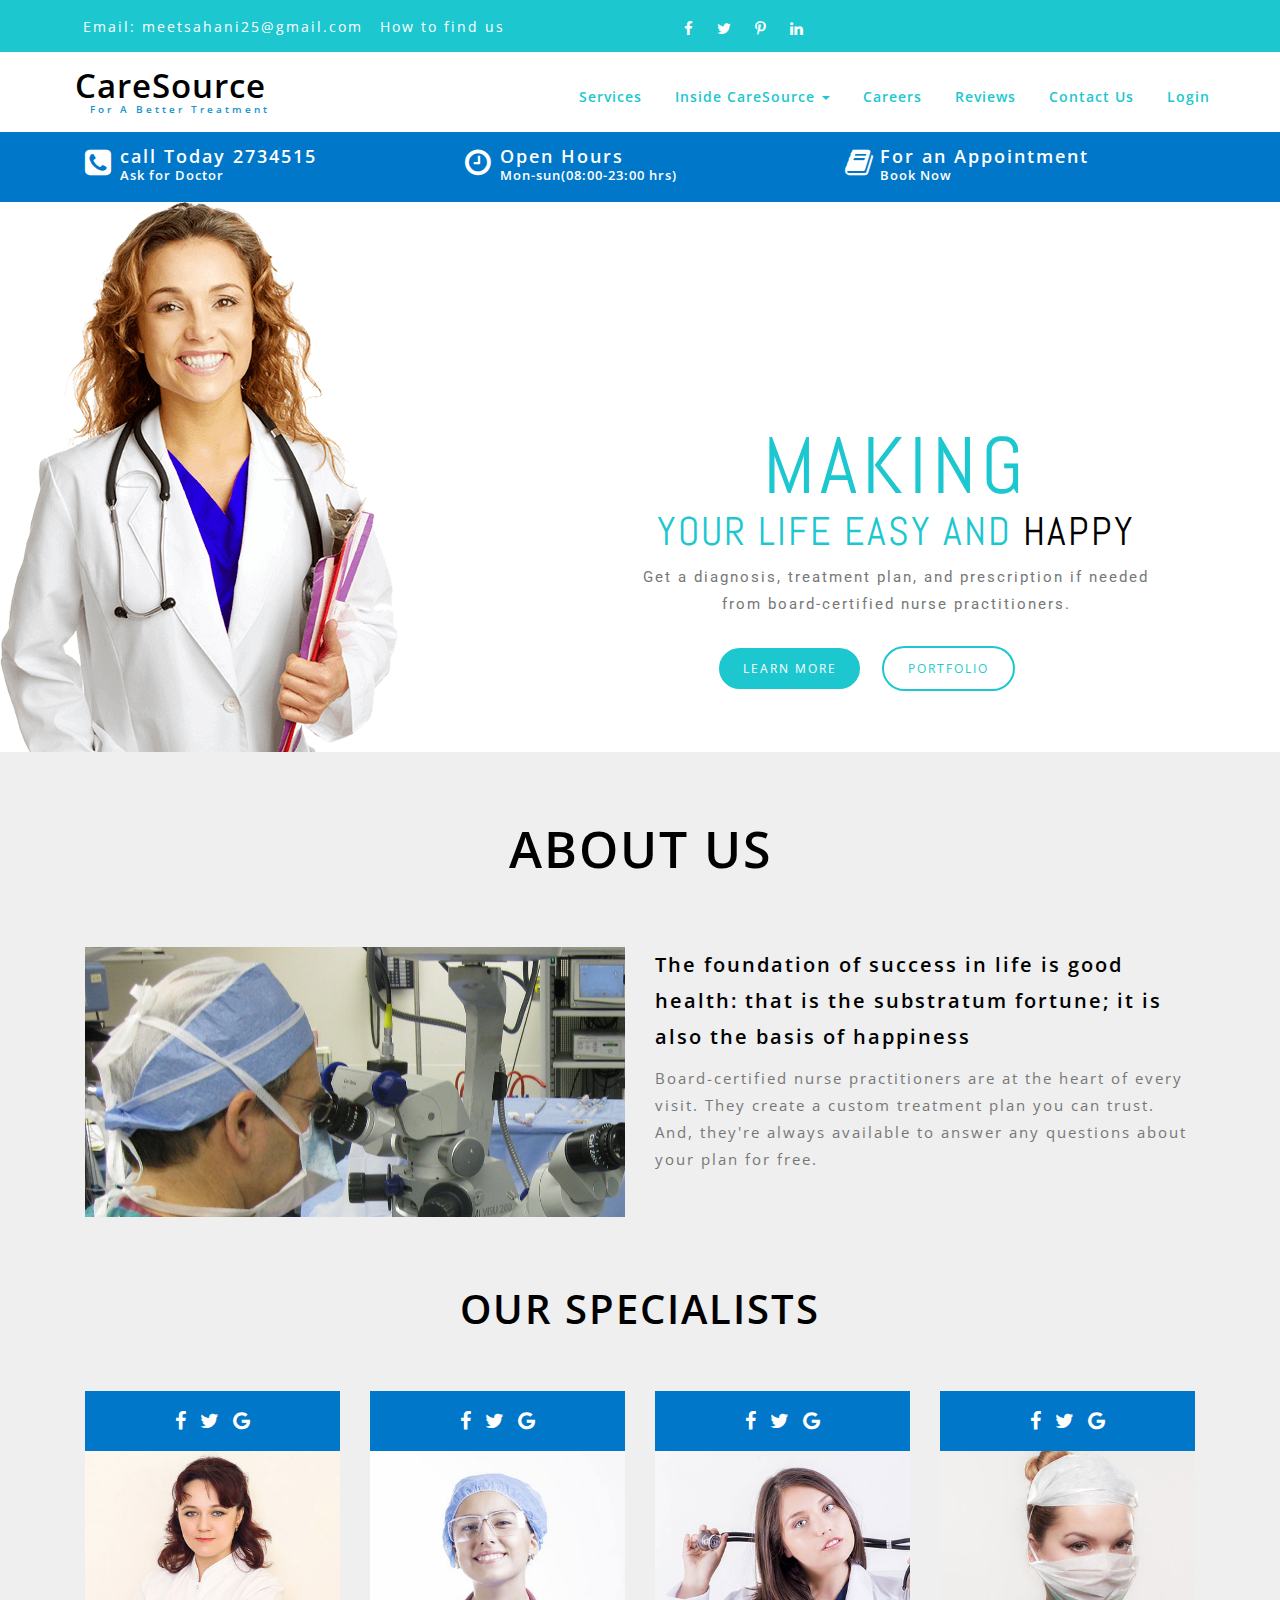
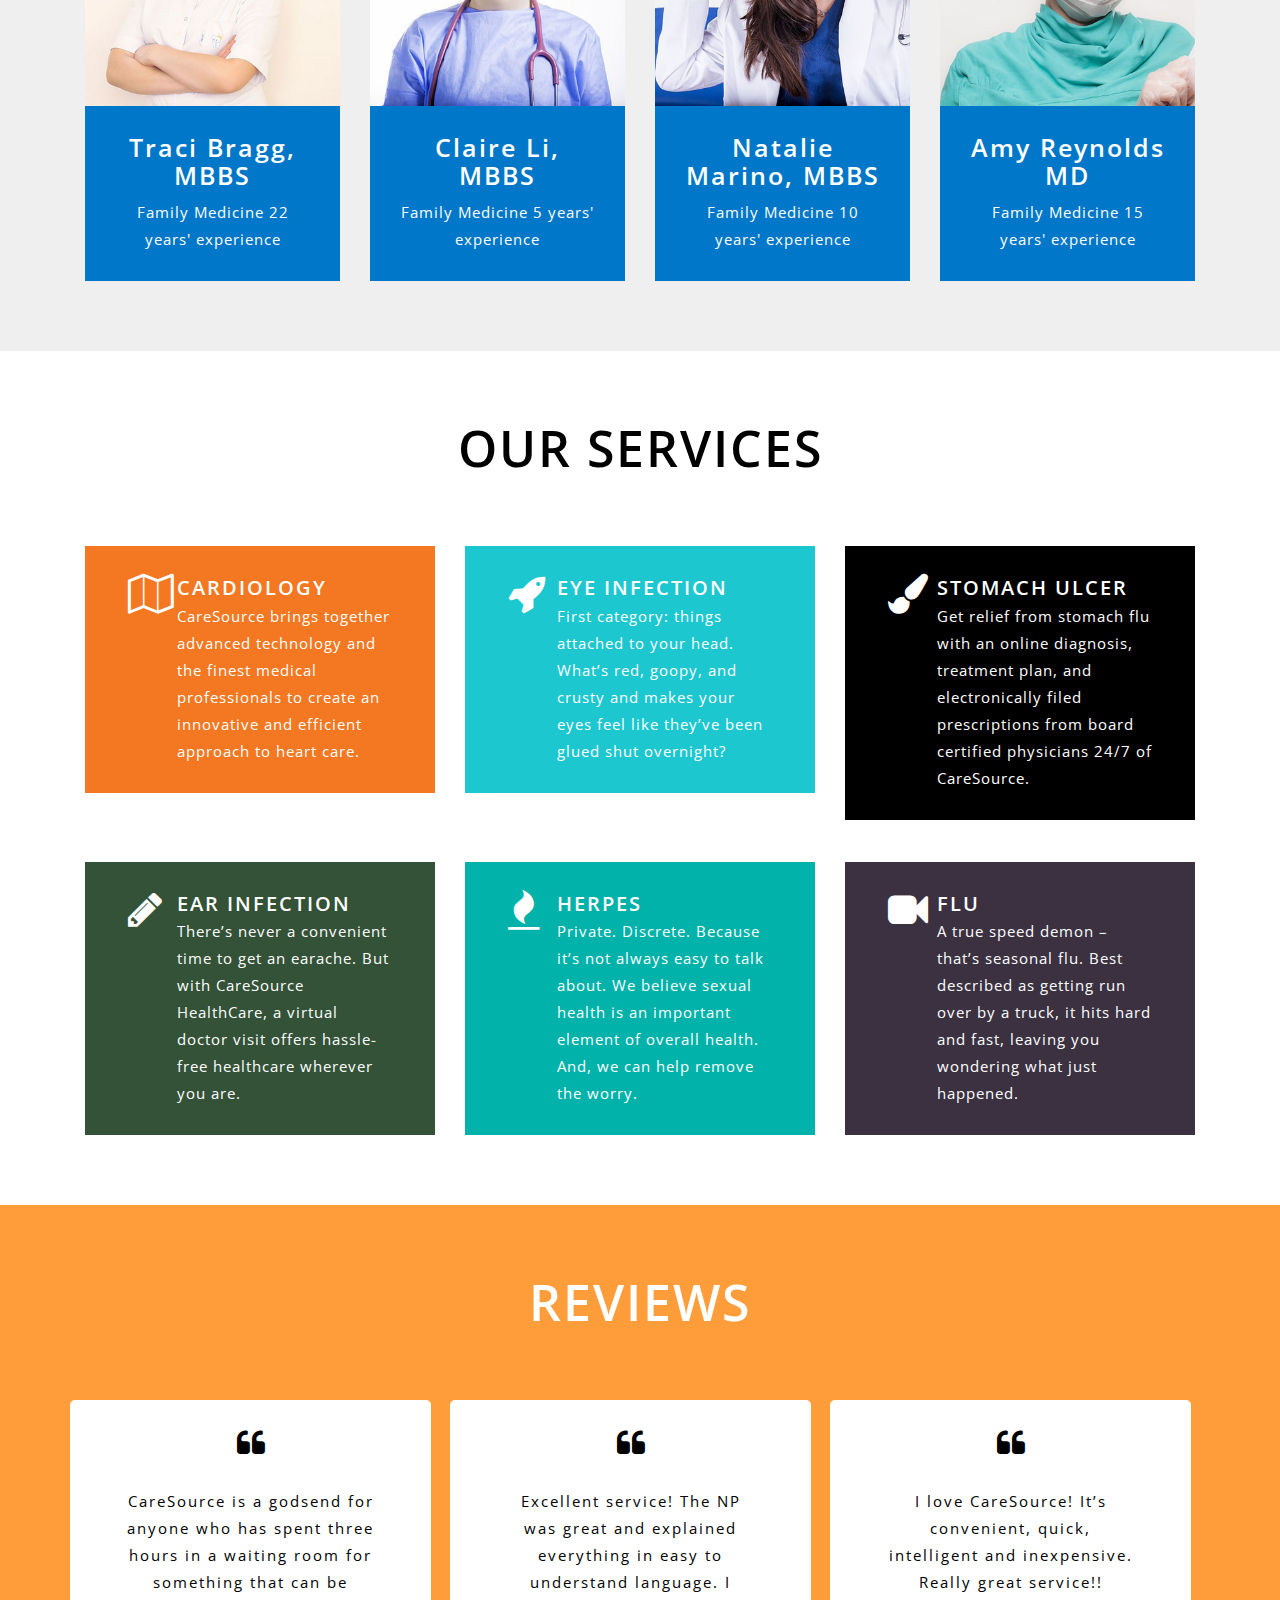
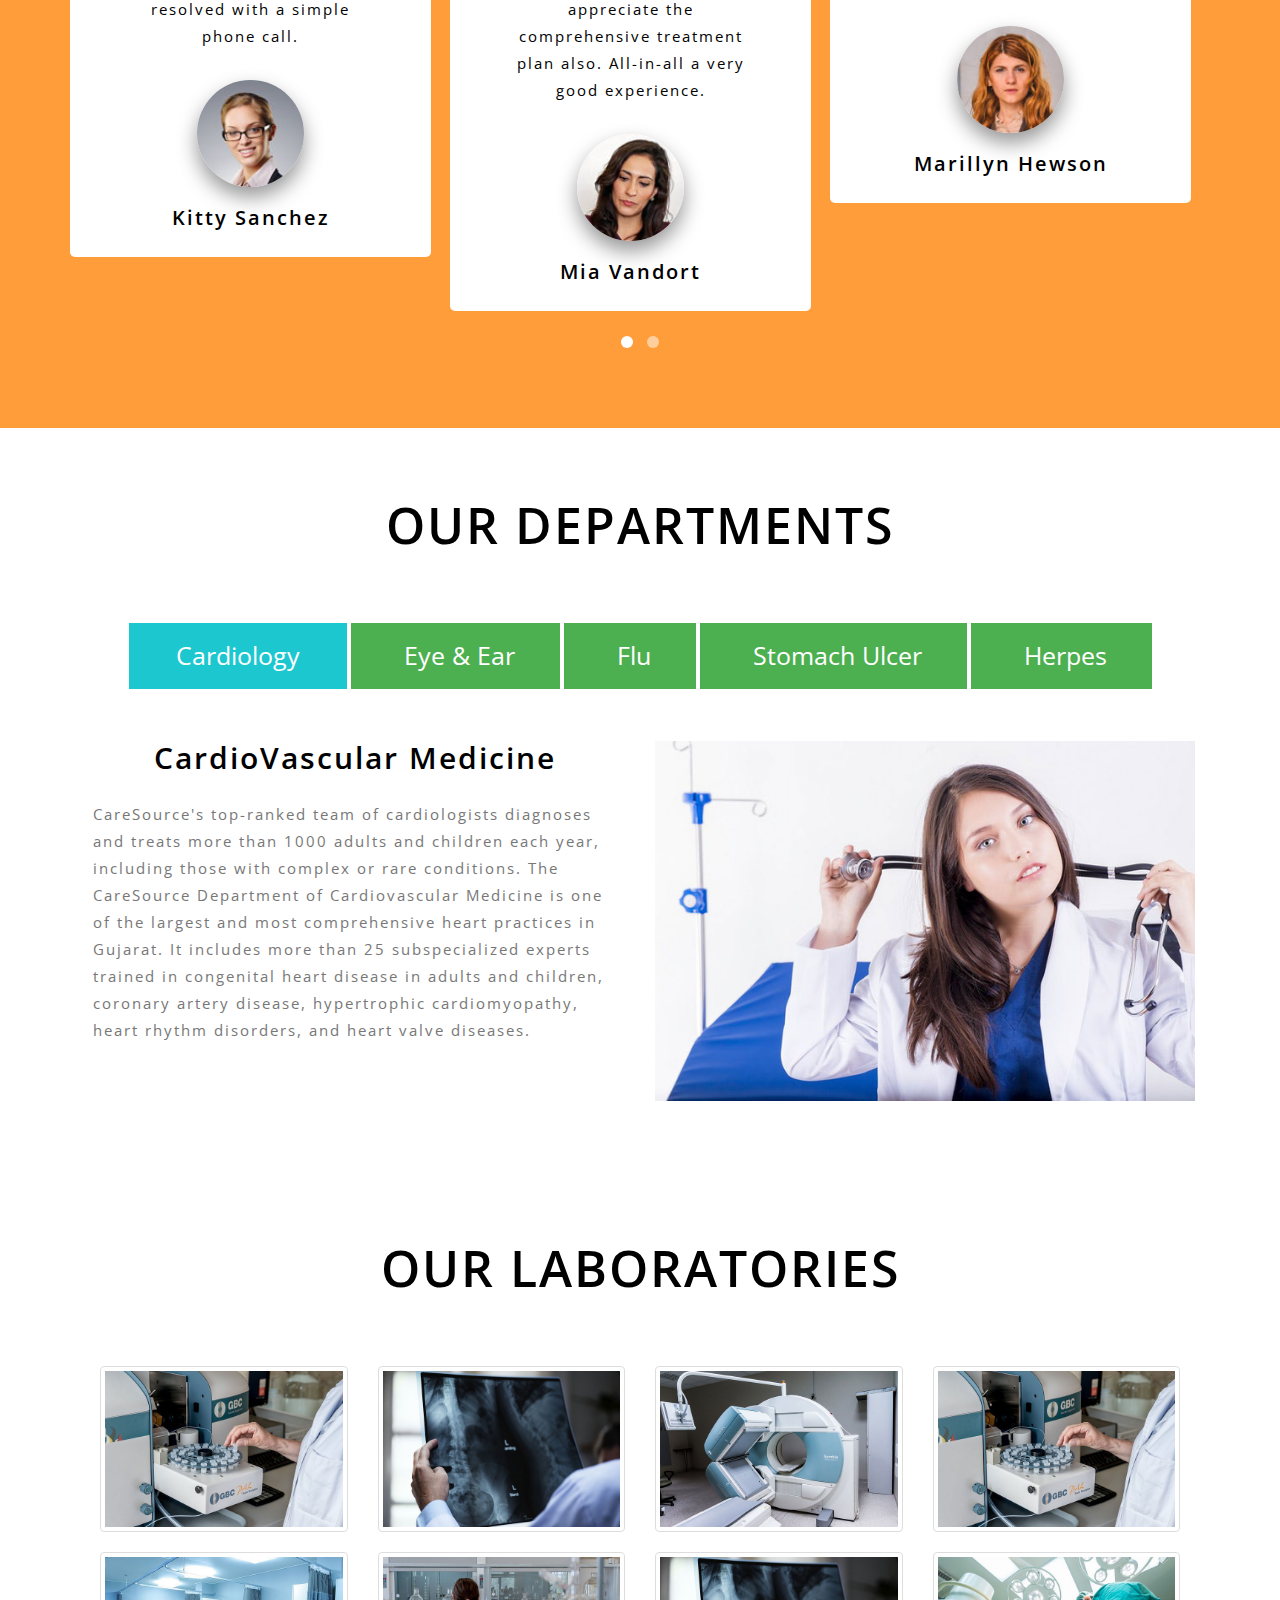
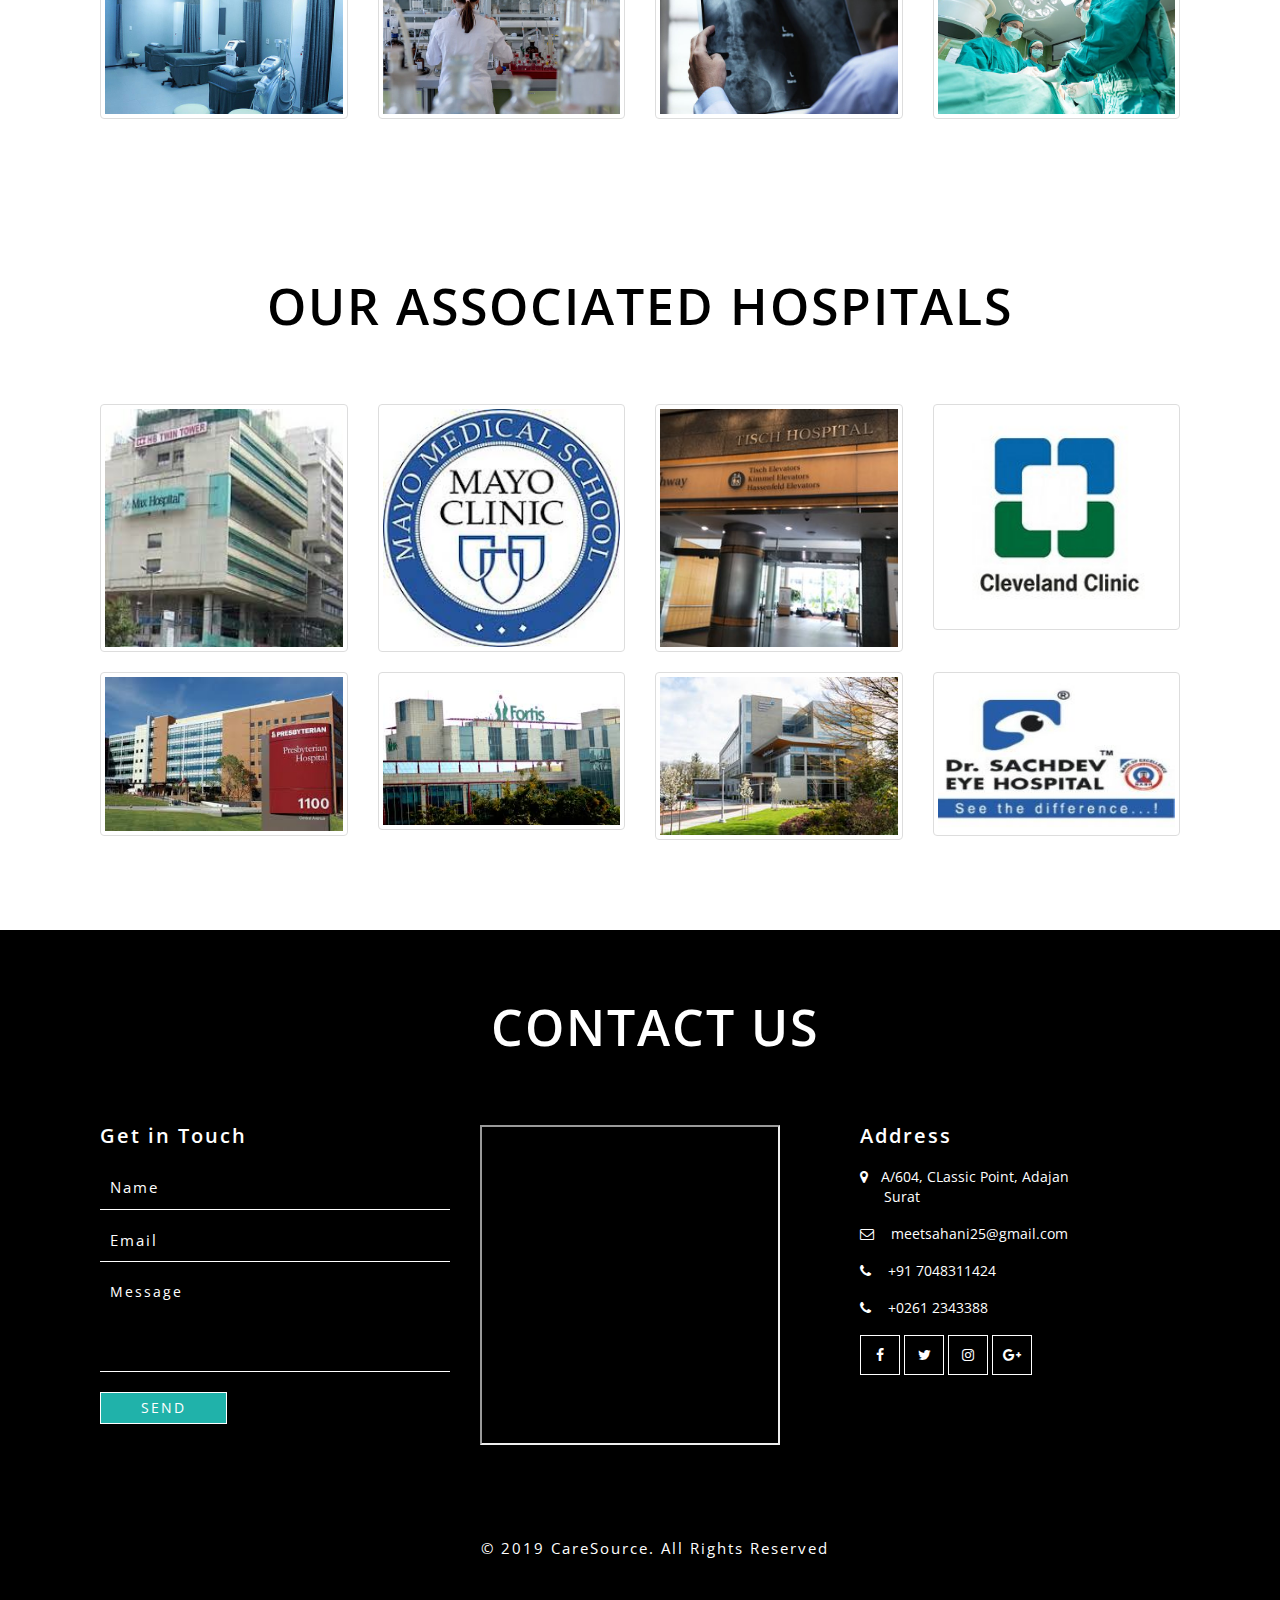
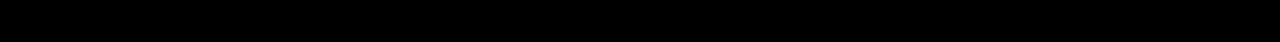
<file: WebContent/index.html>
<!DOCTYPE html>
<html>
<head>
<title>CareSource HealthCare</title>
<meta name="viewport" content="width=device-width, initial-scale=1">
<meta charset="utf-8">
<meta name="keywords" content="Curative a Responsive web template, Bootstrap Web Templates, Flat Web Templates, Android Compatible web template, 
Smartphone Compatible web template, free webdesigns for Nokia, Samsung, LG, SonyEricsson, Motorola web design" />
<link href="css/bootstrap.min.css" rel="stylesheet" type="text/css" media="all">
<link href="css/font-awesome.min.css" rel="stylesheet" type="text/css" media="all">
<link rel="stylesheet" href="css/owl.carousel.css" type="text/css" media="all">
<link href="css/owl.theme.css" rel="stylesheet">
<link rel="stylesheet" href="css/jquery-ui.css" type="text/css" media="all" />
<link type="text/css" rel="stylesheet" href="css/cm-overlay.css" />
<link href="css/style.css" rel="stylesheet" type="text/css" media="all"/>
<link href="//fonts.googleapis.com/css?family=Open+Sans" rel="stylesheet">
<link href="//fonts.googleapis.com/css?family=Abel" rel="stylesheet">
<link href="//fonts.googleapis.com/css?family=Roboto" rel="stylesheet">
</head>
<body>
<!-- Header -->
	<div class="header-top">
		<div class="container">
			<div class="bottom_header_left">
			<div class="w3_fr">
				<a href="#">Email: meetsahani25@gmail.com</a>
				<a href="#contact" class="scroll">How to find us</a>
				
				</div>
			</div>
			<div class="bottom_header_right">
				<div class="bottom-social-icons">
					<a class="facebook" href="#">
						<span class="fa fa-facebook"></span>
					</a>
					<a class="twitter" href="#">
						<span class="fa fa-twitter"></span>
					</a>
					<a class="pinterest" href="#">
						<span class="fa fa-pinterest-p"></span>
					</a>
					<a class="linkedin" href="#">
						<span class="fa fa-linkedin"></span>
					</a>
				</div>
				<div class="space">
				</form>
					</div>
				
				<div class="clearfix"> </div>
			</div>
			<div class="clearfix"> </div>
		</div>
	</div>
	<div class="header">
		<div class="content white">
			<nav class="navbar navbar-default">
				<div class="container">
					<div class="navbar-header">
						<button type="button" class="navbar-toggle" data-toggle="collapse" data-target="#bs-example-navbar-collapse-1">
							<span class="sr-only">Toggle navigation</span>
							<span class="icon-bar"></span>
							<span class="icon-bar"></span>
							<span class="icon-bar"></span>
						</button>
						<a class="navbar-brand" href="index.html">
							<h1>
								CareSource
								<label>For A Better Treatment</label>
							</h1>
						</a>
					</div>
					<!--/.navbar-header-->
					<div class="collapse navbar-collapse" id="bs-example-navbar-collapse-1">
						<nav class="link-effect-2" id="link-effect-2">
							<ul class="nav navbar-nav navbar-right">
								<li>
										<a href="#services" class="scroll">Services</a>
								</li>
								<li class="dropdown">
								  <a href="#" class="dropdown-toggle" data-toggle="dropdown" role="button" aria-haspopup="true" aria-expanded="false">Inside CareSource <span class="caret"></span></a>
								  <ul class="dropdown-menu">
								   <li>
									<a href="#about" class="scroll">About Us</a>
								</li>
								<li>
									<a href="#departments" class="scroll">Departments</a>
								</li>
							  </ul>
							</li>
								
								<li>
									<a href="Signup_doctor.html" class="">Careers</a>
								</li>
								<li>
									<a href="#testimonials" class="scroll">Reviews</a>
								</li>
								<li>
									<a href="#contact" class="scroll">Contact Us</a>
								</li>
										
								<li>	
								<a href="Login_Page.html" class="">Login</a>	
								</li>
							</ul>
						</nav>
					</div>
					<!--/.navbar-collapse-->
					<!--/.navbar-->
				</div>
			</nav>
		</div>
	</div>
	<div class="headerdown">
	<div class="container">
	<div class="col-md-4 col-sm-4 w3_hl">
	<div class="w3l_l">
	<i class="fa fa-phone-square" aria-hidden="true"></i>
	</div>
	<div class="w3l_r">
	<h3>call Today 2734515</h3>
	<h5>Ask for Doctor</h5>
	</div>
	
	</div>
	
	<div class="col-md-4 col-sm-4 w3_hc">
	<div class="w3l_cl">
	<i class="fa fa-clock-o" aria-hidden="true"></i>
	</div>
	<div class="w3l_cr">
	<h3>Open Hours</h3>
	<h5>Mon-sun(08:00-23:00 hrs)</h5>
	</div>
	
	</div>
	
	<div class="col-md-4 col-sm-4 w3_hr">
	<div class="w3l_rl">
	<i class="fa fa-book" aria-hidden="true"></i>
	</div>
	<div class="w3l_rr">
	<a href="#services" class="scroll">
	<h3>For an Appointment</h3>
	<h5>Book Now</h5>
	</a>
	</div>
	
	</div>
	<div class="clearfix"></div>
	</div>
	</div>
<!-- /Header-->
<!-- banner-->
<div class="agile_banner">
<div class="s1">
			<h3>MAKING</h3>
			<h4>YOUR LIFE EASY AND <span class="chng">HAPPY</span></h4>
			<p> Get a diagnosis, treatment plan, and prescription if needed from board-certified nurse practitioners.</p>
			<div class="w3-button">
				<div class="w3ls-button">
					<a href="#about" class="scroll">Learn More</a>
				</div>
				<div class="w3l-button">
					<a href="#departments" class="scroll">Portfolio</a>
				</div>
				<div class="clearfix"> </div>
			</div>

		</div>


</div>
<!--/banner-->

<!-- About-->
<div class="about" id="about">
<div class="container">
<h3>ABOUT US</h3>
<div class="col-md-6 w3ls_al">
<img src="images/abt.jpg" class="img-responsive" alt="">
</div>
<div class="col-md-6 w3ls_ar">
<h4>The foundation of success in life is good health: that is the substratum fortune; it is also the basis of happiness</h4>
<p>Board-certified nurse practitioners are at the heart of every visit. They create a custom treatment plan you can trust. And, they're always available to answer any questions about your plan for free.</p>
</div>
<div class="clearfix"></div>

          <div class="row team-data">
		  <h3>OUR SPECIALISTS</h3>
            <div class="col-md-3 col-sm-3 col-xs-6 w3_src">
              <div class="team-profile">
			  <div class="member-social" align="center">
                  <a href=""><i class="fa fa-facebook"></i></a>
                  <a href=""><i class="fa fa-twitter"></i></a>
                  <a href=""><i class="fa fa-google"></i></a>
                </div>
                <div class="member-img" align="center">
                  <img src="images/ab1.jpg" alt="">
                </div>
              
                <div class="member-social1" align="center">
                  <h4>Traci Bragg, MBBS</h4>
				  <p>Family Medicine
22 years' experience</p>
                </div>
            </div>
            </div>
            <div class="col-md-3 col-sm-3 col-xs-6 ">
              <div class="team-profile">
			  <div class="member-social" align="center">
                  <a href=""><i class="fa fa-facebook"></i></a>
                  <a href=""><i class="fa fa-twitter"></i></a>
                  <a href=""><i class="fa fa-google"></i></a>
                </div>
                <div class="member-img" align="center">
                  <img src="images/ab2.jpg" alt="">
                </div>
                
              <div class="member-social1" align="center">
                  <h4>Claire Li, MBBS</h4>
				  <p>Family Medicine
5 years' experience</p>
                </div>
              </div>
            </div>  <!-- member 1 ends here  -->
            <div class="col-md-3 col-sm-3 col-xs-6">
              <div class="team-profile">
			  <div class="member-social" align="center">
                  <a href=""><i class="fa fa-facebook"></i></a>
                  <a href=""><i class="fa fa-twitter"></i></a>
                  <a href=""><i class="fa fa-google"></i></a>
                </div>
                <div class="member-img" align="center">
                  <img src="images/ab3.jpg" alt="">
                </div>
                
                <div class="member-social1" align="center">
                  <h4>Natalie Marino, MBBS</h4>
				  <p>Family Medicine
10 years' experience</p>
                </div>
              </div>
            </div> <!-- member 2 ends here  -->
            <div class="col-md-3 col-sm-3 col-xs-6">
              <div class="team-profile">
			  <div class="member-social" align="center">
                  <a href=""><i class="fa fa-facebook"></i></a>
                  <a href=""><i class="fa fa-twitter"></i></a>
                  <a href=""><i class="fa fa-google"></i></a>
                </div>
                <div class="member-img" align="center">
                  <img src="images/ab4.jpg" alt="">
                </div>
               
                <div class="member-social1" align="center">
                  <h4>Amy Reynolds MD</h4>
				  <p>Family Medicine
15 years' experience</p>
                </div>
              </div>
			  
			  </div>
			  <div class="clearfix"></div>
			<!-- member 3 ends here  -->
          </div>
		  
      
   </div>
</div>
<!-- /About-->

<!-- services -->
	<div class="services" id="services">
		<div class="container">
						<div class="wthree_head_section">
				<h3 class="w3l_header w3_agileits_header two">OUR <span>SERVICES</span></h3>
			</div>
			<div class="agile_wthree_inner_grids">
				<div class="col-md-4 col-sm-4 agileits_banner_bottom_left">
					<div class="agileinfo_banner_bottom_pos">
						<div class="w3_agileits_banner_bottom_pos_grid">
							<div class="col-md-2 col-sm-2 wthree_banner_bottom_grid_left">
								<div class="agile_banner_bottom_grid_left_grid hvr-radial-out">
									<i class="fa fa-map-o" aria-hidden="true"></i>
								</div>
							</div>
							<div class="col-md-10 col-sm-10 wthree_banner_bottom_grid_right">
								<a href="Login_Page.html" style="color: #fff; font-size:20px; font-weight:600; letter-spacing:2px; margin-bottom: 15px;">
								CARDIOLOGY</a>
		<p>CareSource brings together advanced technology and the finest medical 
								professionals to create an innovative and efficient approach to heart care. 
								</p>
								
							</div>
							<div class="clearfix"> </div>
						</div>
					</div>
				</div>
				<div class="col-md-4 col-sm-4 agileits_banner_bottom_left">
					<div class="agileinfo_banner_bottom_pos1">
						<div class="w3_agileits_banner_bottom_pos_grid">
							<div class="col-md-2 col-sm-2 wthree_banner_bottom_grid_left">
								<div class="agile_banner_bottom_grid_left_grid hvr-radial-out">
									<i class="fa fa-rocket" aria-hidden="true"></i>
								</div>
							</div>
							<div class="col-md-10 col-sm-10 wthree_banner_bottom_grid_right">
								<a href="Login_Page.html" style="color: #fff; font-size:20px; font-weight:600; letter-spacing:2px; margin-bottom: 15px;">
								EYE INFECTION</a><p>First category: things attached to your head. 
								What’s red, goopy, and crusty and makes your eyes feel like they’ve been glued shut overnight?</p>
								
							</div>
							<div class="clearfix"> </div>
						</div>
					</div>
				</div>
				<div class="col-md-4 col-sm-4 agileits_banner_bottom_left">
					<div class="agileinfo_banner_bottom_pos2">
						<div class="w3_agileits_banner_bottom_pos_grid">
							<div class="col-md-2 col-sm-2 wthree_banner_bottom_grid_left">
								<div class="agile_banner_bottom_grid_left_grid hvr-radial-out">
									<i class="fa fa-paint-brush" aria-hidden="true"></i>
								</div>
							</div>
							<div class="col-md-10 col-sm-10 wthree_banner_bottom_grid_right">
								<a href="Stomach_Ulcer.html" style="color: #fff; font-size:20px; font-weight:600; letter-spacing:2px; margin-bottom: 15px;">
								STOMACH ULCER</a><p>Get relief from stomach flu with an online diagnosis, treatment plan, 
								and electronically filed prescriptions from board certified physicians 24/7 of CareSource.</p>
								
							</div>
							<div class="clearfix"> </div>
						</div>
					</div>
				</div>
				<div class="col-md-4 col-sm-4 agileits_banner_bottom_left two">
					<div class="agileinfo_banner_bottom_pos3">
						<div class="w3_agileits_banner_bottom_pos_grid">
							<div class="col-md-2 col-sm-2 wthree_banner_bottom_grid_left">
								<div class="agile_banner_bottom_grid_left_grid hvr-radial-out">
									<i class="fa fa-pencil" aria-hidden="true"></i>
								</div>
							</div>
							<div class="col-md-10 col-sm-10 wthree_banner_bottom_grid_right">
								<a href="Ear_Infection.html" style="color: #fff; font-size:20px; font-weight:600; letter-spacing:2px; margin-bottom: 15px;">
								EAR INFECTION</a>
							<p>There’s never a convenient time to get an earache. 
								But with CareSource HealthCare, a virtual doctor visit offers hassle-free healthcare wherever you are. </p>
								
							</div>
							<div class="clearfix"> </div>
						</div>
					</div>
				</div>
				<div class="col-md-4 col-sm-4 agileits_banner_bottom_left  two">
					<div class="agileinfo_banner_bottom_pos4">
						<div class="w3_agileits_banner_bottom_pos_grid">
							<div class="col-md-2 col-sm-2 wthree_banner_bottom_grid_left">
								<div class="agile_banner_bottom_grid_left_grid hvr-radial-out">
									<i class="fa fa-fire" aria-hidden="true"></i>
								</div>
							</div>
							<div class="col-md-10 col-sm-10 wthree_banner_bottom_grid_right">
							<a href="Herpes.html" style="color: #fff; font-size:20px; font-weight:600; letter-spacing:2px; margin-bottom: 15px;">
								HERPES</a>
								<p>Private. Discrete. Because it’s not always easy to talk about. 
								We believe sexual health is an important element of overall health. 
								And, we can help remove the worry.</p>
								
							</div>
							<div class="clearfix"> </div>
						</div>
					</div>
				</div>
				<div class="col-md-4 col-sm-4 agileits_banner_bottom_left  two">
					<div class="agileinfo_banner_bottom_pos5">
						<div class="w3_agileits_banner_bottom_pos_grid">
							<div class="col-md-2 col-sm-2 wthree_banner_bottom_grid_left">
								<div class="agile_banner_bottom_grid_left_grid hvr-radial-out">
									<i class="fa fa-video-camera" aria-hidden="true"></i>
								</div>
							</div>
							<div class="col-md-10 col-sm-10 wthree_banner_bottom_grid_right">
								<a href="Flu.html" style="color: #fff; font-size:20px; font-weight:600; letter-spacing:2px; margin-bottom: 15px;">
								FLU</a>
							<p>A true speed demon – that’s seasonal flu. 
								Best described as getting run over by a truck, it hits hard and fast, 
								leaving you wondering what just happened.</p>
								
							</div>
							<div class="clearfix"> </div>
						</div>
					</div>
				</div>
<div class="clearfix"></div>
			</div>
		</div>
	</div>
	<!-- //services -->
	
<!-- testimonals section -->
<div class="testimonials" id="testimonials">
		<div class="container">
			
				<h3>REVIEWS</h3>
		
			<div class="agileits-feedback-grids">
				<div id="owl-demo" class="owl-carousel owl-theme">
					<div class="item">
						<div class="test-review">
										<div class="w3_ic">
										<i class="fa fa-quote-left" aria-hidden="true"></i>
										</div>
										<p>CareSource is a godsend for anyone who has spent three hours in a waiting room 
										for something that can be resolved with a simple phone call.

</p>
											<div class="img-agile">
												<img src="images/t1.jpg" class="img-responsive" alt=""/>
											</div>
											  <h5>Kitty Sanchez</h5>
					                	    </div>
					</div>
					<div class="item">
					<div class="test-review">
									<div class="w3_ic">
										<i class="fa fa-quote-left" aria-hidden="true"></i>
										</div>
										 <p>Excellent service! The NP was great and explained everything in easy to understand language.
										  I appreciate the comprehensive treatment plan also. All-in-all a very good experience.</p>
						                	<div class="img-agile">
											<img src="images/t2.jpg" class="img-responsive" alt=""/>
											</div>
											<h5>Mia Vandort</h5>
					                	</div>
					</div>
					<div class="item">
						<div class="test-review">
										<div class="w3_ic">
										<i class="fa fa-quote-left" aria-hidden="true"></i>
										</div>
										     <p>I love CareSource! It’s convenient, quick, intelligent and inexpensive. 
										     Really great service!!</p>
						                	<div class="img-agile">
											<img src="images/t3.jpg" class="img-responsive" alt=""/>
											</div>
											<h5>Marillyn Hewson</h5>
					                	</div>
					</div>
					<div class="item">
						<div class="test-review">
										<div class="w3_ic">
										<i class="fa fa-quote-left" aria-hidden="true"></i>
										</div> 
										     <p>So nice to stay home and receive care instead of going to a doctor's office with other sick people. 
										     Warm and comfortable care at home, on my time!</p>
						                	<div class="img-agile">
											<img src="images/t4.jpg" class="img-responsive" alt=""/>
											</div>
											<h5>Stella</h5>
					                	</div>
					</div>
					<div class="item">
						<div class="test-review">
										<div class="w3_ic">
										<i class="fa fa-quote-left" aria-hidden="true"></i>
										</div>
										     <p>“The first time I used CareSource was terrific. It was simple, quick, and efficient.”</p>
						                	<div class="img-agile">
											<img src="images/t5.jpg" class="img-responsive" alt=""/>
											</div>
											<h5>Richard Lahey</h5>
					                	</div>
					</div>
					<div class="item">
						<div class="test-review">
						<div class="w3_ic">
										<i class="fa fa-quote-left" aria-hidden="true"></i>
										</div>
										     <p>I don’t like to take off from work to sit in a waiting room. With Teladoc, I went to work not feeling well 
										     and a doctor called, listened, and sent in my prescriptions.</p>
						                	<div class="img-agile">
											<img src="images/t6.jpg" class="img-responsive" alt=""/>
											</div>
											<h5>Marvin Ellison</h5>
					                	</div>
					</div>
				</div>
			</div>
		</div>
	</div>
<!-- /testimonals section -->


<!-- Tabs-->

<div class="departments" id="departments">
<h3>OUR DEPARTMENTS</h3>
<div class="sap_tabs">
<div id="horizontalTab" style="display: block; width: 100%; margin: 0px;">
<ul class="resp-tabs-list">
<li class="resp-tab-item" ><span>Cardiology</span></li>
<li class="resp-tab-item" ><label></label><span>Eye & Ear</span></li>
<li class="resp-tab-item" ><label></label><span>Flu</span></li>
<li class="resp-tab-item" ><label></label><span>Stomach Ulcer</span></li>
<li class="resp-tab-item" ><label></label><span>Herpes</span></li>
</ul>
<div class="container">

<div class="tab-1 resp-tab-content" >
<div class="col-md-6 col-sm-6 w3_tm">
<h4>CardioVascular Medicine</h4>
<p>CareSource's top-ranked team of cardiologists diagnoses and treats more than 1000 adults 
and children each year, including those with complex or rare conditions.
The CareSource Department of Cardiovascular Medicine is one of the largest and most comprehensive heart practices in Gujarat. 
It includes more than 25 subspecialized experts trained in congenital heart disease in adults and children, 
coronary artery disease, hypertrophic cardiomyopathy, heart rhythm disorders, and heart valve diseases.</p>
</div>
<div class="col-md-6 col-sm-6 w3_im">
<img src="images/d1.jpg" class="img-responsive">
</div>
<div class="clearfix"></div>	
</div>
<div class="tab-1 resp-tab-content" >
<div class="col-md-6 col-sm-6 w3_tm">
<h4>Health Care</h4>
<p>Let’s play health care Jeopardy. First category: things attached to your head. What’s red, goopy, and 
crusty and makes your eyes feel like they’ve been glued shut overnight?

If you guessed Pink Eye you’re right. Second question: what causes fussiness, fever and tugging at the ear? Ear Infection 
or Swimmer's Ear are right. At some point, most kids and adults will experience common issues with their eyes and ears.

Our nurse practitioners stay up-to-date with the latest medical research
and can expertly guide you to the right diagnosis and best options.</p>
</div>
<div class="col-md-6 col-sm-6 w3_im">
<img src="images/d2.jpg" class="img-responsive">
</div>
<div class="clearfix"></div>	
</div>
<div class="tab-1 resp-tab-content" >
<div class="col-md-6 col-sm-6 w3_tm">
<h4>Influenza Scarce</h4>
<p>A true speed demon – that’s seasonal flu. Best described as getting run over by a truck, 
it hits hard and fast, leaving you wondering what just happened.
We’ll help get you back on your feet. Our nurse practitioners are always at the ready to stop 
the spread of the flu and are trained to recognize the exact combination of symptoms that tell us you've likely caught this virus.
And timing is everything when it come to the flu. We’ll quickly evaluate the signs that 
let us know when prescriptions like Tamiflu will help alleviate your flu symptoms.</p>
</div>
<div class="col-md-6 col-sm-6 w3_im">
<img src="images/d3.jpg" class="img-responsive">
</div>
<div class="clearfix"></div>
</div>
<div class="tab-1 resp-tab-content" >
<div class="col-md-6 col-sm-6 w3_tm">
<h4>Stomach Care</h4>
<p>Tests and procedures used to diagnose gastroesophageal junction cancer and stomach cancer include
A tiny camera to see inside your stomach (upper endoscopy). 
A thin tube containing a tiny camera is passed down your throat and into your stomach. 
Your doctor can look for signs of cancer. 
If any suspicious areas are found, a piece of tissue can be collected for analysis (biopsy).
Imaging tests used to look for stomach cancer include computerized tomography (CT) scans and a special type 
of X-ray exam sometimes called a barium swallow.</p>
</p>
</div>
<div class="col-md-6 col-sm-6 w3_im">
<img src="images/d4.jpg" class="img-responsive">
</div>
<div class="clearfix"></div>
</div>
<div class="tab-1 resp-tab-content" >
<div class="col-md-6 col-sm-6 w3_tm">
<h4>Sexual Issues</h4>
<p>
Private. Discrete. Because it’s not always easy to talk about. 
We believe sexual health is an important element of overall health. And, we can help remove the worry.
Our certified nurse practitioners can prescribe birth control and 
help with the most common sexually transmitted infections.
We partner with you to make sure you have the right prescription for your situation. 
You’ll get a custom plan and access to experts who can answer questions any time, day or night.</p>
</div>
<div class="col-md-6 col-sm-6 w3_im">
<img src="images/d5.jpg" class="img-responsive">
</div>
<div class="clearfix"></div>
</div>
</div>
</div>
</div>
</div>
<!--/Tabs-->

<!-- gallery -->
   <div class="gallery" id="gallery">
         <div class="container">
            <h3>OUR LABORATORIES</h3>
          
            <div class="about-bottom  w3ls-team-info">
                <div class="col-md-12">
                    <div id="Carousel" class="carousel slide">
                        <!-- Carousel items -->
                        <div class="carousel-inner">

                            <div class="item active">
                                <div class="row">
                                    <div class="col-md-3 col-sm-6 col-xs-6 img-gallery-w3l">
                                        <a href="images/g6.jpg" class="thumbnail cm-overlay">
                                            <img src="images/g6.jpg" class="img-responsive" alt="Image" style="max-width:100%;">
                                        </a>
                                    </div>
                                    <div class="col-md-3 col-sm-6 col-xs-6 img-gallery-w3l">
                                        <a href="images/g3.jpg" class="thumbnail cm-overlay">
                                            <img src="images/g3.jpg" class="img-responsive" alt="Image" style="max-width:100%;">
                                        </a>
                                    </div>
                                    <div class="col-md-3 col-sm-6 col-xs-6 img-gallery-w3l">
                                        <a href="images/g7.jpg" class="thumbnail cm-overlay">
                                            <img src="images/g7.jpg" class="img-responsive" alt="Image" style="max-width:100%;">
                                        </a>
                                    </div>
                                    <div class="col-md-3 col-sm-6 col-xs-6 img-gallery-w3l">
                                        <a href="images/g6.jpg" class="thumbnail cm-overlay">
                                            <img src="images/g6.jpg" class="img-responsive" alt="Image" style="max-width:100%;">
                                        </a>
                                    </div>
                                </div>
                                <!--.row-->
                            </div>
                            
                            
						
							
							<div class="item active">
                                <div class="row">
                                    <div class="col-md-3 col-sm-6 col-xs-6 img-gallery-w3l">
                                        <a href="images/g1.jpg" class="thumbnail cm-overlay">
                                            <img src="images/g1.jpg" class="img-responsive" alt="Image" style="max-width:100%;">
                                        </a>
                                    </div>
                                    <div class="col-md-3 col-sm-6 col-xs-6 img-gallery-w3l">
                                        <a href="images/g2.jpg" class="thumbnail cm-overlay">
                                            <img src="images/g2.jpg" class="img-responsive" alt="Image" style="max-width:100%;">
                                        </a>
                                    </div>
                                    <div class="col-md-3 col-sm-6 col-xs-6 img-gallery-w3l">
                                        <a href="images/g3.jpg" class="thumbnail cm-overlay">
                                            <img src="images/g3.jpg" class="img-responsive" alt="Image" style="max-width:100%;">
                                        </a>
                                    </div>
                                    <div class="col-md-3 col-sm-6 col-xs-6 img-gallery-w3l">
                                        <a href="images/g4.jpg" class="thumbnail cm-overlay">
                                            <img src="images/g4.jpg" class="img-responsive" alt="Image" style="max-width:100%;">
                                        </a>
                                    </div>
                                </div>
                                <!--.row-->
                            </div>
							
							
						
                        </div>
					
                     

                </div>
            </div>
			
        </div>
    	
	</div>
	</div>
	   <div class="gallery" id="gallery">
         <div class="container">
            <h3>OUR ASSOCIATED HOSPITALS</h3>
          
            <div class="about-bottom  w3ls-team-info">
                <div class="col-md-12">
                    <div id="Carousel" class="carousel slide">
                        <!-- Carousel items -->
                        <div class="carousel-inner">

                            <div class="item active">
                                <div class="row">
                                    <div class="col-md-3 col-sm-6 col-xs-6 img-gallery-w3l">
                                        <a href="images/max.jpg" class="thumbnail cm-overlay">
                                            <img src="images/max.jpg" class="img-responsive" alt="Image" style="max-width:100%;">
                                        </a>
                                    </div>
                                    <div class="col-md-3 col-sm-6 col-xs-6 img-gallery-w3l">
                                        <a href="images/mayo.jpg" class="thumbnail cm-overlay">
                                            <img src="images/mayo.jpg" class="img-responsive" alt="Image" style="max-width:100%;">
                                        </a>
                                    </div>
                                    <div class="col-md-3 col-sm-6 col-xs-6 img-gallery-w3l">
                                        <a href="images/ls.jpg" class="thumbnail cm-overlay">
                                            <img src="images/ls.jpg" class="img-responsive" alt="Image" style="max-width:100%;">
                                        </a>
                                    </div>
                              		      <div class="col-md-3 col-sm-6 col-xs-6 img-gallery-w3l">
                                        <a href="images/cleveland_clinic.jpg" class="thumbnail cm-overlay">
                                            <img src="images/cleveland_clinic.jpg" class="img-responsive" alt="Image" style="max-width:100%;">
                                        </a>
                                    </div>
                              
                                </div>
                                <!--.row-->
                            </div>
                            
                            
						
							
							<div class="item active">
                                <div class="row">
                                    <div class="col-md-3 col-sm-6 col-xs-6 img-gallery-w3l">
                                        <a href="images/presbyterian.jpg" class="thumbnail cm-overlay">
                                            <img src="images/presbyterian.jpg" class="img-responsive" alt="Image" style="max-width:100%;">
                                        </a>
                                    </div>
                                    <div class="col-md-3 col-sm-6 col-xs-6 img-gallery-w3l">
                                        <a href="images/fortis.jpg" class="thumbnail cm-overlay">
                                            <img src="images/fortis.jpg" class="img-responsive" alt="Image" style="max-width:100%;">
                                        </a>
                                    </div>
                                    <div class="col-md-3 col-sm-6 col-xs-6 img-gallery-w3l">
                                        <a href="images/multicare.jpg" class="thumbnail cm-overlay">
                                            <img src="images/multicare.jpg" class="img-responsive" alt="Image" style="max-width:100%;">
                                        </a>
                                    </div>
                  					                  <div class="col-md-3 col-sm-6 col-xs-6 img-gallery-w3l">
                                        <a href="images/sachdev_real.jpg" class="thumbnail cm-overlay">
                                            <img src="images/sachdev_real.jpg" class="img-responsive" alt="Image" style="max-width:100%;">
                                        </a>
                                    </div>
                  
                                </div>
                                <!--.row-->
                            </div>
							
							
						
                        </div>
					
                     

                </div>
            </div>
			
        </div>
    	
	</div>
	</div>
		
		
    <!-- //gallery -->


	<!-- footer -->
	<div class="contact" id="contact">
	<div class="container">
		<div class="f-bg-w3l">
		<h3>CONTACT US</h3>
				<div class="col-md-4  w3layouts_footer_grid1">
				<div class="form-bg-w3ls">
					<h4 class="subhead-agileits white-w3ls">Get in Touch</h4>
					<form action="#" method="post">
						<input type="text" name="Name" placeholder="Name" required="">
						<input type="email" name="Email" placeholder="Email" required="">
						<textarea name="Message" placeholder="Message" required=""></textarea>
						<div class="w3_cs">
						<input type="submit" value="SEND" class="button-w3layouts hvr-rectangle-out">
						</div>
					</form>
				</div>	
				</div>
				<div class="col-md-4  w3layouts_footer_grid">
					<iframe src="https://www.google.com/maps/embed?pb=!1m18!1m12!1m3!1d3719.8257774998083!2d72.7913871149355!3d21.199078885906314!2m3!1f0!2f0!3f0!3m2!1i1024!2i768!4f13.1!3m3!1m2!1s0x3be04c2d9e76722d%3A0xd8a0463697334ee6!2sClassic+Point%2C+Anand+Mahal+Rd%2C+Chatrapati+Shivaji+Nagar%2C+Adajan+Gam%2C+Adajan%2C+Surat%2C+Gujarat+395009!5e0!3m2!1sen!2sin!4v1563488649597!5m2!1sen!2sin" width="300" height="320"></iframe>
				</div>
				<div class="col-md-4  w3layouts_footer_grid">
					<h4>Address</h4>
					    <ul class="con_inner_text">
							<li><span class="fa fa-map-marker" aria-hidden="true"></span>A/604, CLassic Point, Adajan<label> Surat</label></li>
							<li><span class="fa fa-envelope-o" aria-hidden="true"></span> <a href="meetsahani25@gmail.com">meetsahani25@gmail.com</a></li>
							<li><span class="fa fa-phone" aria-hidden="true"></span> +91 7048311424</li>
							<li><span class="fa fa-phone" aria-hidden="true"></span> +0261 2343388</li>
						</ul>

					<ul class="social_agileinfo">
						<li><a href="#" class="w3_facebook"><i class="fa fa-facebook"></i></a></li>
						<li><a href="#" class="w3_twitter"><i class="fa fa-twitter"></i></a></li>
						<li><a href="#" class="w3_instagram"><i class="fa fa-instagram"></i></a></li>
						<li><a href="#" class="w3_google"><i class="fa fa-google-plus"></i></a></li>
					</ul>
				</div>


				<div class="clearfix"> </div>
					<p class="copyright">© 2019 CareSource. All Rights Reserved</p>
			</div>
			</div>
	</div>
	<!-- //footer -->
<script src="js/jquery.min.js"></script>
<script src="js/bootstrap.min.js"></script>
<script  src="js/move-top.js"></script>
<script  src="js/easing.js"></script>
<script  src="js/SmoothScroll.min.js"></script>	
	<!-- for testimonials slider-js-file-->
			<script src="js/owl.carousel.js"></script>
	<!-- //for testimonials slider-js-file-->
		<script>
		$(document).ready(function() { 
		$("#owl-demo").owlCarousel({
 
			autoPlay: 3000, //Set AutoPlay to 3 seconds
			autoPlay:true,
			items : 3,
			itemsDesktop : [640,5],
			itemsDesktopSmall : [414,4]
		});
		}); 
</script>
<!-- for testimonials slider-js-script-->

 <!--script-->
<script src="js/easyResponsiveTabs.js" type="text/javascript"></script>
		    <script type="text/javascript">
			    $(document).ready(function () {
			        $('#horizontalTab').easyResponsiveTabs({
			            type: 'default', //Types: default, vertical, accordion           
			            width: 'auto', //auto or any width like 600px
			            fit: true   // 100% fit in a container
			        });
			    });
				
</script>
<!--script-->
<!-- Calendar -->
<script src="js/jquery-ui.js"></script>
	<script>
		$(function() {
		$( "#datepicker,#datepicker1" ).datepicker();
		});
	</script>
<!-- //Calendar -->
<!-- /gallery -->
    <script src="js/jquery.tools.min.js"></script>
    <script src="js/jquery.mobile.custom.min.js"></script>
    <script src="js/jquery.cm-overlay.js"></script>

    <script>
        $(document).ready(function () {
            $('.cm-overlay').cmOverlay();
        });
    </script>
    <!-- //gallery -->
<!-- start-smoth-scrolling -->
	<script type="text/javascript">
		$(document).ready(function() {
			/*
				var defaults = {
				containerID: 'toTop', // fading element id
				containerHoverID: 'toTopHover', // fading element hover id
				scrollSpeed: 1200,
				easingType: 'linear' 
				};
			*/
								
			$().UItoTop({ easingType: 'easeOutQuart' });
								
			});
	</script>
<!-- scrolling script -->
<script type="text/javascript">
	jQuery(document).ready(function($) {
		$(".scroll").click(function(event){		
			event.preventDefault();
			$('html,body').animate({scrollTop:$(this.hash).offset().top},1000);
		});
	});
</script> 
<!-- //scrolling script -->
<!--//start-smoth-scrolling -->

</body>
</html>
</file>
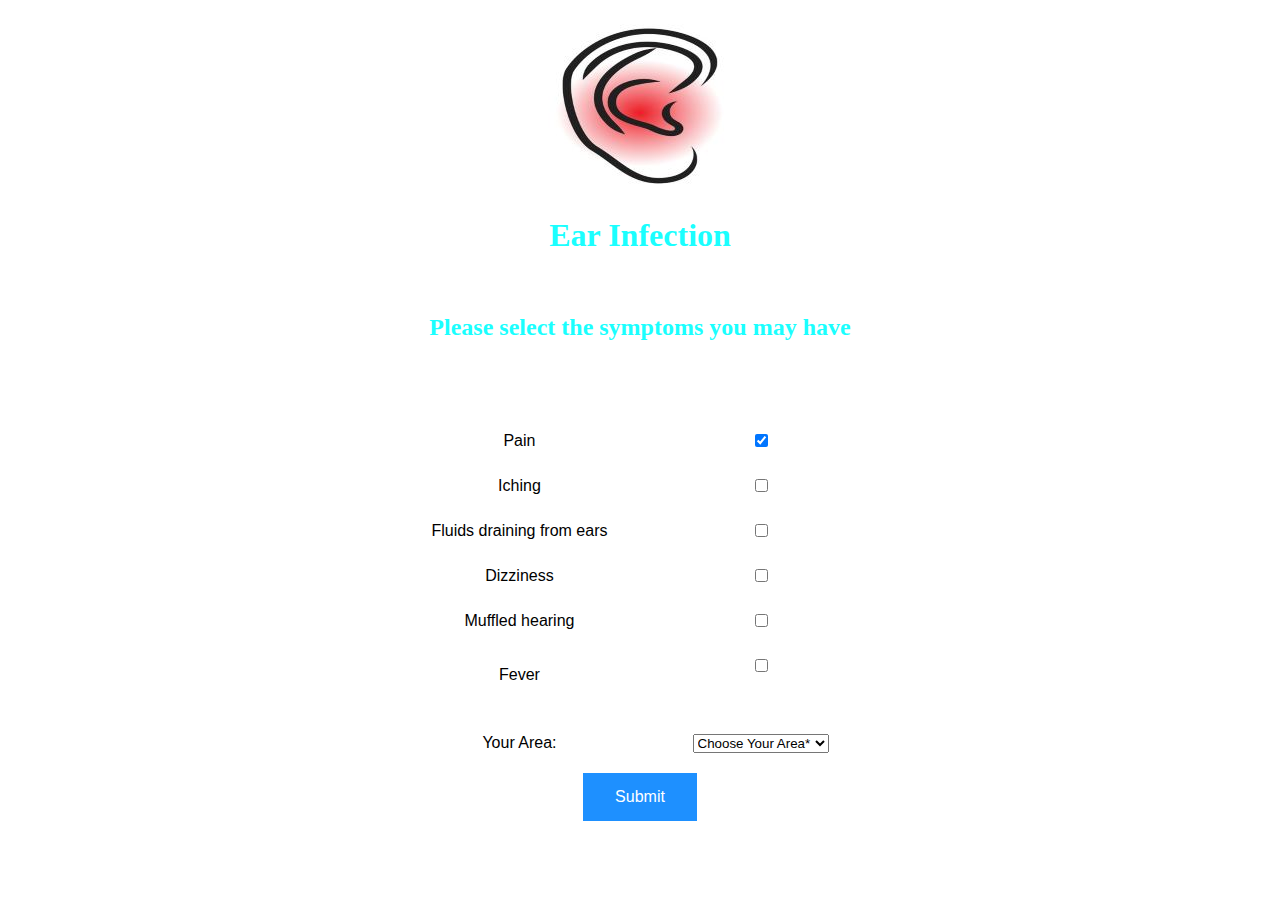
<file: WebContent/Ear_Infection.html>
<!DOCTYPE html>
<html lang="en">
<head>
<title>Ear Infection Form</title>
<style type="text/css">
img
{
	margin-top:1.0em;
	 display: block;
  margin-left: auto;
  margin-right: auto;
}
h1,h2
{
color:#1affff;
text-align:center;
}
form
{
text-align:center;
padding-top: 50px;
}
label {
  width: 100%;
  padding: 12px 20px;
  margin-top: 10px;
  margin-bottom: 20px;
  font-family: Arial, Helvetica, sans-serif;
}
table tr,td
{
width:50%;
 padding: 5px;
}
table {
  border-spacing: 15px;
}
.submit {
  background-color:DodgerBlue;
  border: none;
  color: white;
  padding: 15px 32px;
  text-align: center;
  text-decoration: none;
  display: inline-block;
  font-size: 16px;
}

</style>
</head>
<body>
<img src="images/ear1.jpeg"/>
	<h1>Ear Infection</h1><br>
	<h2>Please select the symptoms you may have</h2>	
	<form method="post" action="earinput.jsp"> 
	<table style="margin: 0px auto;">
	<tr>
			<td><label>Pain</label></td>
			<td><input type="checkbox" name="symptom" value="pain" checked value="true" readonly></td>
	</tr>   
	<tr>
	<td><label>Iching</label></td>
	<td><input type="checkbox" name="symptom" value="iching"></td>
   </tr>
   <tr>
   <td><label>Fluids draining from ears</label> </td>
   <td><input type="checkbox" name="symptom" value="fluids"></td>
   <tr>
   <td><label>Dizziness</label></td>
   <td><input type="checkbox" name="symptom" value="dizzi"></td>
   </tr>
   <tr>
   <td><label>Muffled hearing</label></td>
   <td><input type="checkbox" name="symptom" value="muffled"></td>
  	</tr>
  	<tr>
  	<td><label>Fever</label></td>
   	<td><input type="checkbox" name="symptom" value="fever"><br><br></td>
   	</tr>
   	<tr>
     
   <tr>							
	<td><label>Your Area:</label></td>
		
	 <td><select name="area" required="">
	 	<option value="" selected>Choose Your Area*</option>
   		<option value="Adajan" >Adajan</option>
		<option value="CityLight">CityLight</option>
		<option value="Vesu">Vesu</option>
		<option value="Rander">Rander</option>
		<option value="Parlepoint">Parle Point</option>
		</select><br></td>
		</table>
		<input type="submit" class="submit" value="Submit" name="ear">
</form>  	
</body>
</html>
</file>
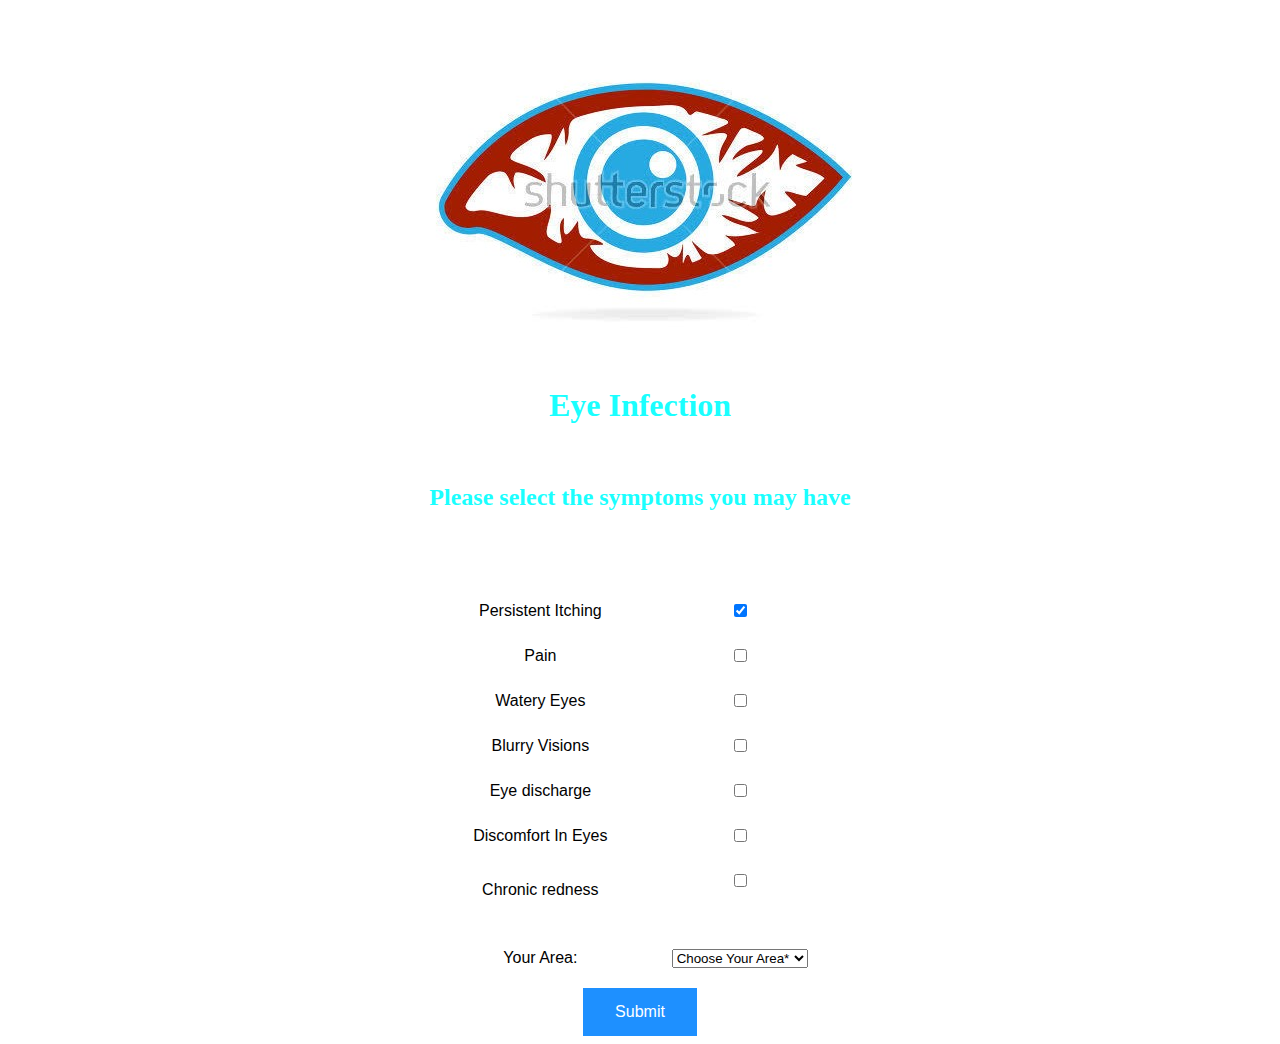
<file: WebContent/Eye_Infection.html>
<!DOCTYPE html>
<html lang="en">
<head>
<title>Eye Infection Form</title>
<style type="text/css">
img
{
	margin-top:1.0em;
	 display: block;
  margin-left: auto;
  margin-right: auto;
}
h1,h2
{
color:#1affff;
text-align:center;
}
form
{
text-align:center;
padding-top: 50px;
}
label {
  width: 100%;
  padding: 12px 20px;
  margin-top: 10px;
  margin-bottom: 20px;
  font-family: Arial, Helvetica, sans-serif;
}
table tr,td
{
width:50%;
 padding: 5px;
}
table {
  border-spacing: 15px;
}
.submit {
  background-color:DodgerBlue;
  border: none;
  color: white;
  padding: 15px 32px;
  text-align: center;
  text-decoration: none;
  display: inline-block;
  font-size: 16px;
}

</style>
</head>
<body>
<img src="images/eye4.jpeg"/>
	<h1>Eye Infection</h1><br>
	<h2>Please select the symptoms you may have</h2>	
	<form method="post" action="eyeinput.jsp"> 
	<table style="margin: 0px auto;">
	<tr>
			<td><label>Persistent Itching</label></td>
			<td><input type="checkbox" name="symptom" value="itch" checked value="true" readonly></td>
	</tr>   
	<tr>
	<td><label>Pain</label></td>
	<td><input type="checkbox" name="symptom" value="pain"></td>
   </tr>
   <tr>
   <td><label>Watery Eyes</label> </td>
   <td><input type="checkbox" name="symptom" value="water"></td>
   <tr>
   <td><label>Blurry Visions</label></td>
   <td><input type="checkbox" name="symptom" value="blurry"></td>
   </tr>
   <tr>
   <td><label>Eye discharge</label></td>
   <td><input type="checkbox" name="symptom" value="eye"></td>
  	</tr>
  	<tr>
   <td><label>Discomfort In Eyes</label></td>
   <td><input type="checkbox" name="symptom" value="discomfort"></td>
  	</tr>
  	<tr>
  	<td><label>Chronic redness</label></td>
   	<td><input type="checkbox" name="symptom" value="chronic"><br><br></td>
   	</tr>
   	<tr>
     
   <tr>							
	<td><label>Your Area:</label></td>
		
	 <td><select name="area" required="">
	 	<option value="" selected>Choose Your Area*</option>
   		<option value="Adajan">Adajan</option>
		<option value="CityLight">CityLight</option>
		<option value="Vesu">Vesu</option>
		<option value="Rander">Rander</option>
		<option value="Parlepoint">Parle Point</option>
		</select><br></td>
		</table>
		<input type="submit" class="submit" value="Submit" name="eye">
</form>  	
</body>
</html>
</file>
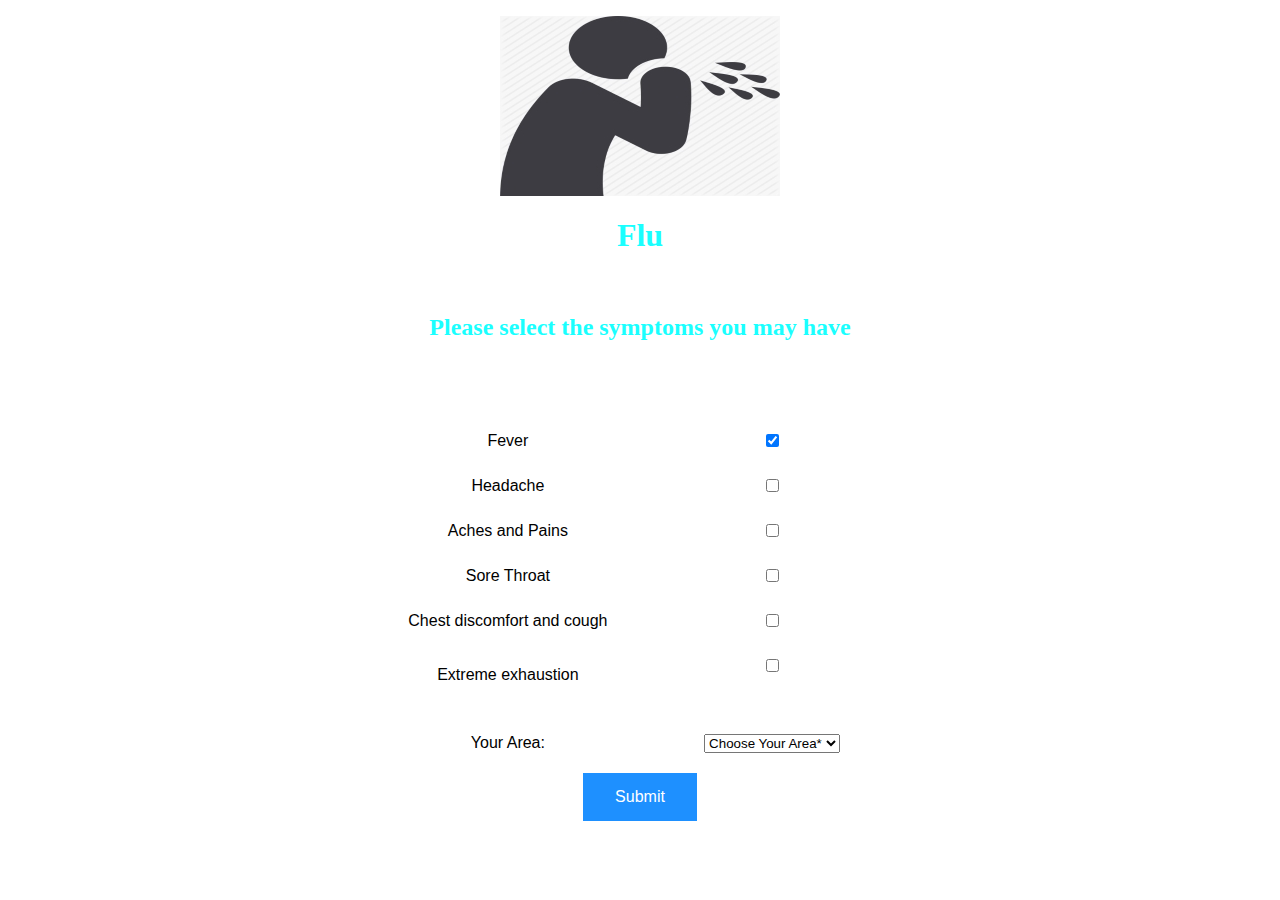
<file: WebContent/Flu.html>
<!DOCTYPE html>
<html lang="en">
<head>
<title>Flu Form</title>
<style type="text/css">
img
{
	margin-top:1.0em;
	 display: block;
  margin-left: auto;
  margin-right: auto;
}
h1,h2
{
color:#1affff;
text-align:center;
}
form
{
text-align:center;
padding-top: 50px;
}
label {
  width: 100%;
  padding: 12px 20px;
  margin-top: 10px;
  margin-bottom: 20px;
  font-family: Arial, Helvetica, sans-serif;
}
table tr,td
{
width:50%;
 padding: 5px;
}
table {
  border-spacing: 15px;
}
.submit {
  background-color:DodgerBlue;
  border: none;
  color: white;
  padding: 15px 32px;
  text-align: center;
  text-decoration: none;
  display: inline-block;
  font-size: 16px;
}

</style>
</head>
<body>
<img src="images/flu.jpeg"/>
	<h1>Flu</h1><br>
	<h2>Please select the symptoms you may have</h2>	
	<form method="post" action="coldinput.jsp"> 
	<table style="margin: 0px auto;">
	<tr>
			<td><label>Fever</label></td>
			<td><input type="checkbox" name="symptom" value="fever" checked value="true" readonly></td>
	</tr>   
	<tr>
	<td><label>Headache</label></td>
	<td><input type="checkbox" name="symptom" value="headache"></td>
   </tr>
   <tr>
   <td><label>Aches and Pains</label> </td>
   <td><input type="checkbox" name="symptom" value="aches"></td>
   <tr>
   <td><label>Sore Throat</label></td>
   <td><input type="checkbox" name="symptom" value="exhaust"></td>
   </tr>
   <tr>
   <td><label>Chest discomfort and cough</label></td>
   <td><input type="checkbox" name="symptom" value="chest"></td>
  	</tr>
  	<tr>
  	<td><label>Extreme exhaustion</label></td>
   	<td><input type="checkbox" name="symptom" value="sore"><br><br></td>
   	</tr>
   	<tr>
     
   <tr>							
	<td><label>Your Area:</label></td>
		
	 <td><select name="area" required="">
	 	<option value="" selected>Choose Your Area*</option>
   		<option value="Adajan">Adajan</option>
		<option value="CityLight">CityLight</option>
		<option value="Vesu">Vesu</option>
		<option value="Rander">Rander</option>
		<option value="Parlepoint">Parle Point</option>
		</select><br></td>
		</table>
		<input type="submit" class="submit" value="Submit" name="flu">
</form>  	
</body>
</html>
</file>
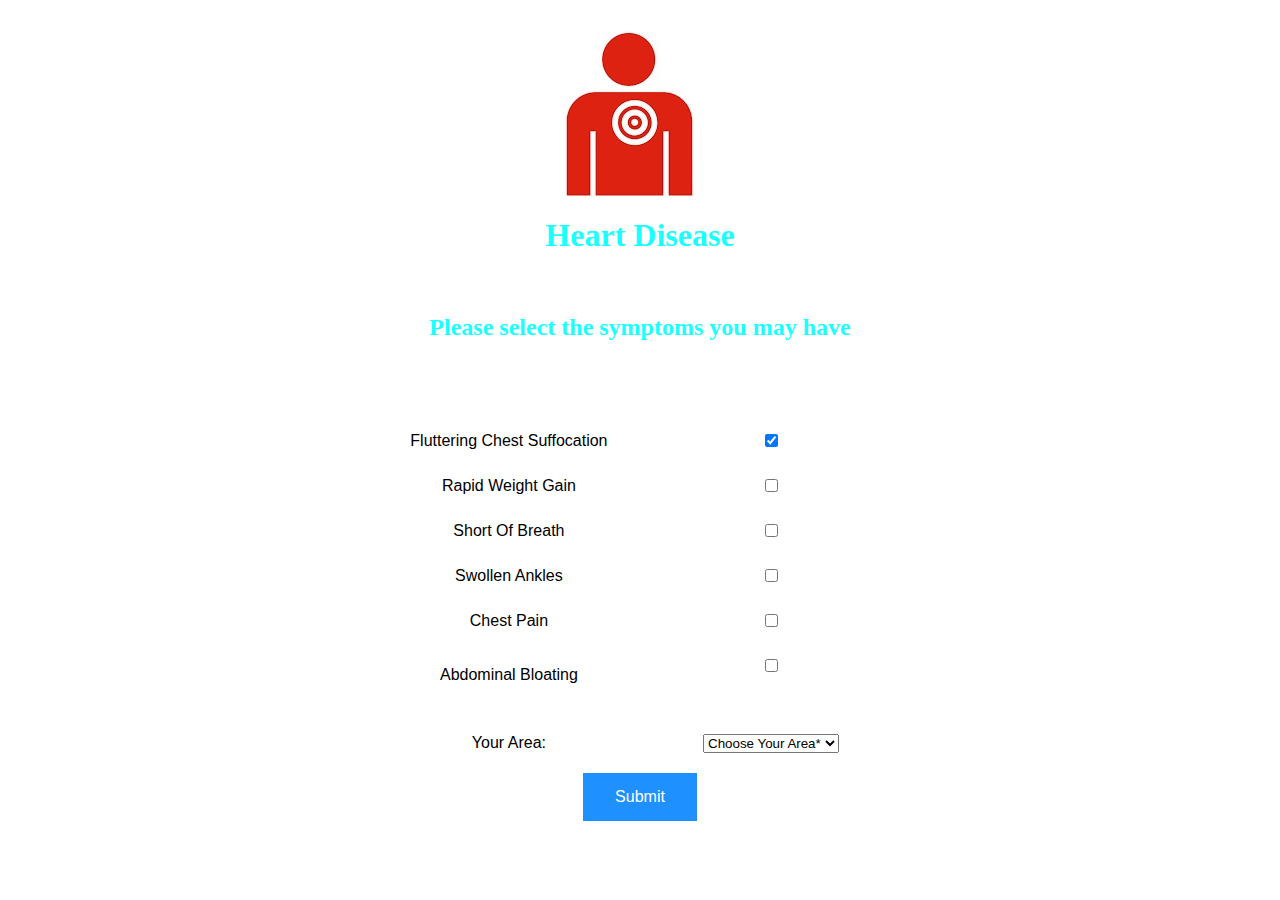
<file: WebContent/Heart_disease.html>
<!DOCTYPE html>
<html lang="en">
<head>
<title>Heart Disease Form</title>
<style type="text/css">
img
{
	margin-top:1.0em;
	 display: block;
  margin-left: auto;
  margin-right: auto;
}
h1,h2
{
color:#1affff;
text-align:center;
}
form
{
text-align:center;
padding-top: 50px;
}
label {
  width: 100%;
  padding: 12px 20px;
  margin-top: 10px;
  margin-bottom: 20px;
  font-family: Arial, Helvetica, sans-serif;
}
table tr,td
{
width:50%;
 padding: 5px;
}
table {
  border-spacing: 15px;
}
.submit {
  background-color:DodgerBlue;
  border: none;
  color: white;
  padding: 15px 32px;
  text-align: center;
  text-decoration: none;
  display: inline-block;
  font-size: 16px;
}

</style>
</head>
<body>
<img src="images/heart.jpeg"/>
	<h1>Heart Disease</h1><br>
	<h2>Please select the symptoms you may have</h2>	
	<form method="post" action="heartinput.jsp"> 
	<table style="margin: 0px auto;">
	<tr>
			<td width="350"><label>Fluttering Chest Suffocation</label></td>
			<td width="20"><input type="checkbox" name="symptom" value="fluttering" checked value="true" readonly></td>
	</tr>   
	<tr>
	<td><label> Rapid Weight Gain</label></td>
	<td><input type="checkbox" name="symptom" value="weightgain"></td>
   </tr>
   <tr>
   <td><label>Short Of Breath</label> </td>
   <td><input type="checkbox" name="symptom" value="shortbreath"></td>
   <tr>
   <td><label>Swollen Ankles</label></td>
   <td><input type="checkbox" name="symptom" value="swolankle"></td>
   </tr>
   <tr>
   <td><label>Chest Pain</label></td>
   <td><input type="checkbox" name="symptom" value="weightgain"></td>
  	</tr>
  	<tr>
  	<td><label>Abdominal Bloating</label></td>
   	<td><input type="checkbox" name="symptom" value="abdomin"><br><br></td>
   	</tr>
   	<tr>
     
   <tr>							
	<td><label>Your Area:</label></td>
		
	 <td><select name="area" required="">
		<option value="" selected>Choose Your Area*</option>
   		<option value="Adajan">Adajan</option>
		<option value="CityLight">CityLight</option>
		<option value="Vesu">Vesu</option>
		<option value="Rander">Rander</option>
		<option value="Parlepoint">Parle Point</option>
		</select><br></td>
		</table>
		<input type="submit" class="submit" value="Submit" name="heart">
</form>  	
</body>
</html>
</file>
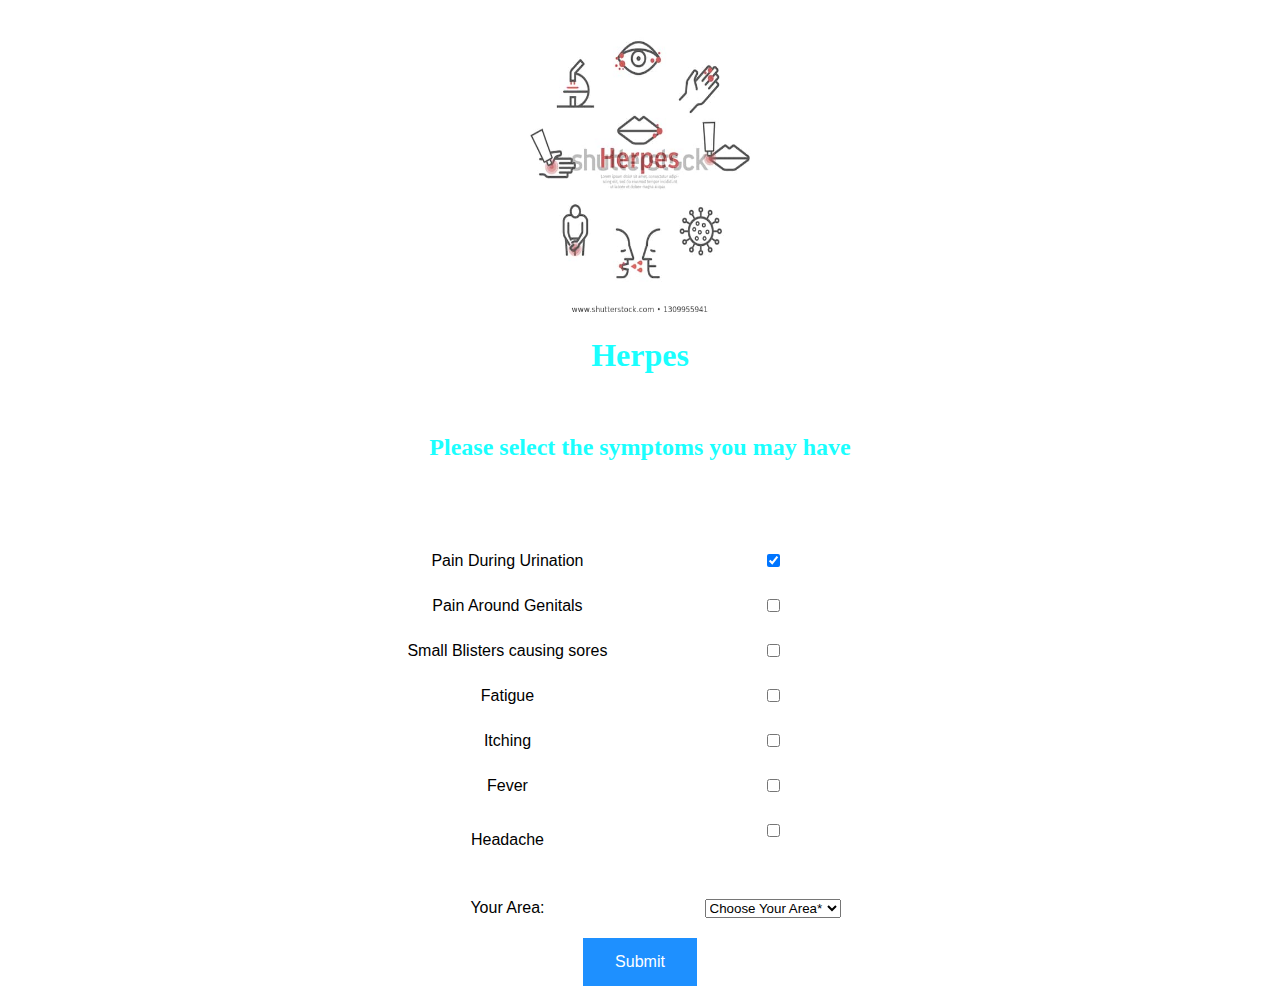
<file: WebContent/Herpes.html>
<!DOCTYPE html>
<html lang="en">
<head>
<title>Herpes Form</title>
<style type="text/css">
img
{
	margin-top:1.0em;
	 display: block;
  margin-left: auto;
  margin-right: auto;
}
h1,h2
{
color:#1affff;
text-align:center;
}
form
{
text-align:center;
padding-top: 50px;
}
label {
  width: 100%;
  padding: 12px 20px;
  margin-top: 10px;
  margin-bottom: 20px;
  font-family: Arial, Helvetica, sans-serif;
}
table tr,td
{
width:50%;
 padding: 5px;
}
table {
  border-spacing: 15px;
}
.submit {
  background-color:DodgerBlue;
  border: none;
  color: white;
  padding: 15px 32px;
  text-align: center;
  text-decoration: none;
  display: inline-block;
  font-size: 16px;
}

</style>
</head>
<body>
<img src="images/herpes_dusease.jpeg"/ style="height:300px; width:250px">
	<h1>Herpes</h1><br>
	<h2>Please select the symptoms you may have</h2>	
	<form method="post" action="herpesinput.jsp"> 
	<table style="margin: 0px auto;">
	<tr>
			<td><label>Pain During Urination</label></td>
			<td><input type="checkbox" name="symptom" value="itch" checked value="true" readonly></td>
	</tr>   
	<tr>
	<td><label>Pain Around Genitals</label></td>
	<td><input type="checkbox" name="symptom" value="pain"></td>
   </tr>
   <tr>
   <td><label>Small Blisters causing sores</label> </td>
   <td><input type="checkbox" name="symptom" value="water"></td>
   <tr>
   <td><label>Fatigue</label></td>
   <td><input type="checkbox" name="symptom" value="blurry"></td>
   </tr>
   <tr>
   <td><label>Itching</label></td>
   <td><input type="checkbox" name="symptom" value="eye"></td>
  	</tr>
  	<tr>
   <td><label>Fever</label></td>
   <td><input type="checkbox" name="symptom" value="discomfort"></td>
  	</tr>
  	<tr>
  	<td><label>Headache</label></td>
   	<td><input type="checkbox" name="symptom" value="chronic"><br><br></td>
   	</tr>
   	<tr>
     
   <tr>							
	<td><label>Your Area:</label></td>
		
	 <td><select name="area" required="">
	 	<option value="" selected>Choose Your Area*</option>
   		<option value="Adajan">Adajan</option>
		<option value="CityLight">CityLight</option>
		<option value="Vesu">Vesu</option>
		<option value="Rander">Rander</option>
		<option value="Parlepoint">Parle Point</option>
		</select><br></td>
		</table>
		<input type="submit" class="submit" value="Submit" name="herpes">
</form>  	
</body>
</html>
</file>
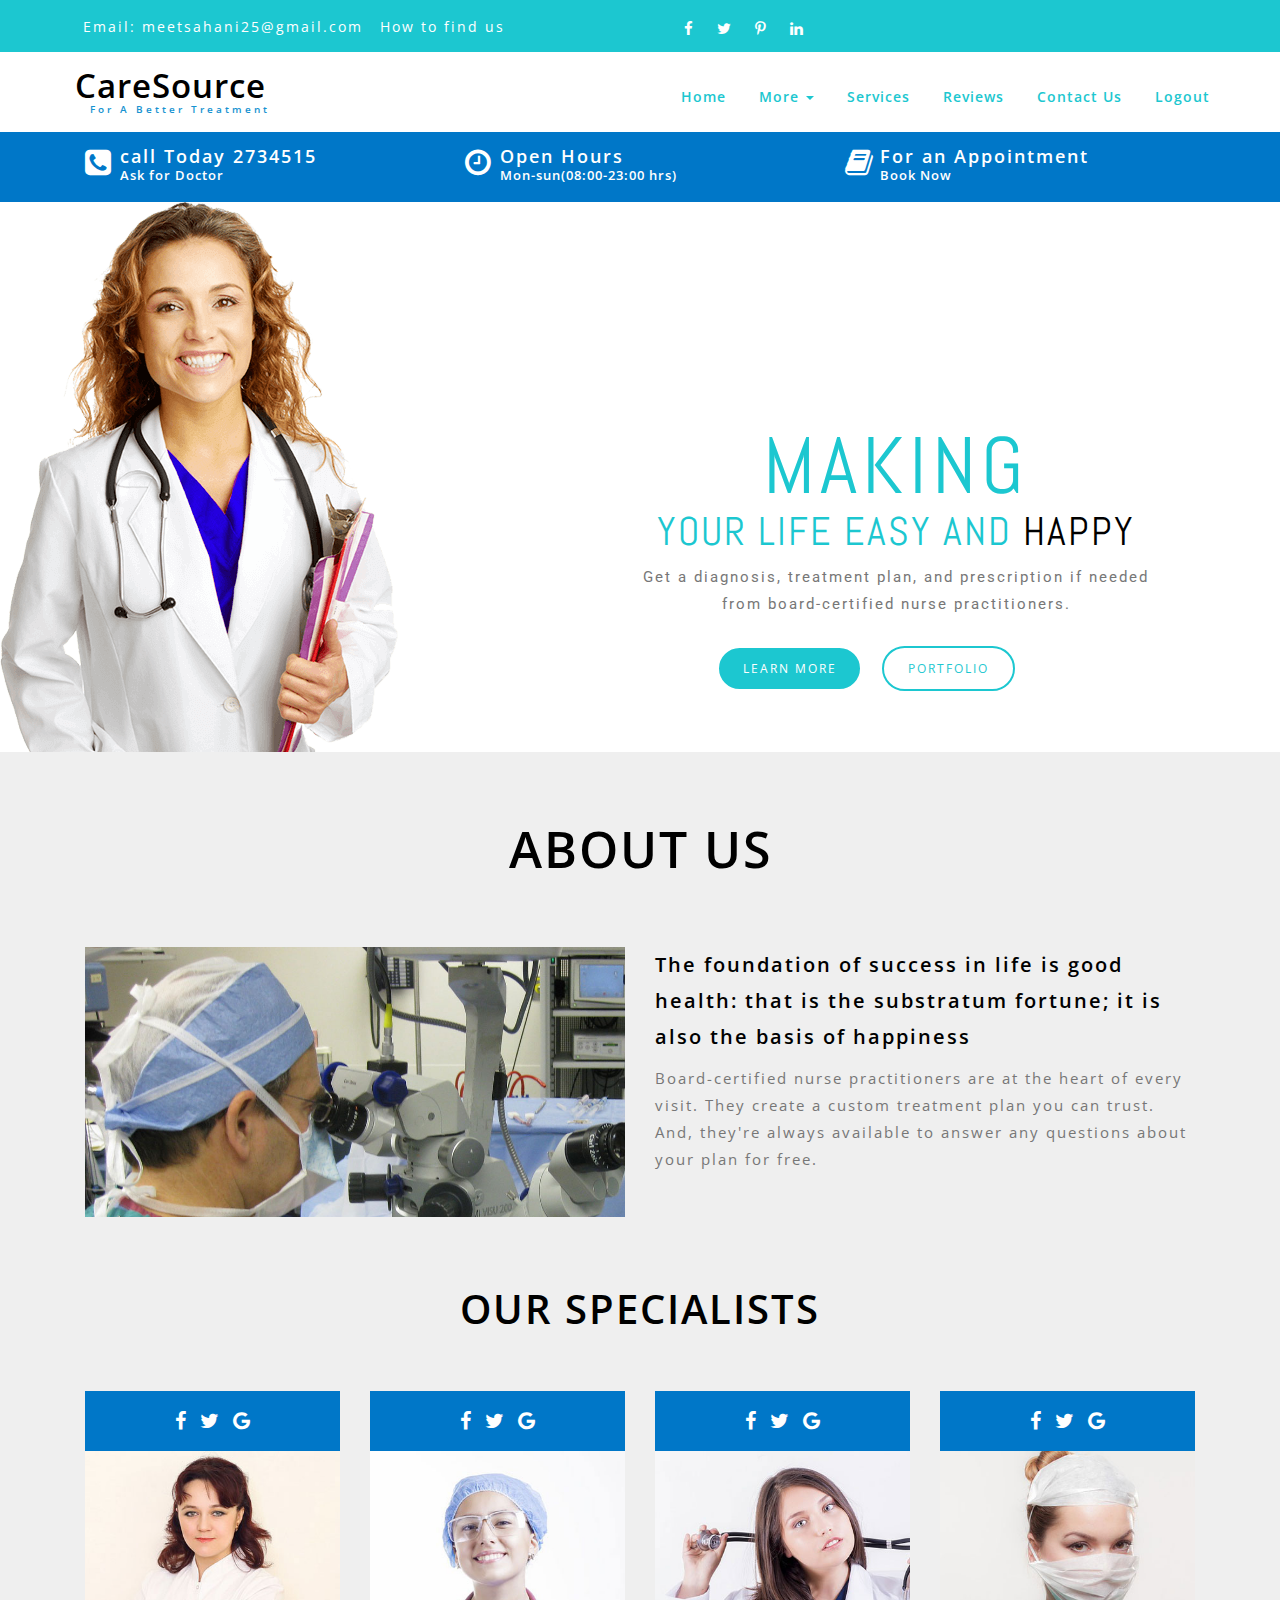
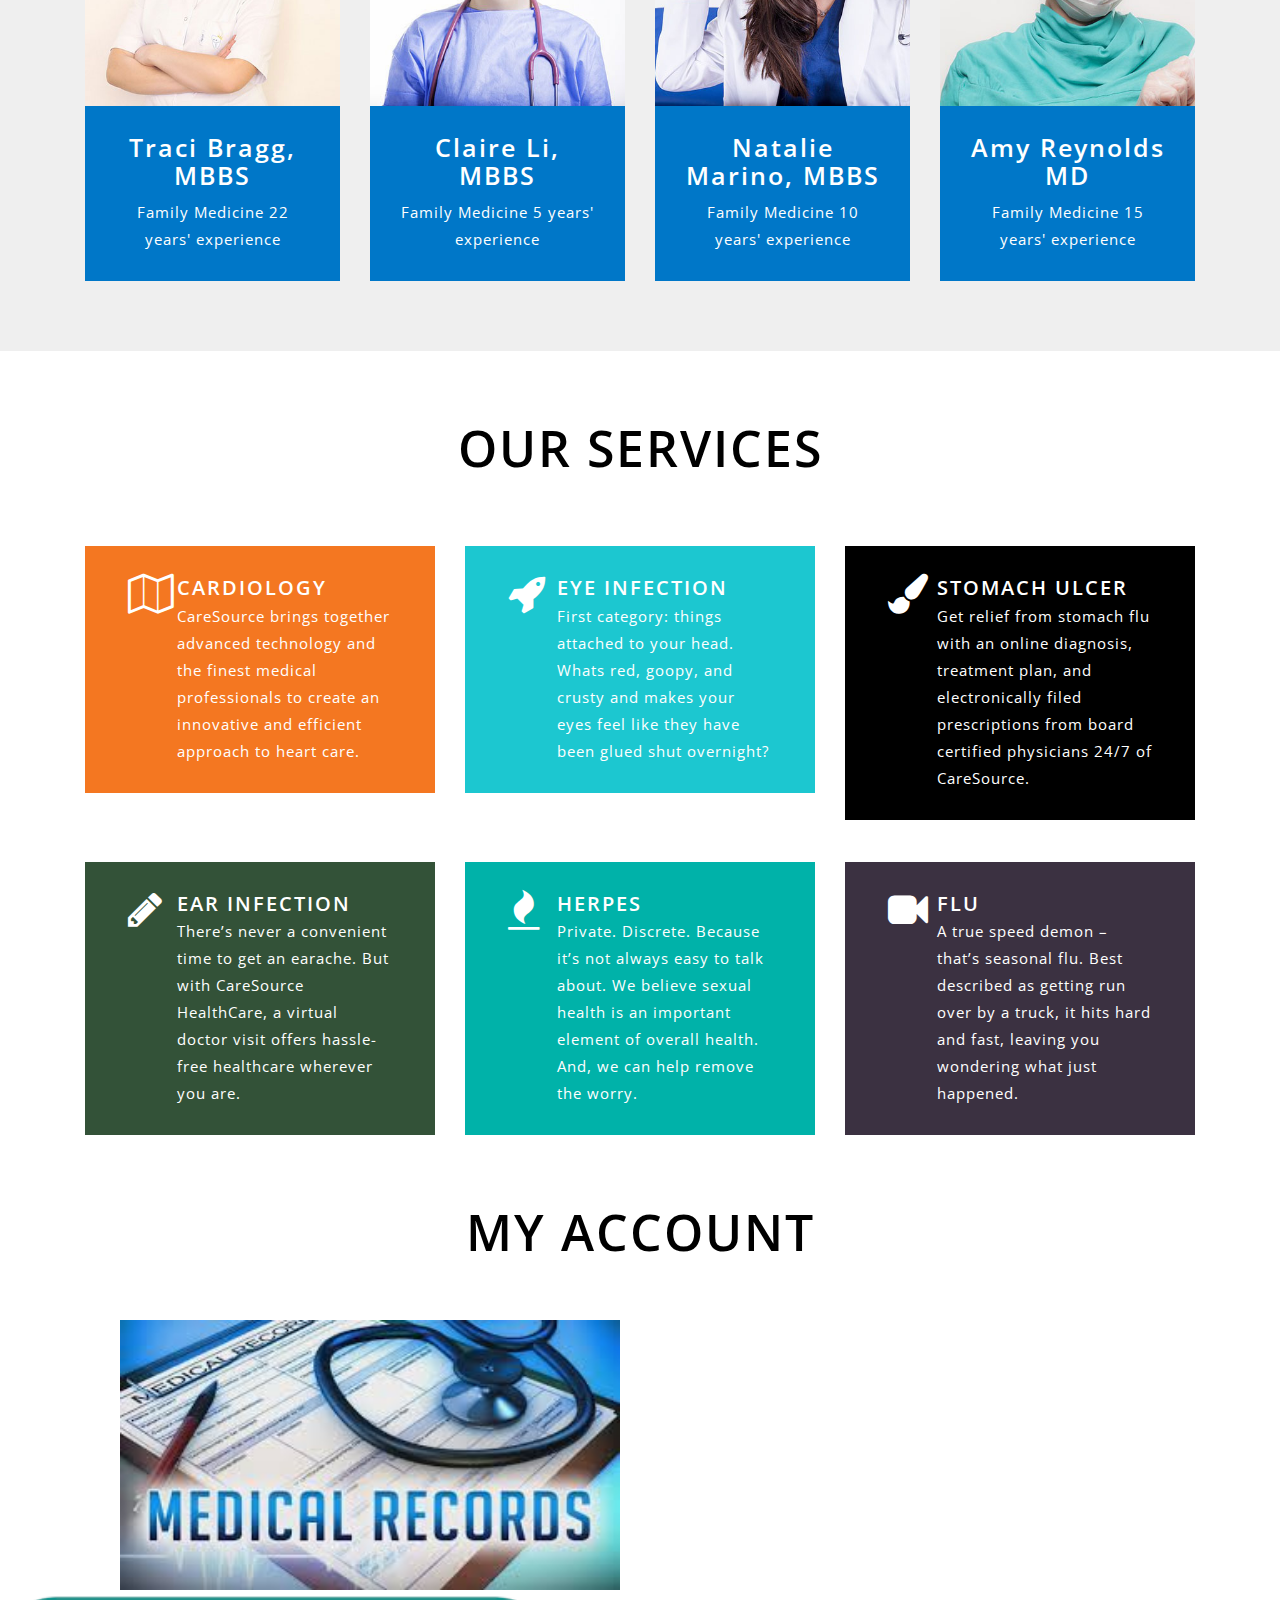
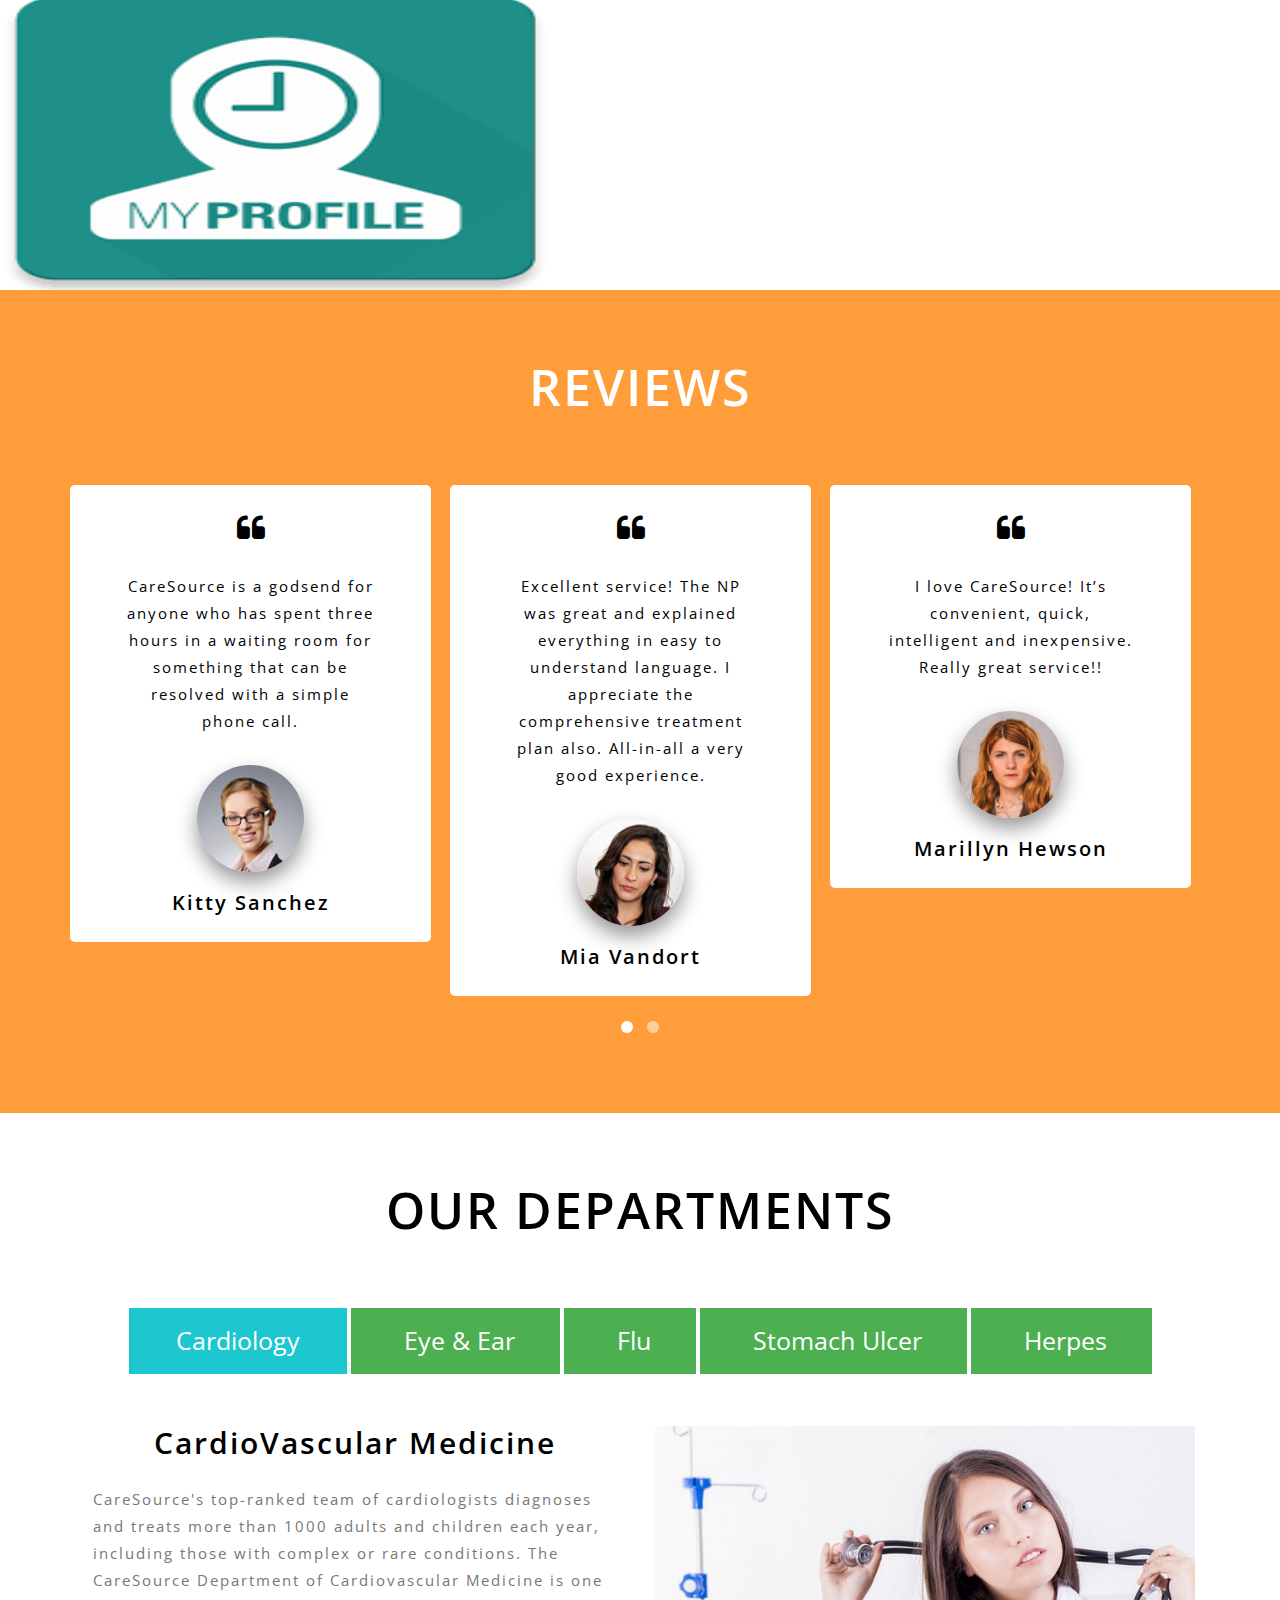
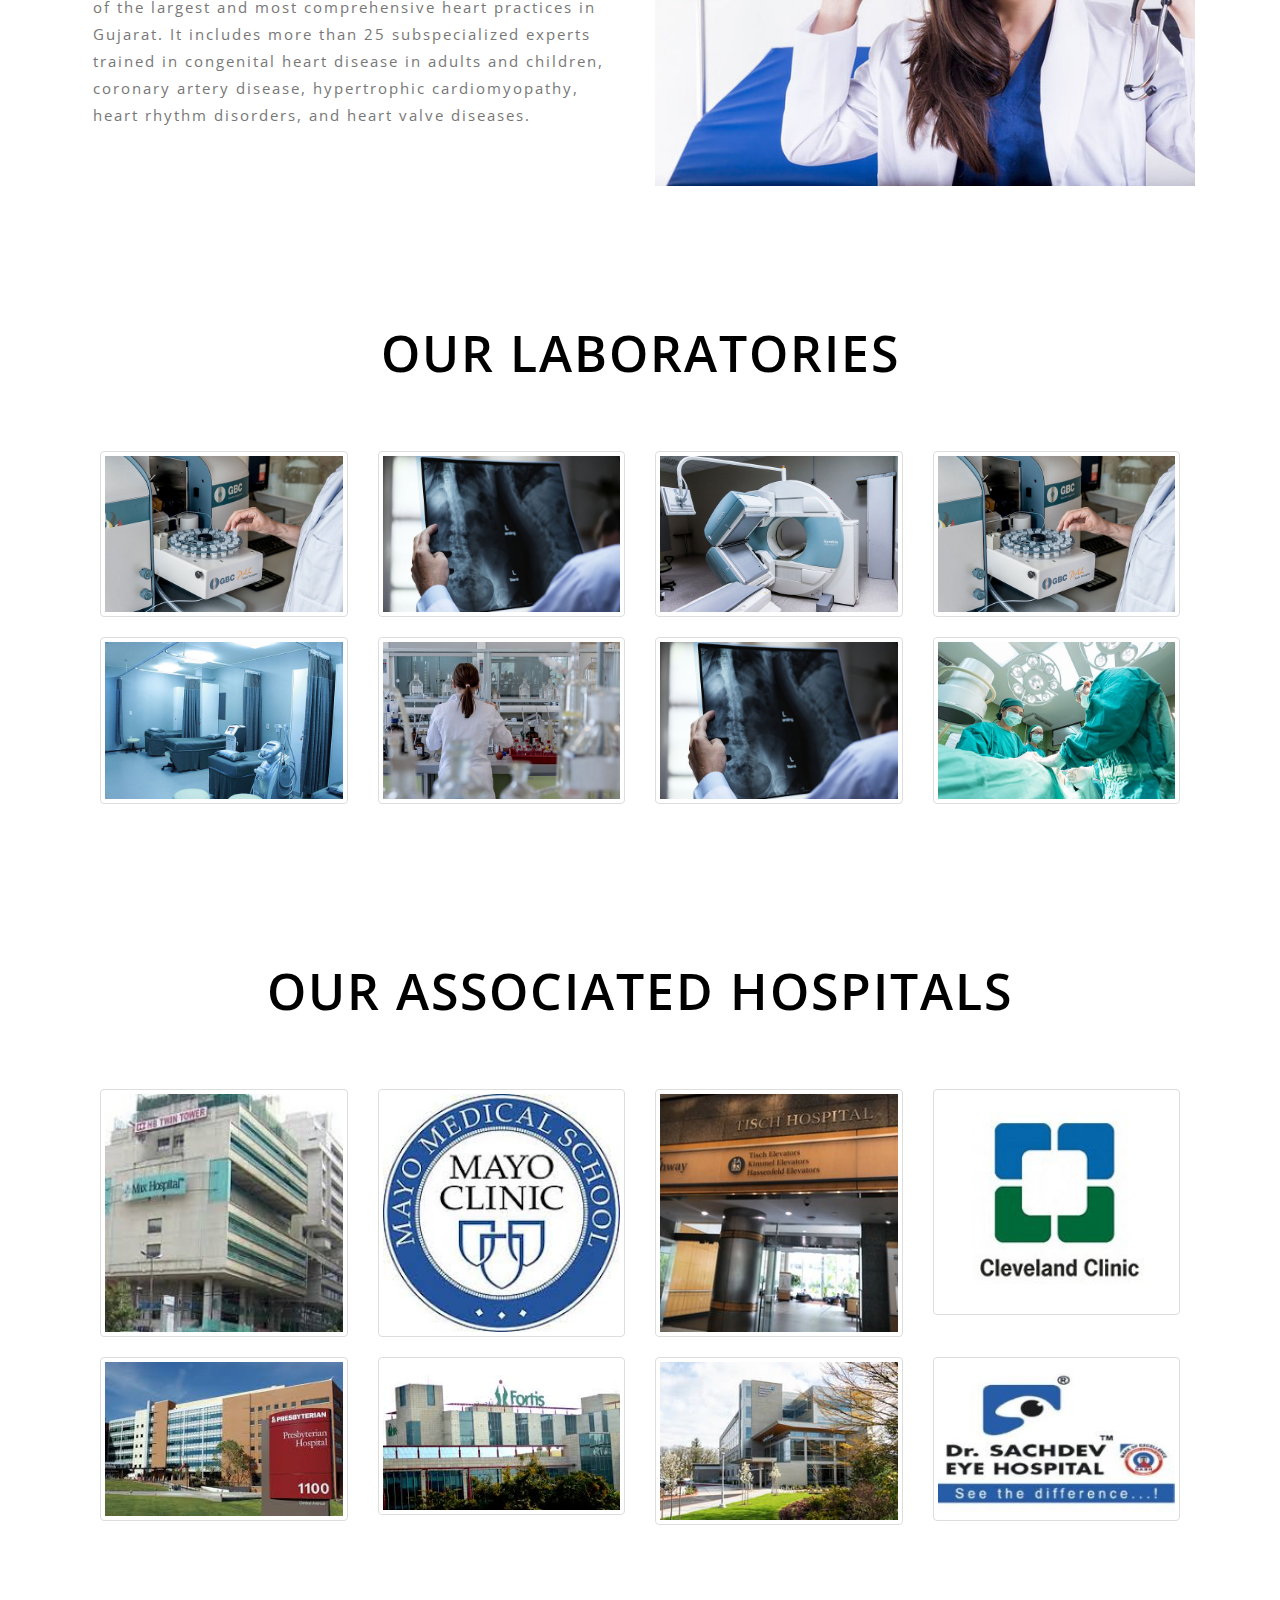
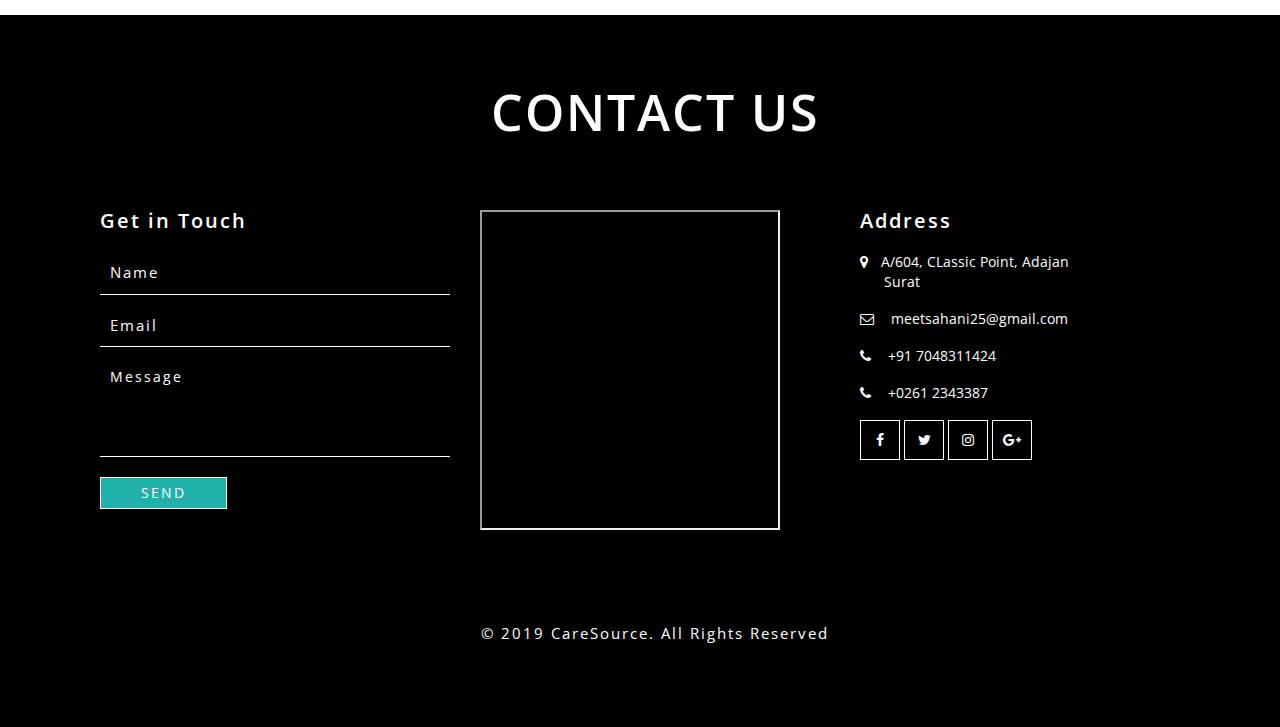
<file: WebContent/index1.html>
<!DOCTYPE html>
<html>
<head>
<title>CareSource HealthCare</title>
<meta name="viewport" content="width=device-width, initial-scale=1">
<meta charset="utf-8">
<meta name="keywords" content="Curative a Responsive web template, Bootstrap Web Templates, Flat Web Templates, Android Compatible web template, 
Smartphone Compatible web template, free webdesigns for Nokia, Samsung, LG, SonyEricsson, Motorola web design" />
<link href="css/bootstrap.min.css" rel="stylesheet" type="text/css" media="all">
<link href="css/font-awesome.min.css" rel="stylesheet" type="text/css" media="all">
<link rel="stylesheet" href="css/owl.carousel.css" type="text/css" media="all">
<link href="css/owl.theme.css" rel="stylesheet">
<link rel="stylesheet" href="css/jquery-ui.css" type="text/css" media="all" />
<link type="text/css" rel="stylesheet" href="css/cm-overlay.css" />
<link href="css/style.css" rel="stylesheet" type="text/css" media="all"/>
<link href="//fonts.googleapis.com/css?family=Open+Sans" rel="stylesheet">
<link href="//fonts.googleapis.com/css?family=Abel" rel="stylesheet">
<link href="//fonts.googleapis.com/css?family=Roboto" rel="stylesheet">
</head>
<body>
<!-- Header -->
	<div class="header-top">
		<div class="container">
			<div class="bottom_header_left">
			<div class="w3_fr">
				<a href="#">Email: meetsahani25@gmail.com</a>
				<a href="#contact" class="scroll">How to find us</a>
				
				</div>
			</div>
			<div class="bottom_header_right">
				<div class="bottom-social-icons">
					<a class="facebook" href="#">
						<span class="fa fa-facebook"></span>
					</a>
					<a class="twitter" href="#">
						<span class="fa fa-twitter"></span>
					</a>
					<a class="pinterest" href="#">
						<span class="fa fa-pinterest-p"></span>
					</a>
					<a class="linkedin" href="#">
						<span class="fa fa-linkedin"></span>
					</a>
				</div>
				<div class="space">
				</form>
					</div>
				
				<div class="clearfix"> </div>
			</div>
			<div class="clearfix"> </div>
		</div>
	</div>
	<div class="header">
		<div class="content white">
			<nav class="navbar navbar-default">
				<div class="container">
					<div class="navbar-header">
						<button type="button" class="navbar-toggle" data-toggle="collapse" data-target="#bs-example-navbar-collapse-1">
							<span class="sr-only">Toggle navigation</span>
							<span class="icon-bar"></span>
							<span class="icon-bar"></span>
							<span class="icon-bar"></span>
						</button>
						<a class="navbar-brand" href="index.html">
							<h1>
								CareSource
								<label>For A Better Treatment</label>
							</h1>
						</a>
					</div>
					<!--/.navbar-header-->
					<div class="collapse navbar-collapse" id="bs-example-navbar-collapse-1">
						<nav class="link-effect-2" id="link-effect-2">
							<ul class="nav navbar-nav navbar-right">
								<li>
									<a href="#">Home</a>
								</li>
								<li class="dropdown">
								  <a href="#" class="dropdown-toggle" data-toggle="dropdown" role="button" aria-haspopup="true" aria-expanded="false">More <span class="caret"></span></a>
								  <ul class="dropdown-menu">
								   <li>
									<a href="#about" class="scroll">About Us</a>
								</li>
								<li>
									
								</li>
								<li>
									<a href="#departments" class="scroll">Departments</a>
								</li>
							  </ul>
							</li>
								
								<li>
									<a href="#services" class="scroll">Services</a>
								</li>
								<li>
									<a href="#testimonials" class="scroll">Reviews</a>
								</li>
								<li>
									<a href="#contact" class="scroll">Contact Us</a>
								</li>
										
								<li>	
								<a href="index.html" class="">Logout</a>	
								</li>
							</ul>
						</nav>
					</div>
					<!--/.navbar-collapse-->
					<!--/.navbar-->
				</div>
			</nav>
		</div>
	</div>
	<div class="headerdown">
	<div class="container">
	<div class="col-md-4 col-sm-4 w3_hl">
	<div class="w3l_l">
	<i class="fa fa-phone-square" aria-hidden="true"></i>
	</div>
	<div class="w3l_r">
	<h3>call Today 2734515</h3>
	<h5>Ask for Doctor</h5>
	</div>
	
	</div>
	
	<div class="col-md-4 col-sm-4 w3_hc">
	<div class="w3l_cl">
	<i class="fa fa-clock-o" aria-hidden="true"></i>
	</div>
	<div class="w3l_cr">
	<h3>Open Hours</h3>
	<h5>Mon-sun(08:00-23:00 hrs)</h5>
	</div>
	
	</div>
	
	<div class="col-md-4 col-sm-4 w3_hr">
	<div class="w3l_rl">
	<i class="fa fa-book" aria-hidden="true"></i>
	</div>
	<div class="w3l_rr">
	<a href="#services" class="scroll">
	<h3>For an Appointment</h3>
	<h5>Book Now</h5>
	</a>
	</div>
	
	</div>
	<div class="clearfix"></div>
	</div>
	</div>
<!-- /Header-->
<!-- banner-->
<div class="agile_banner">
<div class="s1">
			<h3>MAKING</h3>
			<h4>YOUR LIFE EASY AND <span class="chng">HAPPY</span></h4>
			<p> Get a diagnosis, treatment plan, and prescription if needed from board-certified nurse practitioners.</p>
			<div class="w3-button">
				<div class="w3ls-button">
					<a href="#about" class="scroll">Learn More</a>
				</div>
				<div class="w3l-button">
					<a href="#departments" class="scroll">Portfolio</a>
				</div>
				<div class="clearfix"> </div>
			</div>

		</div>


</div>
<!--/banner-->

<!-- About-->
<div class="about" id="about">
<div class="container">
<h3>ABOUT US</h3>
<div class="col-md-6 w3ls_al">
<img src="images/abt.jpg" class="img-responsive" alt="">
</div>
<div class="col-md-6 w3ls_ar">
<h4>The foundation of success in life is good health: that is the substratum fortune; it is also the basis of happiness</h4>
<p>Board-certified nurse practitioners are at the heart of every visit. They create a custom treatment plan you can trust. And, they're always available to answer any questions about your plan for free.</p>
</div>
<div class="clearfix"></div>

          <div class="row team-data">
		  <h3>OUR SPECIALISTS</h3>
            <div class="col-md-3 col-sm-3 col-xs-6 w3_src">
              <div class="team-profile">
			  <div class="member-social" align="center">
                  <a href=""><i class="fa fa-facebook"></i></a>
                  <a href=""><i class="fa fa-twitter"></i></a>
                  <a href=""><i class="fa fa-google"></i></a>
                </div>
                <div class="member-img" align="center">
                  <img src="images/ab1.jpg" alt="">
                </div>
              
                <div class="member-social1" align="center">
                  <h4>Traci Bragg, MBBS</h4>
				  <p>Family Medicine
22 years' experience</p>
                </div>
            </div>
            </div>
            <div class="col-md-3 col-sm-3 col-xs-6 ">
              <div class="team-profile">
			  <div class="member-social" align="center">
                  <a href=""><i class="fa fa-facebook"></i></a>
                  <a href=""><i class="fa fa-twitter"></i></a>
                  <a href=""><i class="fa fa-google"></i></a>
                </div>
                <div class="member-img" align="center">
                  <img src="images/ab2.jpg" alt="">
                </div>
                
              <div class="member-social1" align="center">
                  <h4>Claire Li, MBBS</h4>
				  <p>Family Medicine
5 years' experience</p>
                </div>
              </div>
            </div>  <!-- member 1 ends here  -->
            <div class="col-md-3 col-sm-3 col-xs-6">
              <div class="team-profile">
			  <div class="member-social" align="center">
                  <a href=""><i class="fa fa-facebook"></i></a>
                  <a href=""><i class="fa fa-twitter"></i></a>
                  <a href=""><i class="fa fa-google"></i></a>
                </div>
                <div class="member-img" align="center">
                  <img src="images/ab3.jpg" alt="">
                </div>
                
                <div class="member-social1" align="center">
                  <h4>Natalie Marino, MBBS</h4>
				  <p>Family Medicine
10 years' experience</p>
                </div>
              </div>
            </div> <!-- member 2 ends here  -->
            <div class="col-md-3 col-sm-3 col-xs-6">
              <div class="team-profile">
			  <div class="member-social" align="center">
                  <a href=""><i class="fa fa-facebook"></i></a>
                  <a href=""><i class="fa fa-twitter"></i></a>
                  <a href=""><i class="fa fa-google"></i></a>
                </div>
                <div class="member-img" align="center">
                  <img src="images/ab4.jpg" alt="">
                </div>
               
                <div class="member-social1" align="center">
                  <h4>Amy Reynolds MD</h4>
				  <p>Family Medicine
15 years' experience</p>
                </div>
              </div>
			  
			  </div>
			  <div class="clearfix"></div>
			<!-- member 3 ends here  -->
          </div>
		  
      
   </div>
</div>
<!-- /About-->

<!-- services -->
	<div class="services" id="services">
		<div class="container">
						<div class="wthree_head_section">
				<h3 class="w3l_header w3_agileits_header two">OUR <span>SERVICES</span></h3>
			</div>
			<div class="agile_wthree_inner_grids">
				<div class="col-md-4 col-sm-4 agileits_banner_bottom_left">
					<div class="agileinfo_banner_bottom_pos">
						<div class="w3_agileits_banner_bottom_pos_grid">
							<div class="col-md-2 col-sm-2 wthree_banner_bottom_grid_left">
								<div class="agile_banner_bottom_grid_left_grid hvr-radial-out">
									<i class="fa fa-map-o" aria-hidden="true"></i>
								</div>
							</div>
							<div class="col-md-10 col-sm-10 wthree_banner_bottom_grid_right">
								<a href="Heart_disease.html" style="color: #fff; font-size:20px; font-weight:600; letter-spacing:2px; margin-bottom: 15px;">
								CARDIOLOGY</a>
							
								<p>CareSource brings together advanced technology and the finest medical 
								professionals to create an innovative and efficient approach to heart care. 
								</p>
								
							</div>
							<div class="clearfix"> </div>
						</div>
					</div>
				</div>
				<div class="col-md-4 col-sm-4 agileits_banner_bottom_left">
					<div class="agileinfo_banner_bottom_pos1">
						<div class="w3_agileits_banner_bottom_pos_grid">
							<div class="col-md-2 col-sm-2 wthree_banner_bottom_grid_left">
								<div class="agile_banner_bottom_grid_left_grid hvr-radial-out">
									<i class="fa fa-rocket" aria-hidden="true"></i>
								</div>
							</div>
							<div class="col-md-10 col-sm-10 wthree_banner_bottom_grid_right">
								<a href="Eye_Infection.html" style="color: #fff; font-size:20px; font-weight:600; letter-spacing:2px; margin-bottom: 15px;">
								EYE INFECTION</a>
							<p>First category: things attached to your head. 
								Whats red, goopy, and crusty and makes your eyes feel like they have been glued shut overnight?</p>
								
							</div>
							<div class="clearfix"> </div>
						</div>
					</div>
				</div>
				<div class="col-md-4 col-sm-4 agileits_banner_bottom_left">
					<div class="agileinfo_banner_bottom_pos2">
						<div class="w3_agileits_banner_bottom_pos_grid">
							<div class="col-md-2 col-sm-2 wthree_banner_bottom_grid_left">
								<div class="agile_banner_bottom_grid_left_grid hvr-radial-out">
									<i class="fa fa-paint-brush" aria-hidden="true"></i>
								</div>
							</div>
							<div class="col-md-10 col-sm-10 wthree_banner_bottom_grid_right">
								<a href="Stomach_Ulcer.html" style="color: #fff; font-size:20px; font-weight:600; letter-spacing:2px; margin-bottom: 15px;">
								STOMACH ULCER</a>
							<p>Get relief from stomach flu with an online diagnosis, treatment plan, 
								and electronically filed prescriptions from board certified physicians 24/7 of CareSource.</p>
								
							</div>
							<div class="clearfix"> </div>
						</div>
					</div>
				</div>
				<div class="col-md-4 col-sm-4 agileits_banner_bottom_left two">
					<div class="agileinfo_banner_bottom_pos3">
						<div class="w3_agileits_banner_bottom_pos_grid">
							<div class="col-md-2 col-sm-2 wthree_banner_bottom_grid_left">
								<div class="agile_banner_bottom_grid_left_grid hvr-radial-out">
									<i class="fa fa-pencil" aria-hidden="true"></i>
								</div>
							</div>
							<div class="col-md-10 col-sm-10 wthree_banner_bottom_grid_right">
								<a href="Ear_Infection.html" style="color: #fff; font-size:20px; font-weight:600; letter-spacing:2px; margin-bottom: 15px;">
								EAR INFECTION</a>
							<p>There’s never a convenient time to get an earache. 
								But with CareSource HealthCare, a virtual doctor visit offers hassle-free healthcare wherever you are. </p>
								
							</div>
							<div class="clearfix"> </div>
						</div>
					</div>
				</div>
				<div class="col-md-4 col-sm-4 agileits_banner_bottom_left  two">
					<div class="agileinfo_banner_bottom_pos4">
						<div class="w3_agileits_banner_bottom_pos_grid">
							<div class="col-md-2 col-sm-2 wthree_banner_bottom_grid_left">
								<div class="agile_banner_bottom_grid_left_grid hvr-radial-out">
									<i class="fa fa-fire" aria-hidden="true"></i>
								</div>
							</div>
							<div class="col-md-10 col-sm-10 wthree_banner_bottom_grid_right">
							<a href="Herpes.html" style="color: #fff; font-size:20px; font-weight:600; letter-spacing:2px; margin-bottom: 15px;">
								HERPES</a>
							<p>Private. Discrete. Because it’s not always easy to talk about. 
								We believe sexual health is an important element of overall health. 
								And, we can help remove the worry.</p>
								
							</div>
							<div class="clearfix"> </div>
						</div>
					</div>
				</div>
				<div class="col-md-4 col-sm-4 agileits_banner_bottom_left  two">
					<div class="agileinfo_banner_bottom_pos5">
						<div class="w3_agileits_banner_bottom_pos_grid">
							<div class="col-md-2 col-sm-2 wthree_banner_bottom_grid_left">
								<div class="agile_banner_bottom_grid_left_grid hvr-radial-out">
									<i class="fa fa-video-camera" aria-hidden="true"></i>
								</div>
							</div>
							<div class="col-md-10 col-sm-10 wthree_banner_bottom_grid_right">
								<a href="Flu.html" style="color: #fff; font-size:20px; font-weight:600; letter-spacing:2px; margin-bottom: 15px;">
								FLU</a>
							<p>A true speed demon – that’s seasonal flu. 
								Best described as getting run over by a truck, it hits hard and fast, 
								leaving you wondering what just happened.</p>
								
							</div>
							<div class="clearfix"> </div>
						</div>
					</div>
				</div>
<div class="clearfix"></div>
			</div>
		</div>
	</div>
	<!-- //services -->
<div class="container1">
           <h1 style="text-align:center; font-size:50px; margin-bottom: 40px; color: black;">MY ACCOUNT</h1><br>
            </div>      
            
              <div class="row1">
                                   		 <a href="medical_records.jsp">
                                            <img src="images/medical_record.jpg" alt="Image" style="height:270px; width:500px" hspace="120">
                                        </a>
                                     <a href="View_Info.jsp">
                                            <img src="images/profile.png" alt="Image"style="height:300px; width:550px">
                                        </a>
                                    </div>
   	
<!-- testimonals section -->
<div class="testimonials" id="testimonials">
		<div class="container">
			
				<h3>REVIEWS</h3>
		
			<div class="agileits-feedback-grids">
				<div id="owl-demo" class="owl-carousel owl-theme">
					<div class="item">
						<div class="test-review">
										<div class="w3_ic">
										<i class="fa fa-quote-left" aria-hidden="true"></i>
										</div>
										<p>CareSource is a godsend for anyone who has spent three hours in a waiting room 
										for something that can be resolved with a simple phone call.

</p>
											<div class="img-agile">
												<img src="images/t1.jpg" class="img-responsive" alt=""/>
											</div>
											  <h5>Kitty Sanchez</h5>
					                	    </div>
					</div>
					<div class="item">
					<div class="test-review">
									<div class="w3_ic">
										<i class="fa fa-quote-left" aria-hidden="true"></i>
										</div>
										 <p>Excellent service! The NP was great and explained everything in easy to understand language.
										  I appreciate the comprehensive treatment plan also. All-in-all a very good experience.</p>
						                	<div class="img-agile">
											<img src="images/t2.jpg" class="img-responsive" alt=""/>
											</div>
											<h5>Mia Vandort</h5>
					                	</div>
					</div>
					<div class="item">
						<div class="test-review">
										<div class="w3_ic">
										<i class="fa fa-quote-left" aria-hidden="true"></i>
										</div>
										     <p>I love CareSource! It’s convenient, quick, intelligent and inexpensive. 
										     Really great service!!</p>
						                	<div class="img-agile">
											<img src="images/t3.jpg" class="img-responsive" alt=""/>
											</div>
											<h5>Marillyn Hewson</h5>
					                	</div>
					</div>
					<div class="item">
						<div class="test-review">
										<div class="w3_ic">
										<i class="fa fa-quote-left" aria-hidden="true"></i>
										</div> 
										     <p>So nice to stay home and receive care instead of going to a doctor's office with other sick people. 
										     Warm and comfortable care at home, on my time!</p>
						                	<div class="img-agile">
											<img src="images/t4.jpg" class="img-responsive" alt=""/>
											</div>
											<h5>Stella</h5>
					                	</div>
					</div>
					<div class="item">
						<div class="test-review">
										<div class="w3_ic">
										<i class="fa fa-quote-left" aria-hidden="true"></i>
										</div>
										     <p>“The first time I used CareSource was terrific. It was simple, quick, and efficient.”</p>
						                	<div class="img-agile">
											<img src="images/t5.jpg" class="img-responsive" alt=""/>
											</div>
											<h5>Richard Lahey</h5>
					                	</div>
					</div>
					<div class="item">
						<div class="test-review">
						<div class="w3_ic">
										<i class="fa fa-quote-left" aria-hidden="true"></i>
										</div>
										     <p>I don’t like to take off from work to sit in a waiting room. With Teladoc, I went to work not feeling well 
										     and a doctor called, listened, and sent in my prescriptions.</p>
						                	<div class="img-agile">
											<img src="images/t6.jpg" class="img-responsive" alt=""/>
											</div>
											<h5>Marvin Ellison</h5>
					                	</div>
					</div>
				</div>
			</div>
		</div>
	</div>
<!-- /testimonals section -->


<!-- Tabs-->

<div class="departments" id="departments">
<h3>OUR DEPARTMENTS</h3>
<div class="sap_tabs">
<div id="horizontalTab" style="display: block; width: 100%; margin: 0px;">
<ul class="resp-tabs-list">
<li class="resp-tab-item" ><span>Cardiology</span></li>
<li class="resp-tab-item" ><label></label><span>Eye & Ear</span></li>
<li class="resp-tab-item" ><label></label><span>Flu</span></li>
<li class="resp-tab-item" ><label></label><span>Stomach Ulcer</span></li>
<li class="resp-tab-item" ><label></label><span>Herpes</span></li>
</ul>
<div class="container">

<div class="tab-1 resp-tab-content" >
<div class="col-md-6 col-sm-6 w3_tm">
<h4>CardioVascular Medicine</h4>
<p>CareSource's top-ranked team of cardiologists diagnoses and treats more than 1000 adults 
and children each year, including those with complex or rare conditions.
The CareSource Department of Cardiovascular Medicine is one of the largest and most comprehensive heart practices in Gujarat. 
It includes more than 25 subspecialized experts trained in congenital heart disease in adults and children, 
coronary artery disease, hypertrophic cardiomyopathy, heart rhythm disorders, and heart valve diseases.</p>
</div>
<div class="col-md-6 col-sm-6 w3_im">
<img src="images/d1.jpg" class="img-responsive">
</div>
<div class="clearfix"></div>	
</div>
<div class="tab-1 resp-tab-content" >
<div class="col-md-6 col-sm-6 w3_tm">
<h4>Health Care</h4>
<p> Let's play health care jeopardy. First category: things attached to your head. What’s red, goopy, and 
crusty and makes your eyes feel like they’ve been glued shut overnight?

If you guessed Pink Eye you’re right. Second question: what causes fussiness, fever and tugging at the ear? Ear Infection 
or Swimmer's Ear are right. At some point, most kids and adults will experience common issues with their eyes and ears.

Our nurse practitioners stay up-to-date with the latest medical research
and can expertly guide you to the right diagnosis and best options.</p>
</div>
<div class="col-md-6 col-sm-6 w3_im">
<img src="images/d2.jpg" class="img-responsive">
</div>
<div class="clearfix"></div>	
</div>
<div class="tab-1 resp-tab-content" >
<div class="col-md-6 col-sm-6 w3_tm">
<h4>Influenza Scarce</h4>
<p>A true speed demon i.e. seasonal flu. Best described as getting run over by a truck, 
it hits hard and fast, leaving you wondering what just happened.
We’ll help get you back on your feet. Our nurse practitioners are always at the ready to stop 
the spread of the flu and are trained to recognize the exact combination of symptoms that tell us you've likely caught this virus.
And timing is everything when it come to the flu. We’ll quickly evaluate the signs that 
let us know when prescriptions like Tamiflu will help alleviate your flu symptoms.</p>
</div>
<div class="col-md-6 col-sm-6 w3_im">
<img src="images/d3.jpg" class="img-responsive">
</div>
<div class="clearfix"></div>
</div>
<div class="tab-1 resp-tab-content" >
<div class="col-md-6 col-sm-6 w3_tm">
<h4>Stomach Care</h4>
<p>Tests and procedures used to diagnose gastroesophageal junction cancer and stomach cancer include
A tiny camera to see inside your stomach (upper endoscopy). 
A thin tube containing a tiny camera is passed down your throat and into your stomach. 
Your doctor can look for signs of cancer. 
If any suspicious areas are found, a piece of tissue can be collected for analysis (biopsy).
Imaging tests used to look for stomach cancer include computerized tomography (CT) scans and a special type 
of X-ray exam sometimes called a barium swallow.</p>
</p>
</div>
<div class="col-md-6 col-sm-6 w3_im">
<img src="images/d4.jpg" class="img-responsive">
</div>
<div class="clearfix"></div>
</div>
<div class="tab-1 resp-tab-content" >
<div class="col-md-6 col-sm-6 w3_tm">
<h4>Sexual Issues</h4>
<p>
Private. Discrete and its not always easy to talk about. 
We believe sexual health is an important element of overall health. And, we can help remove the worry.
Our certified nurse practitioners can prescribe birth control and 
help with the most common sexually transmitted infections.
We partner with you to make sure you have the right prescription for your situation. 
You’ll get a custom plan and access to experts who can answer questions any time, day or night.</p>
</div>
<div class="col-md-6 col-sm-6 w3_im">
<img src="images/d5.jpg" class="img-responsive">
</div>
<div class="clearfix"></div>
</div>
</div>
</div>
</div>
</div>
<!--/Tabs-->

<!-- gallery -->


   <div class="gallery" id="gallery">
         <div class="container">
            <h3>OUR LABORATORIES</h3>
          
            <div class="about-bottom  w3ls-team-info">
                <div class="col-md-12">
                    <div id="Carousel" class="carousel slide">
                        <!-- Carousel items -->
                        <div class="carousel-inner">

                            <div class="item active">
                                <div class="row">
                                    <div class="col-md-3 col-sm-6 col-xs-6 img-gallery-w3l">
                                        <a href="images/g6.jpg" class="thumbnail cm-overlay">
                                            <img src="images/g6.jpg" class="img-responsive" alt="Image" style="max-width:100%;">
                                        </a>
                                    </div>
                                    <div class="col-md-3 col-sm-6 col-xs-6 img-gallery-w3l">
                                        <a href="images/g3.jpg" class="thumbnail cm-overlay">
                                            <img src="images/g3.jpg" class="img-responsive" alt="Image" style="max-width:100%;">
                                        </a>
                                    </div>
                                    <div class="col-md-3 col-sm-6 col-xs-6 img-gallery-w3l">
                                        <a href="images/g7.jpg" class="thumbnail cm-overlay">
                                            <img src="images/g7.jpg" class="img-responsive" alt="Image" style="max-width:100%;">
                                        </a>
                                    </div>
                                    <div class="col-md-3 col-sm-6 col-xs-6 img-gallery-w3l">
                                        <a href="images/g6.jpg" class="thumbnail cm-overlay">
                                            <img src="images/g6.jpg" class="img-responsive" alt="Image" style="max-width:100%;">
                                        </a>
                                    </div>
                                </div>
                                <!--.row-->
                            </div>
                            
                            
						
							
							<div class="item active">
                                <div class="row">
                                    <div class="col-md-3 col-sm-6 col-xs-6 img-gallery-w3l">
                                        <a href="images/g1.jpg" class="thumbnail cm-overlay">
                                            <img src="images/g1.jpg" class="img-responsive" alt="Image" style="max-width:100%;">
                                        </a>
                                    </div>
                                    <div class="col-md-3 col-sm-6 col-xs-6 img-gallery-w3l">
                                        <a href="images/g2.jpg" class="thumbnail cm-overlay">
                                            <img src="images/g2.jpg" class="img-responsive" alt="Image" style="max-width:100%;">
                                        </a>
                                    </div>
                                    <div class="col-md-3 col-sm-6 col-xs-6 img-gallery-w3l">
                                        <a href="images/g3.jpg" class="thumbnail cm-overlay">
                                            <img src="images/g3.jpg" class="img-responsive" alt="Image" style="max-width:100%;">
                                        </a>
                                    </div>
                                    <div class="col-md-3 col-sm-6 col-xs-6 img-gallery-w3l">
                                        <a href="images/g4.jpg" class="thumbnail cm-overlay">
                                            <img src="images/g4.jpg" class="img-responsive" alt="Image" style="max-width:100%;">
                                        </a>
                                    </div>
                                </div>
                                <!--.row-->
                            </div>
							
							
						
                        </div>
					
                     

                </div>
            </div>
			
        </div>
    	
	</div>
	</div>
	   <div class="gallery" id="gallery">
         <div class="container">
            <h3>OUR ASSOCIATED HOSPITALS</h3>
          
            <div class="about-bottom  w3ls-team-info">
                <div class="col-md-12">
                    <div id="Carousel" class="carousel slide">
                        <!-- Carousel items -->
                        <div class="carousel-inner">

                            <div class="item active">
                                <div class="row">
                                    <div class="col-md-3 col-sm-6 col-xs-6 img-gallery-w3l">
                                        <a href="images/max.jpg" class="thumbnail cm-overlay">
                                            <img src="images/max.jpg" class="img-responsive" alt="Image" style="max-width:100%;">
                                        </a>
                                    </div>
                                    <div class="col-md-3 col-sm-6 col-xs-6 img-gallery-w3l">
                                        <a href="images/mayo.jpg" class="thumbnail cm-overlay">
                                            <img src="images/mayo.jpg" class="img-responsive" alt="Image" style="max-width:100%;">
                                        </a>
                                    </div>
                                    <div class="col-md-3 col-sm-6 col-xs-6 img-gallery-w3l">
                                        <a href="images/ls.jpg" class="thumbnail cm-overlay">
                                            <img src="images/ls.jpg" class="img-responsive" alt="Image" style="max-width:100%;">
                                        </a>
                                    </div>
                              		      <div class="col-md-3 col-sm-6 col-xs-6 img-gallery-w3l">
                                        <a href="images/cleveland_clinic.jpg" class="thumbnail cm-overlay">
                                            <img src="images/cleveland_clinic.jpg" class="img-responsive" alt="Image" style="max-width:100%;">
                                        </a>
                                    </div>
                              
                                </div>
                                <!--.row-->
                            </div>
                            
                            
						
							
							<div class="item active">
                                <div class="row">
                                    <div class="col-md-3 col-sm-6 col-xs-6 img-gallery-w3l">
                                        <a href="images/presbyterian.jpg" class="thumbnail cm-overlay">
                                            <img src="images/presbyterian.jpg" class="img-responsive" alt="Image" style="max-width:100%;">
                                        </a>
                                    </div>
                                    <div class="col-md-3 col-sm-6 col-xs-6 img-gallery-w3l">
                                        <a href="images/fortis.jpg" class="thumbnail cm-overlay">
                                            <img src="images/fortis.jpg" class="img-responsive" alt="Image" style="max-width:100%;">
                                        </a>
                                    </div>
                                    <div class="col-md-3 col-sm-6 col-xs-6 img-gallery-w3l">
                                        <a href="images/multicare.jpg" class="thumbnail cm-overlay">
                                            <img src="images/multicare.jpg" class="img-responsive" alt="Image" style="max-width:100%;">
                                        </a>
                                    </div>
                  					                  <div class="col-md-3 col-sm-6 col-xs-6 img-gallery-w3l">
                                        <a href="images/sachdev_real.jpg" class="thumbnail cm-overlay">
                                            <img src="images/sachdev_real.jpg" class="img-responsive" alt="Image" style="max-width:100%;">
                                        </a>
                                    </div>
                  
                                </div>
                                <!--.row-->
                            </div>
							
							
						
                        </div>
					
                     

                </div>
            </div>
			
        </div>
    	
	</div>
	</div>
		
		
    <!-- //gallery -->


	<!-- footer -->
	<div class="contact" id="contact">
	<div class="container">
		<div class="f-bg-w3l">
		<h3>CONTACT US</h3>
				<div class="col-md-4  w3layouts_footer_grid1">
				<div class="form-bg-w3ls">
					<h4 class="subhead-agileits white-w3ls">Get in Touch</h4>
					<form action="#" method="post">
						<input type="text" name="Name" placeholder="Name" required="">
						<input type="email" name="Email" placeholder="Email" required="">
						<textarea name="Message" placeholder="Message" required=""></textarea>
						<div class="w3_cs">
						<input type="submit" value="SEND" class="button-w3layouts hvr-rectangle-out">
						</div>
					</form>
				</div>	
				</div>
				<div class="col-md-4  w3layouts_footer_grid">
					<iframe src="https://www.google.com/maps/embed?pb=!1m18!1m12!1m3!1d238133.1523816246!2d72.68221020433099!3d21.15914250210564!2m3!1f0!2f0!3f0!3m2!1i1024!2i768!4f13.1!3m3!1m2!1s0x3be04e59411d1563%3A0xfe4558290938b042!2sSurat%2C+Gujarat%2C+India!5e0!3m2!1sen!2sus!4v1563350626478!5m2!1sen!2sus" width="300" height="320"></iframe>
				</div>
				<div class="col-md-4  w3layouts_footer_grid">
					<h4>Address</h4>
					    <ul class="con_inner_text">
							<li><span class="fa fa-map-marker" aria-hidden="true"></span>A/604, CLassic Point, Adajan<label> Surat</label></li>
							<li><span class="fa fa-envelope-o" aria-hidden="true"></span> <a href="meetsahani25@gmail.com">meetsahani25@gmail.com</a></li>
							<li><span class="fa fa-phone" aria-hidden="true"></span> +91 7048311424</li>
							<li><span class="fa fa-phone" aria-hidden="true"></span> +0261 2343387</li>
						</ul>

					<ul class="social_agileinfo">
						<li><a href="#" class="w3_facebook"><i class="fa fa-facebook"></i></a></li>
						<li><a href="#" class="w3_twitter"><i class="fa fa-twitter"></i></a></li>
						<li><a href="#" class="w3_instagram"><i class="fa fa-instagram"></i></a></li>
						<li><a href="#" class="w3_google"><i class="fa fa-google-plus"></i></a></li>
					</ul>
				</div>


				<div class="clearfix"> </div>
					<p class="copyright">© 2019 CareSource. All Rights Reserved</p>
			</div>
			</div>
	</div>
	<!-- //footer -->
	
<script src="js/jquery.min.js"></script>
<script src="js/bootstrap.min.js"></script>
<script  src="js/move-top.js"></script>
<script  src="js/easing.js"></script>
<script  src="js/SmoothScroll.min.js"></script>	
	<!-- for testimonials slider-js-file-->
			<script src="js/owl.carousel.js"></script>
	<!-- //for testimonials slider-js-file-->
		<script>
		$(document).ready(function() { 
		$("#owl-demo").owlCarousel({
 
			autoPlay: 3000, //Set AutoPlay to 3 seconds
			autoPlay:true,
			items : 3,
			itemsDesktop : [640,5],
			itemsDesktopSmall : [414,4]
		});
		}); 
</script>
<!-- for testimonials slider-js-script-->

 <!--script-->
<script src="js/easyResponsiveTabs.js" type="text/javascript"></script>
		    <script type="text/javascript">
			    $(document).ready(function () {
			        $('#horizontalTab').easyResponsiveTabs({
			            type: 'default', //Types: default, vertical, accordion           
			            width: 'auto', //auto or any width like 600px
			            fit: true   // 100% fit in a container
			        });
			    });
				
</script>
<!--script-->
<!-- Calendar -->
<script src="js/jquery-ui.js"></script>
	<script>
		$(function() {
		$( "#datepicker,#datepicker1" ).datepicker();
		});
	</script>
<!-- //Calendar -->
<!-- /gallery -->
    <script src="js/jquery.tools.min.js"></script>
    <script src="js/jquery.mobile.custom.min.js"></script>
    <script src="js/jquery.cm-overlay.js"></script>

    <script>
        $(document).ready(function () {
            $('.cm-overlay').cmOverlay();
        });
    </script>
    <!-- //gallery -->
<!-- start-smoth-scrolling -->
	<script type="text/javascript">
		$(document).ready(function() {
			/*
				var defaults = {
				containerID: 'toTop', // fading element id
				containerHoverID: 'toTopHover', // fading element hover id
				scrollSpeed: 1200,
				easingType: 'linear' 
				};
			*/
								
			$().UItoTop({ easingType: 'easeOutQuart' });
								
			});
	</script>
<!-- scrolling script -->
<script type="text/javascript">
	jQuery(document).ready(function($) {
		$(".scroll").click(function(event){		
			event.preventDefault();
			$('html,body').animate({scrollTop:$(this.hash).offset().top},1000);
		});
	});
</script> 
<!-- //scrolling script -->
<!--//start-smoth-scrolling -->

</body>
</html>
</file>
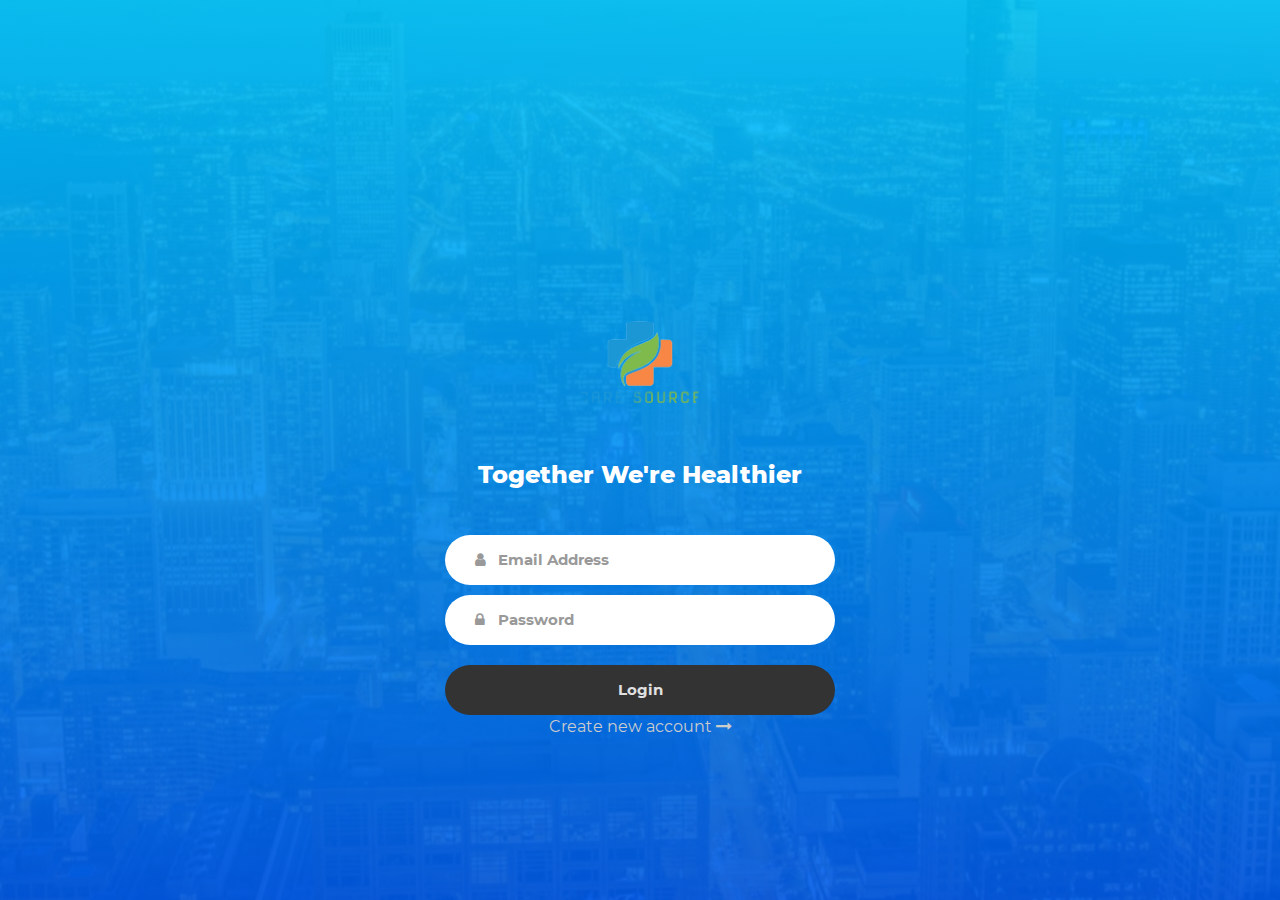
<file: WebContent/Login_Page.html>
<!DOCTYPE html>
<html lang="en">
<head>
	<title>CareSource Login Page</title>
	<meta charset="UTF-8">
	<meta name="viewport" content="width=device-width, initial-scale=1">
<!--===============================================================================================-->	
	<link rel="icon" type="image/png" href="images/icons/favicon.ico"/>
<!--===============================================================================================-->
	<link rel="stylesheet" type="text/css" href="vendor/bootstrap/css/bootstrap.min.css">
<!--===============================================================================================-->
	<link rel="stylesheet" type="text/css" href="fonts/font-awesome-4.7.0/css/font-awesome.min.css">
<!--===============================================================================================-->
	<link rel="stylesheet" type="text/css" href="fonts/Linearicons-Free-v1.0.0/icon-font.min.css">
<!--===============================================================================================-->
	<link rel="stylesheet" type="text/css" href="vendor/animate/animate.css">
<!--===============================================================================================-->	
	<link rel="stylesheet" type="text/css" href="vendor/css-hamburgers/hamburgers.min.css">
<!--===============================================================================================-->
	<link rel="stylesheet" type="text/css" href="vendor/select2/select2.min.css">
<!--===============================================================================================-->
	<link rel="stylesheet" type="text/css" href="css/util2.css">
	<link rel="stylesheet" type="text/css" href="css/main1.css">
<!--===============================================================================================-->
</head>	
<body>
	
	<div class="limiter">
		<div class="container-login100" style="background-image: url('images/img-01.jpg');">
			<div class="wrap-login100 p-t-190 p-b-30">
				<form class="login100-form validate-form" action="login" method="post">
					<div class="login100-form-avatar">
						<img src="images/caresource_logo.png" alt="AVATAR">
					</div>

					<span class="login100-form-title p-t-20 p-b-45">
						Together We're Healthier
					</span>

					<div class="wrap-input100 validate-input m-b-10" data-validate = "Username is required">
						<input class="input100" type="email" name="email" placeholder="Email Address">
						<span class="focus-input100"></span>
						<span class="symbol-input100">
							<i class="fa fa-user"></i>
						</span>
					</div>

					<div class="wrap-input100 validate-input m-b-10" data-validate = "Password is required">
						<input class="input100" type="password" name="pass" placeholder="Password">
						<span class="focus-input100"></span>
						<span class="symbol-input100">
							<i class="fa fa-lock"></i>
						</span>
					</div>

					<div class="container-login100-form-btn p-t-10">
						<button class="login100-form-btn" name="Login" type="submit">
							Login
						</button>
					</div>
					<div class="text-center w-full">
						<a class="txt1" href="Sign_Up.html">
							Create new account
							<i class="fa fa-long-arrow-right"></i>						
						</a>
					</div>
				</form>
			</div>
		</div>
	</div>
	
	

	
<!--===============================================================================================-->	
	<script src="vendor/jquery/jquery-3.2.1.min.js"></script>
<!--===============================================================================================-->
	<script src="vendor/bootstrap/js/popper.js"></script>
	<script src="vendor/bootstrap/js/bootstrap.min.js"></script>
<!--===============================================================================================-->
	<script src="vendor/select2/select2.min.js"></script>
<!--===============================================================================================-->
	<script src="js/main.js"></script>

</body>
</html>
</file>
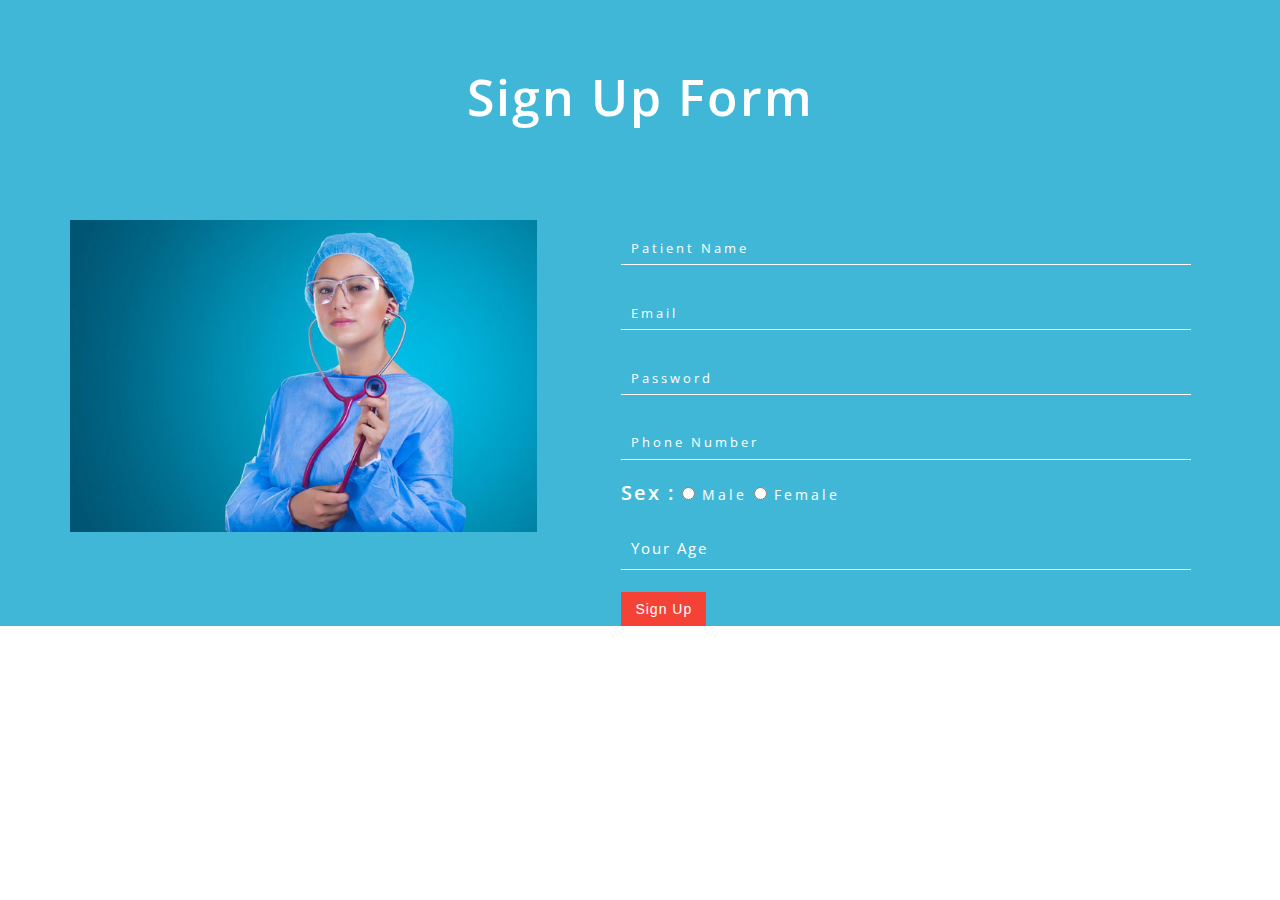
<file: WebContent/Sign_Up.html>
<!--
Author: W3layouts
Author URL: http://w3layouts.com
License: Creative Commons Attribution 3.0 Unported
License URL: http://creativecommons.org/licenses/by/3.0/
-->
<!DOCTYPE html>
<html>
<head>
<title>CareSource Sign Up Form</title>
<meta name="viewport" content="width=device-width, initial-scale=1">
<meta charset="utf-8">
<meta name="keywords" content="Curative a Responsive web template, Bootstrap Web Templates, Flat Web Templates, Android Compatible web template, 
Smartphone Compatible web template, free webdesigns for Nokia, Samsung, LG, SonyEricsson, Motorola web design" />
<link href="css/bootstrap.min.css" rel="stylesheet" type="text/css" media="all">
<link href="css/font-awesome.min.css" rel="stylesheet" type="text/css" media="all">
<link rel="stylesheet" href="css/owl.carousel.css" type="text/css" media="all">
<link href="css/owl.theme.css" rel="stylesheet">
<link rel="stylesheet" href="css/jquery-ui.css" type="text/css" media="all" />
<link type="text/css" rel="stylesheet" href="css/cm-overlay.css" />
<link href="css/style.css" rel="stylesheet" type="text/css" media="all"/>
<link href="//fonts.googleapis.com/css?family=Open+Sans" rel="stylesheet">
<link href="//fonts.googleapis.com/css?family=Abel" rel="stylesheet">
<link href="//fonts.googleapis.com/css?family=Roboto" rel="stylesheet">
<style>
.submit {
  background-color:#C91A1A;
  border: none;
  color: white;
  padding: 15px 32px;
  text-align: center;
  text-decoration: none;
  display: inline-block;
  font-size: 16px;
}

</style>
</head>
<body>
<!-- Appointment Form -->
<div class="appointmentform" id="appointmentform">
<div class="container">
	<div class="register-full">
		<div class="register-right">
			<div class="register-in">
		
				<h3>Sign Up Form</h3>
				<div class=" w3_abp">
				<div class="registerimg">
					<img src="images/d4.jpg" class="img-responsive" alt="" />
				</div>
				</div>
				<div class=" register-form">
					<form name="regform" action="register" method="post" onsubmit="return validateform(this)" >
						<div class="fields-grid">
							<div class="styled-input">
								<input type="text" name="name" required=""> 
								<label>Patient Name</label>
								<span></span>
							</div> 
							<div class="styled-input">
								<input type="email" data-minlength="6" name="email" required="">
								<label>Email</label>
								<span></span>
							</div>
								 
							<div class="styled-input">
								<input type="text" name="password" required="">
								<label>Password</label>
							</div>
								<div class="styled-input">
								<input type="text" min="6000000000" max="9999999999" name="phone" required=""> 
								<label>Phone Number</label>
								<span></span>
							</div>
						
							<div class="styled-input">
								<h2>Sex :</h2>
								  <input type="radio" name="gender" value="male"> Male
								  <input type="radio" name="gender" value="female"> Female
							</div>
							
								<span></span>
							</div>
							<div class="styled-input">
  							<input type="text" name="age" min="8" max="110" placeholder="Your Age" required="">
							</div>
								
								<input type="submit" name="submit" value="Sign Up">
						</form>		
						</div>		
				</div>
		</div>
		</div>
	</div>
</div>
<!-- //Appointment Form -->
	<script>  
function validateform(form){  
var name=document.regform.name.value;  
var phoneno=document.regform.phoneno.value;  
var password=document.regform.password.value;  
var age=document.regform.phoneno.value; 
if(!(name.matches("^[a-zA-Z]*$"))
	{  
	  alert("Enter proper name");  
		name.focus;
	  return false;  
	}
	if (name==null || name=="" || name.length>50)
{  
  alert("Enter proper name");  
name.focus;
  return false;  
}
if(phoneno<6000000000 || phoneno>9999999999)
	{
	window.alert("Enter proper number");
	phoneno.focus;
	return false;
	}
 if(password.length<6) {
      alert("Error: Password must contain at least six characters!");
      password.focus();
      return false;
    }
    re = /[0-9]/;
    if(!re.test(password)) {
      alert("Error: password must contain at least one number (0-9)!");
      password.focus();
      return false;
    }
    re = /[a-z]/;
    if(!re.test(password)) {
      alert("Error: password must contain at least one lowercase letter (a-z)!");
      password.focus();
      return false;
    }
    re = /[A-Z]/;
    if(!re.test(password) {
      alert("Error: password must contain at least one uppercase letter (A-Z)!");
      password.focus();
      return false;
    }
    if(age<0 && age>110)
        {
   	alert("Error: Enter a proper age");
    age.focus();
    return false;
  }}    

</script>  
	
<script src="js/jquery.min.js"></script>
<script src="js/bootstrap.min.js"></script>
<script  src="js/move-top.js"></script>
<script  src="js/easing.js"></script>
<script  src="js/SmoothScroll.min.js"></script>	
	<!-- for testimonials slider-js-file-->
			<script src="js/owl.carousel.js"></script>
	<!-- //for testimonials slider-js-file-->
		<script>
		$(document).ready(function() { 
		$("#owl-demo").owlCarousel({
 
			autoPlay: 3000, //Set AutoPlay to 3 seconds
			autoPlay:true,
			items : 3,
			itemsDesktop : [640,5],
			itemsDesktopSmall : [414,4]
		});
		}); 
</script>
<!-- for testimonials slider-js-script-->

 <!--script-->
<script src="js/easyResponsiveTabs.js" type="text/javascript"></script>
		    <script type="text/javascript">
			    $(document).ready(function () {
			        $('#horizontalTab').easyResponsiveTabs({
			            type: 'default', //Types: default, vertical, accordion           
			            width: 'auto', //auto or any width like 600px
			            fit: true   // 100% fit in a container
			        });
			    });
				
</script>
<!--script-->
<!-- Calendar -->
<script src="js/jquery-ui.js"></script>
	<script>
		$(function() {
		$( "#datepicker,#datepicker1" ).datepicker();
		});
	</script>
<!-- //Calendar -->
<!-- /gallery -->
    <script src="js/jquery.tools.min.js"></script>
    <script src="js/jquery.mobile.custom.min.js"></script>
    <script src="js/jquery.cm-overlay.js"></script>

    <script>
        $(document).ready(function () {
            $('.cm-overlay').cmOverlay();
        });
    </script>
    <!-- //gallery -->
<!-- start-smoth-scrolling -->
	<script type="text/javascript">
		$(document).ready(function() {
			/*
				var defaults = {
				containerID: 'toTop', // fading element id
				containerHoverID: 'toTopHover', // fading element hover id
				scrollSpeed: 1200,
				easingType: 'linear' 
				};
			*/
								
			$().UItoTop({ easingType: 'easeOutQuart' });
								
			});
	</script>
<!-- scrolling script -->
<script type="text/javascript">
	jQuery(document).ready(function($) {
		$(".scroll").click(function(event){		
			event.preventDefault();
			$('html,body').animate({scrollTop:$(this.hash).offset().top},1000);
		});
	});
</script> 
<!-- //scrolling script -->
<!--//start-smoth-scrolling -->

</body>
</html>
</file>
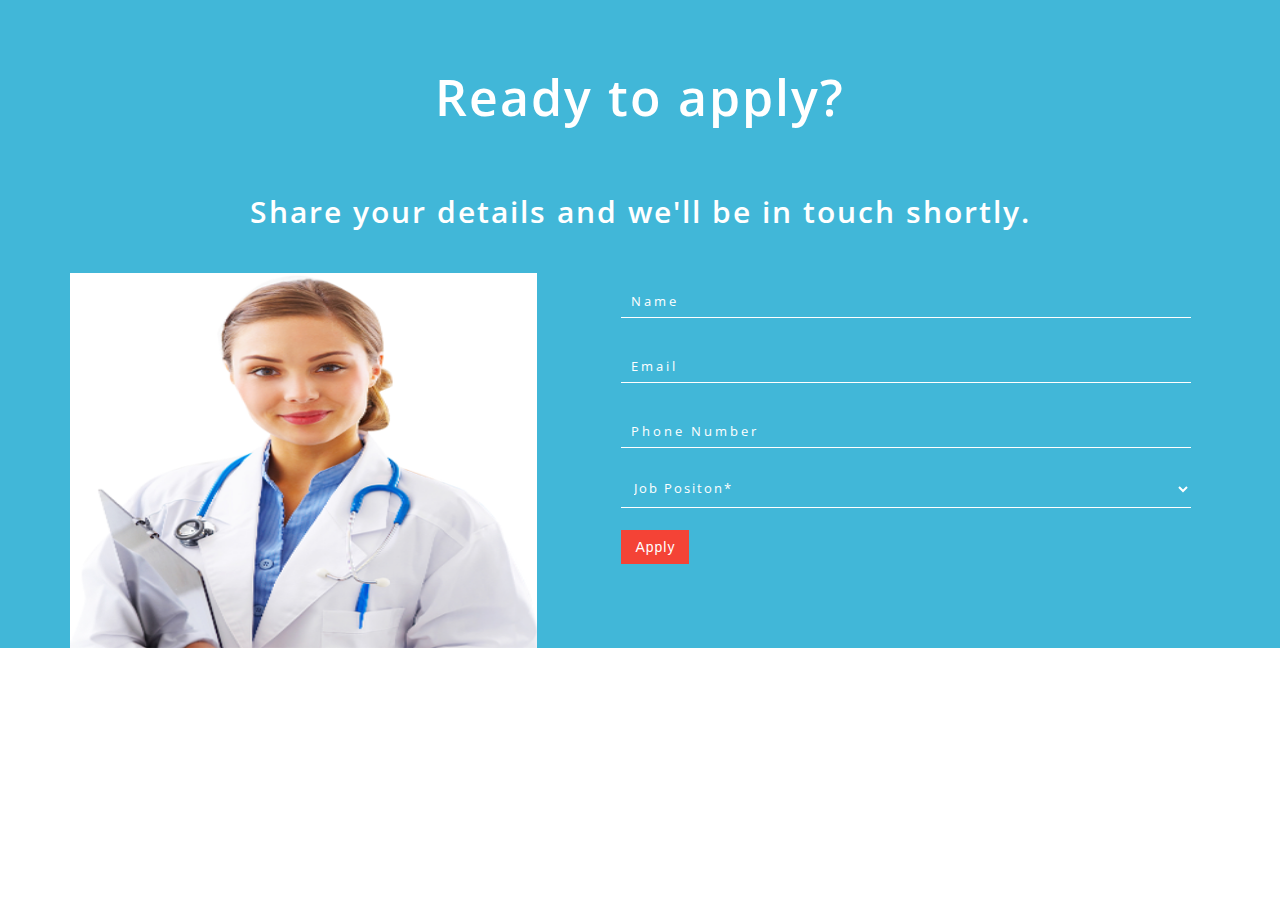
<file: WebContent/Signup_doctor.html>
<!--
Author: W3layouts
Author URL: http://w3layouts.com
License: Creative Commons Attribution 3.0 Unported
License URL: http://creativecommons.org/licenses/by/3.0/
-->
<!DOCTYPE html>
<html>
<head>
<title>CareSource Job Application Form</title>
<meta name="viewport" content="width=device-width, initial-scale=1">
<meta charset="utf-8">
<meta name="keywords" content="Curative a Responsive web template, Bootstrap Web Templates, Flat Web Templates, Android Compatible web template, 
Smartphone Compatible web template, free webdesigns for Nokia, Samsung, LG, SonyEricsson, Motorola web design" />
<link href="css/bootstrap.min.css" rel="stylesheet" type="text/css" media="all">
<link href="css/font-awesome.min.css" rel="stylesheet" type="text/css" media="all">
<link rel="stylesheet" href="css/owl.carousel.css" type="text/css" media="all">
<link href="css/owl.theme.css" rel="stylesheet">
<link rel="stylesheet" href="css/jquery-ui.css" type="text/css" media="all" />
<link type="text/css" rel="stylesheet" href="css/cm-overlay.css" />
<link href="css/style.css" rel="stylesheet" type="text/css" media="all"/>
<link href="//fonts.googleapis.com/css?family=Open+Sans" rel="stylesheet">
<link href="//fonts.googleapis.com/css?family=Abel" rel="stylesheet">
<link href="//fonts.googleapis.com/css?family=Roboto" rel="stylesheet">
</head>
<body>
<!-- Appointment Form -->
<div class="appointmentform" id="appointmentform">
<div class="container">
	<div class="register-full">
		<div class="register-right">
			<div class="register-in">
		
				<h3>Ready to apply?</h3>
				<h4>Share your details and we'll be in touch shortly.</h4>
				<div class=" w3_abp">
				<div class="registerimg">
					<img src="images/doctor1.png" class="img-responsive" alt=""style="height:375px; background-color:white;" />
				</div>
				</div>
				<div class=" register-form">
					<form action="Doc_register" method="post">
						<div class="fields-grid">
							<div class="styled-input">
								<input type="text" name="name" required=""> 
								<label>Name</label>
								<span></span>
							</div> 
							<div class="styled-input">
								<input type="email" name="email" required="">
								<label>Email</label>
								<span></span>
							</div>
							<div class="styled-input">
								<input type="text" name="phone" required=""> 
								<label>Phone Number</label>
								<span></span>
							</div> 
							<div class="styled-input">
								<select id="category1" name="job" required="">
									
									<option value="" selected>Job Positon*</option>
									<option value="Nurse Practitioner">Nurse Practitioner</option>
									<option value="Cardiologist">Cardiologist</option>
									<option value="Designer">Designer</option>
									<option value="Ophthalmologist">Ophthalmologist</option>
									<option value="Gynecologist">Gynecologist</option>
									<option value="Otologist">Otologist</option>
									<option value="Gastroenterologist">Gastroenterologist</option>

								</select>
								<span></span>
							</div>
								<input type="submit" name="submit" value="Apply">
							
						</div>
						
					</form>
						
				</div>
				<div class="clearfix"></div>
			 </div>
		</div>
		</div>
	</div>
	</div>

<!-- //Appointment Form -->
	<script>  
function validateform(form){  
var name=document.regform.name.value;  
var phoneno=document.regform.phoneno.value;  
var password=document.regform.password.value;  
var age=document.regform.phoneno.value; 
if(!(name.matches("^[a-zA-Z]*$"))
	{  
	  alert("Enter proper name");  
		name.focus;
	  return false;  
	}
	if (name==null || name=="" || name.length>50)
{  
  alert("Enter proper name");  
name.focus;
  return false;  
}
if(phoneno<6000000000 || phoneno>9999999999)
	{
	alert("Enter proper number");
	phoneno.focus;
	return false;
	}
 if(password.length<6) {
      alert("Error: Password must contain at least six characters!");
      password.focus();
      return false;
    }
    re = /[0-9]/;
    if(!re.test(password)) {
      alert("Error: password must contain at least one number (0-9)!");
      password.focus();
      return false;
    }
    re = /[a-z]/;
    if(!re.test(password)) {
      alert("Error: password must contain at least one lowercase letter (a-z)!");
      password.focus();
      return false;
    }
    re = /[A-Z]/;
    if(!re.test(password) {
      alert("Error: password must contain at least one uppercase letter (A-Z)!");
      password.focus();
      return false;
    }
    if(age<0 && age>110)
        {
   	alert("Error: Enter a proper age");
    age.focus();
    return false;
  }}    

</script>  
	
<script src="js/jquery.min.js"></script>
<script src="js/bootstrap.min.js"></script>
<script  src="js/move-top.js"></script>
<script  src="js/easing.js"></script>
<script  src="js/SmoothScroll.min.js"></script>	
	<!-- for testimonials slider-js-file-->
			<script src="js/owl.carousel.js"></script>
	<!-- //for testimonials slider-js-file-->
		<script>
		$(document).ready(function() { 
		$("#owl-demo").owlCarousel({
 
			autoPlay: 3000, //Set AutoPlay to 3 seconds
			autoPlay:true,
			items : 3,
			itemsDesktop : [640,5],
			itemsDesktopSmall : [414,4]
		});
		}); 
</script>
<!-- for testimonials slider-js-script-->

 <!--script-->
<script src="js/easyResponsiveTabs.js" type="text/javascript"></script>
		    <script type="text/javascript">
			    $(document).ready(function () {
			        $('#horizontalTab').easyResponsiveTabs({
			            type: 'default', //Types: default, vertical, accordion           
			            width: 'auto', //auto or any width like 600px
			            fit: true   // 100% fit in a container
			        });
			    });
				
</script>
<!--script-->
<!-- Calendar -->
<script src="js/jquery-ui.js"></script>
	<script>
		$(function() {
		$( "#datepicker,#datepicker1" ).datepicker();
		});
	</script>
<!-- //Calendar -->
<!-- /gallery -->
    <script src="js/jquery.tools.min.js"></script>
    <script src="js/jquery.mobile.custom.min.js"></script>
    <script src="js/jquery.cm-overlay.js"></script>

    <script>
        $(document).ready(function () {
            $('.cm-overlay').cmOverlay();
        });
    </script>
    <!-- //gallery -->
<!-- start-smoth-scrolling -->
	<script type="text/javascript">
		$(document).ready(function() {
			/*
				var defaults = {
				containerID: 'toTop', // fading element id
				containerHoverID: 'toTopHover', // fading element hover id
				scrollSpeed: 1200,
				easingType: 'linear' 
				};
			*/
								
			$().UItoTop({ easingType: 'easeOutQuart' });
								
			});
	</script>
<!-- scrolling script -->
<script type="text/javascript">
	jQuery(document).ready(function($) {
		$(".scroll").click(function(event){		
			event.preventDefault();
			$('html,body').animate({scrollTop:$(this.hash).offset().top},1000);
		});
	});
</script> 
<!-- //scrolling script -->
<!--//start-smoth-scrolling -->

</body>
</html>
</file>
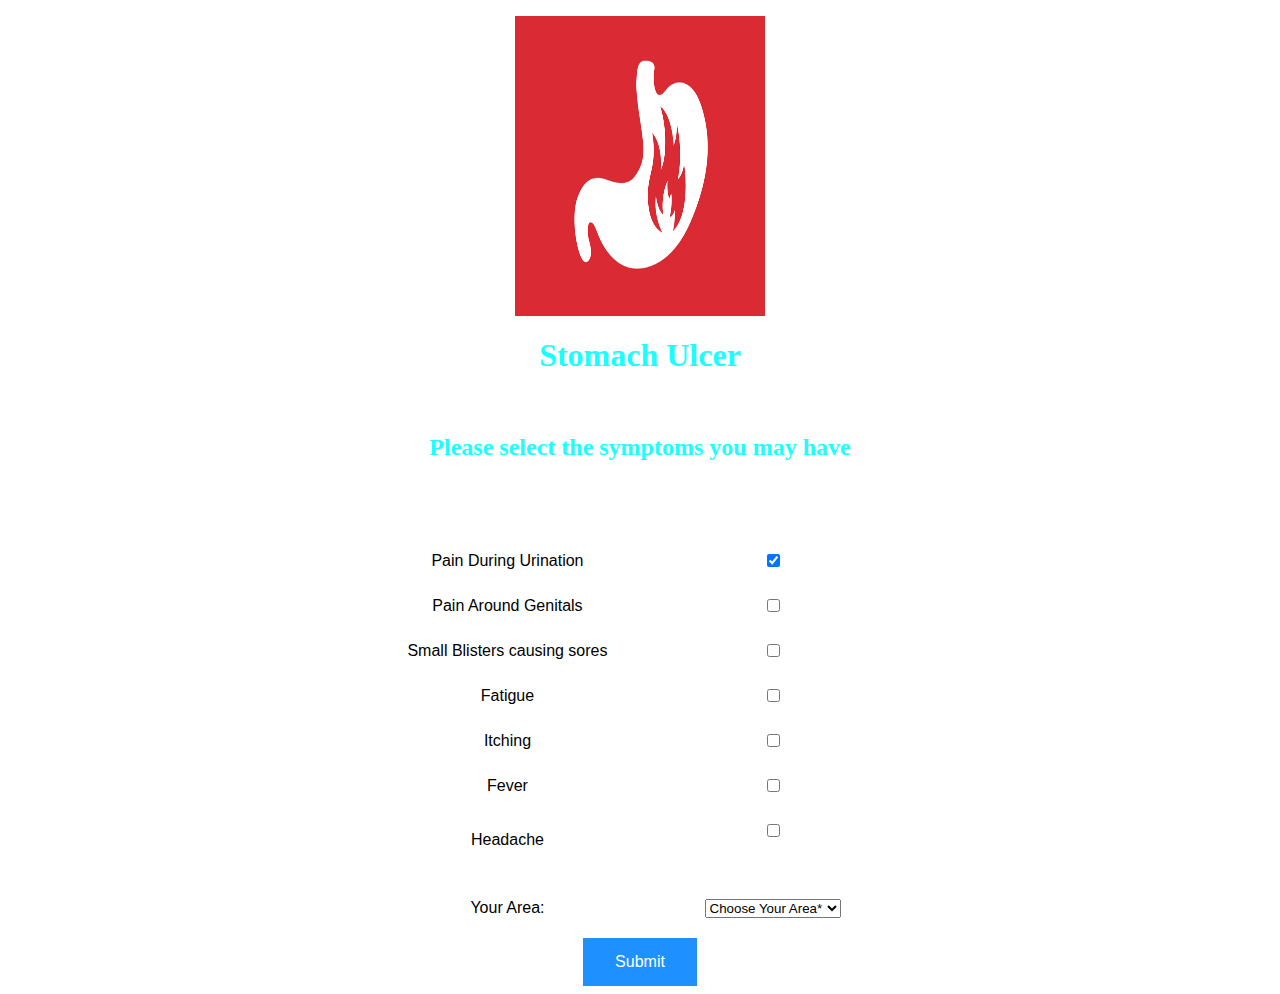
<file: WebContent/Stomach_Ulcer.html>
<!DOCTYPE html>
<html lang="en">
<head>
<title>Stomach Ulcer Form</title>
<style type="text/css">
img
{
	margin-top:1.0em;
	 display: block;
  margin-left: auto;
  margin-right: auto;
}
h1,h2
{
color:#1affff;
text-align:center;
}
form
{
text-align:center;
padding-top: 50px;
}
label {
  width: 100%;
  padding: 12px 20px;
  margin-top: 10px;
  margin-bottom: 20px;
  font-family: Arial, Helvetica, sans-serif;
}
table tr,td
{
width:50%;
 padding: 5px;
}
table {
  border-spacing: 15px;
}
.submit {
  background-color:DodgerBlue;
  border: none;
  color: white;
  padding: 15px 32px;
  text-align: center;
  text-decoration: none;
  display: inline-block;
  font-size: 16px;
}

</style>
</head>
<body>
<img src="images/stomach.jpeg"/ style="height:300px; width:250px">
	<h1>Stomach Ulcer</h1><br>
	<h2>Please select the symptoms you may have</h2>	
	<form method="post" action="stomach.jsp"> 
	<table style="margin: 0px auto;">
	<tr>
			<td><label>Pain During Urination</label></td>
			<td><input type="checkbox" name="symptom" value="itch" checked value="true" readonly></td>
	</tr>   
	<tr>
	<td><label>Pain Around Genitals</label></td>
	<td><input type="checkbox" name="symptom" value="pain"></td>
   </tr>
   <tr>
   <td><label>Small Blisters causing sores</label> </td>
   <td><input type="checkbox" name="symptom" value="water"></td>
   <tr>
   <td><label>Fatigue</label></td>
   <td><input type="checkbox" name="symptom" value="blurry"></td>
   </tr>
   <tr>
   <td><label>Itching</label></td>
   <td><input type="checkbox" name="symptom" value="eye"></td>
  	</tr>
  	<tr>
   <td><label>Fever</label></td>
   <td><input type="checkbox" name="symptom" value="discomfort"></td>
  	</tr>
  	<tr>
  	<td><label>Headache</label></td>
   	<td><input type="checkbox" name="symptom" value="chronic"><br><br></td>
   	</tr>
   	<tr>
     
   <tr>							
	<td><label>Your Area:</label></td>
		
	 <td><select name="area" required="">
	 	<option value="" selected>Choose Your Area*</option>
   		<option value="Adajan">Adajan</option>
		<option value="CityLight">CityLight</option>
		<option value="Vesu">Vesu</option>
		<option value="Rander">Rander</option>
		<option value="Parlepoint">Parle Point</option>
		</select><br></td>
		</table>
		<input type="submit" class="submit" value="Submit" name="stomach">
</form>  	
</body>
</html>
</file>
<file: WebContent/css/cm-overlay.css>
/* overlay - centered modal dialog*/
.overlay-visible
{
    overflow:hidden !important;
}
#cm-overlay-mask,
#cm-wrap
{
    position: fixed;
    left: 0;
    top: 0;
    width:100%;
    height:100%;
    z-index: 9991;
    text-align:center;
/* IE<9 support hack */
}
/* chrome bug fix causing overlay-mask to not appear */
@media screen and (-webkit-min-device-pixel-ratio:0) {
#cm-overlay-mask
{
    overflow:scroll;
}
#cm-overlay-mask::-webkit-scrollbar
{
    width:0px; 
}}
#cm-wrap
{
    visibility:hidden;
    white-space:nowrap;
}
#cm-wrap *
{
    -webkit-touch-callout: none;
    -webkit-user-select: none;
    -khtml-user-select: none;
    -moz-user-select: none;
    -ms-user-select: none;
    user-select: none;
}
#cm-wrap .cm-box,
#cm-wrap .cm-scale
{
    white-space:normal;
    vertical-align:middle;
    position:relative;
    display:inline-block;
/* IE<8 support hacks */
    *display:inline;
    *zoom:1;
}
#cm-wrap .cm-scale
{
    height:100%;
    line-height:100%;
    width:0;
}
#cm-wrap .cm-box img,
#cm-wrap .cm-box iframe
{
    display:block;
}
 .cm-content img {
    height: auto!important;
}

/* customise mask colour */
#cm-overlay-mask
{
    background-color:#000000;
}
/* customise loader GIF */
#cm-wrap
{
    background:none;
}
#cm-wrap.cm-loaded
{
    background-image:none;
}
/* overlay border and shadow */
#cm-overlay
{
    -webkit-box-shadow: 0 0 90px #000;
    -khtml-box-shadow:0 0 90px 5px #000;
    -moz-box-shadow:0 0 90px 5px #000;
    box-shadow:0 0 90px 5px #000;
    /**/
    opacity:0;
    z-index:9992;
}
/* close link style */
#cm-wrap #cm-close
{
    display:block;
	height: 61px;
    width: 59px;
    position:absolute;
    right:0;
    top:0;
    background:transparent url(../images/close.png) scroll no-repeat center center;
    cursor:pointer;
    z-index:9993;
    zoom:1;
    text-indent:-999em;
    opacity:0.5;
}
/* prev and next buttons */
#cm-wrap #cm-prev,
#cm-wrap #cm-next
{
    display:block;
    position:absolute;
    height: 97px;
    width: 65px;
    top:50%;
    margin-top:-63px;
    text-indent:-999em;
    opacity:0.5;
    outline:none;
    z-index:9993;
}
#cm-wrap #cm-prev
{
    left:0;
    background:transparent url(../images/left.png) scroll no-repeat 0 center;
}
 .cm-content img {
    height: auto!important;
}

#cm-wrap #cm-next
{
    right:0;
    background:transparent url(../images/right.png) scroll no-repeat 100% center;
}
#cm-wrap #cm-prev:hover,
#cm-wrap #cm-next:hover,
#cm-wrap #cm-close:hover
{
    opacity:1;
}


/* tooltip for close link (jquery tools) */
.tooltip
{
    text-align:center;
    font-family:sans-serif;
    color:#eee;
    background:#000;
    padding:10px;
    border:1px solid #eee;
    z-index:99999;
    font-size:12px;
    background: #000;
    border: 1px solid #eee;
}
.tooltip:after, .tooltip:before
{
    bottom: 100%;
    border: solid transparent;
    content: " ";
    height: 0;
    width: 0;
    position: absolute;
    pointer-events: none;
}
.tooltip:after
{
    border-color: rgba(0, 0, 0, 0);
    border-bottom-color: #000;
    border-width: 10px;
    left: 50%;
    margin-left: -10px;
}
.tooltip:before
{
    border-color: rgba(238, 238, 238, 0);
    border-bottom-color: #eee;
    border-width: 11px;
    left: 50%;
    margin-left: -11px;
}
@media (max-width: 640px){
	#cm-wrap .cm-box img, #cm-wrap .cm-box iframe {
		display: block;
		width: 80%;
		margin: 0 auto;
		height: inherit;
	}
	#cm-overlay {
		border: none;
	}
}
</file>
<file: WebContent/css/style.css>
body {
	padding: 0;
	margin: 0;
	background: #FFF;
	font-family: 'Open Sans', sans-serif;
}
body a {
	transition: 0.5s all;
	-webkit-transition: 0.5s all;
	-moz-transition: 0.5s all;
	-o-transition: 0.5s all;
	-ms-transition: 0.5s all;
	text-decoration: none;
}
body a:hover {
	text-decoration: none;
}
body a:focus, a:hover {
	text-decoration: none;
}
input[type="button"], input[type="submit"] {
	transition: 0.5s all;
	-webkit-transition: 0.5s all;
	-moz-transition: 0.5s all;
	-o-transition: 0.5s all;
	-ms-transition: 0.5s all;
}
h1, h2, h3, h4, h5, h6 {
	margin: 0;
	padding: 0;

		font-weight:600;
		letter-spacing:2px;
		
}
p {
	margin: 0;
	color:#777;
	letter-spacing:1px;
	line-height:1.8em;
	font-size:15px;
	font-weight:400;
	
}
.row{
	margin:0px;
	padding:0px;
}
ul {
	margin: 0;
	padding: 0;
}
label {
	margin: 0;
}
a{
	color:#000;
}
a:focus, a:hover {
	text-decoration: none;
	outline: none;
}
a:focus, a:hover {
    color: #000;
    text-decoration:none;
}
/*-- //Reset-Code --*/


/*-- header --*/

.header-top {
    background:#1cc7d0;
    padding: 8px 0;
}
.w3_fr a {
    margin-left: 13px;
    color: #fff;
	letter-spacing:2px;
}
.bottom_header_left {
    float: left;
    margin: .3em 0 0;
    width: 50%;
}
i.fa.fa-search {
    margin-right: 45px;
}
.bottom_header_right {
    float: right;
    width: 35%;
    margin-top: 5px;
}
.w3_fl {
    float: left;
    width: 25%;
}
.w3_fr {
    float: left;
    margin-top: 5px;
}
.bottom_header_left p {
    font-size: 14px;
    color: #fff;
    line-height: 1.2;
}
span.chng{
    color: #000;
}
.bottom_header_left p span {
    padding-right: 1em;
    color: #fff;
}
.w3l_l {
    float: left;
    width: 10%;
}
.w3l_r {
    float: left;
    width: 90%;
}
/*-- social-icons --*/

.bottom_header_right {
    float: right;
    width: 45%;
}

.bottom-social-icons {
    width: 35%;
    float: left;
}

.bottom-social-icons a {
    display: inline-block;
}

.bottom-social-icons span {
    font-size: 15px;
    padding: 8px 10px;
    color: #fff;
    transition: 0.5s all;
    -webkit-transition: 0.5s all;
    -o-transition: 0.5s all;
    -ms-transition: 0.5s all;
    -moz-transition: 0.5s all;
}

.bottom-social-icons span:hover {
    color: #fff;
    transition: 0.5s all;
    -webkit-transition: 0.5s all;
    -o-transition: 0.5s all;
    -ms-transition: 0.5s all;
    -moz-transition: 0.5s all;
}


/*-- //social-icons --*/
/*-- search --*/
.head-login input[type="submit"] {
    padding: 20px 15px;      
	text-align: center;
    width: 65px;
    height: 35px;
}

/*-- //search --*/
.header-top-righ {
    float: right;
    width: 39%;
    margin-top: 4px;
}

.header-top-righ a {
    color: #fff;
    font-size: 16px;
}

.header-top-righ a span {
    margin-right: 5px;
}
.container>.navbar-header {
    margin-left: 20px;
}

/*--header--*/

.navbar-nav {
	margin-top: 20px;
}

.navbar {
    position: relative;
    min-height: 80px;
    margin-bottom: 0!important;
    border: 1px solid transparent;
}

.navbar-default {
    background-color:transparent;
}


/*-- logo --*/

.navbar-brand {
    float: left;
    padding: 0;
}

.navbar-default a.navbar-brand h1 {
    color: #000;
    font-weight: 600;
    letter-spacing: 1px;
    font-size: 33px;
	margin-top: 15px;
}

.navbar-default a.navbar-brand h1 span {
    color: #EF5861;
    margin-right: 5px;
}

.navbar-default .navbar-brand label {
    color:#1793d1;
    display: block;
    font-size: 10px;
    text-align: center;
    letter-spacing: 3px;
    font-weight: 600;
    margin-left: 15px;
}


/*-- //logo --*/

.navbar-default .navbar-nav>li>a {
    color:#1cc7d0;
    font-size: 14px;
    letter-spacing: 1px;
    font-weight: 600;
    padding: 14px 0;
}

.navbar-nav>li>a {
    padding-top: 18px;
    padding-bottom: 15px;
}

.navbar-default .navbar-nav>li>a:hover,
.navbar-default .navbar-nav>li>a.active {
    color: #EF5861;
}

.navbar-default .navbar-nav>.open>a,
.navbar-default .navbar-nav>.open>a:hover,
.navbar-default .navbar-nav>.open>a:focus {
    background-color: transparent;
    color: #EF5861;
}

.navbar-default .navbar-toggle:hover,
.navbar-default .navbar-toggle:focus {
    background-color: #202020;
}

.navbar-default .navbar-toggle .icon-bar {
    background-color: #fff;
}

.navbar-default .navbar-nav>.active>a:before {
    background: #37BF91;
    transform: translateX(0);
    -webkit-transform: translateX(0);
    -moz-transform: translateX(0);
    -o-transform: translateX(0);
    -ms-transform: translateX(0);
}

.navbar-toggle {
    position: relative;
    float: right;
    margin-right: 0;
    padding: 9px 10px;
    margin-top: 8px;
    margin-bottom: 8px;
    background-color:#1cc7d0;
    background-image: none;
    border: 1px solid transparent;
    border-radius: 0;
}

.navbar-default .navbar-nav>.active>a,
.navbar-default .navbar-nav>.active>a:hover,
.navbar-default .navbar-nav>.active>a:focus {
    color: #EF5861;
    background: none;
}

.navbar-nav>li {
    margin-left: 33px;
}
.navbar-default .navbar-toggle {
    border-color:#1cc7d0;
}

.main-content {
    padding: 3em 0;
}

.dropdown-menu {
    min-width: 131px;
    text-align: center;
}

.dropdown-menu.columns-2 {
    min-width: 400px;
}

.dropdown-menu.columns-3 {
    min-width: 600px;
}

.dropdown-menu li a {
    padding: 9px 15px;
    font-weight: 300;
}

.dropdown-menu>.active>a,
.dropdown-menu>.active>a:hover,
.dropdown-menu>.active>a:focus {
    color: #EF5861;
    background-color: #fff;
}

.multi-column-dropdown {
    list-style: none;
}

.multi-column-dropdown li a {
    display: block;
    clear: both;
    line-height: 1.428571429;
    color: #333;
    white-space: normal;
}

.multi-column-dropdown li a:hover {
    text-decoration: none;
    color: #23B684;
    background: none;
}
.w3l_cl {
    float: left;
    width: 10%;
}
.w3l_cr {
    float: left;
    width: 90%;
}
.w3l_rl {
    float: left;
    width: 10%;
}
.w3l_rr {
    float: left;
    width: 90%;
}
.w3_hl {
    margin-top: 15px;
}
.w3_hc {
    margin-top: 15px;
}
.w3_hr {
    margin-top: 15px;
}
.w3l_l i {
    font-size: 30px;
	    color: #fff;
}
.w3l_cl i {
    font-size: 30px;
	    color: #fff;
}
.w3l_rl i {
    font-size: 30px;
	    color: #fff;
}
.w3l_r h3 {
    font-size: 18px;
    color: #fff;
    letter-spacing: 2px;
    font-weight: 600;
    margin-bottom: 1px;
}
.w3l_cr h3 {
    font-size: 18px;
    color: #fff;
    letter-spacing: 2px;
    font-weight: 600;
    margin-bottom: 1px;
}
.w3l_rr h3 {
    font-size: 18px;
    color: #fff;
    letter-spacing: 2px;
    font-weight: 600;
    margin-bottom: 1px;
}
.w3l_r h5 {
    font-size: 13px;
    color: #fff;
    letter-spacing: 1px;
    font-weight: 600;
    margin-bottom: 1px;
}
.w3l_cr h5 {
    font-size: 13px;
    color: #fff;
    letter-spacing: 1px;
    font-weight: 600;
    margin-bottom: 1px;
}
.w3l_rr h5 {
    font-size: 13px;
    color: #fff;
    letter-spacing: 1px;
    font-weight: 600;
    margin-bottom: 1px;
}
.w3-button {
	margin: 2em auto 0;
	text-align: center;
	width: 70%;
}

.w3ls-button {
	float: left;
	margin-right: 20px;
}

.w3l-button {
	float:left;
}
.navbar-default .navbar-nav .open .dropdown-menu>li>a {
    color: #1cc7d0;
}
.navbar-default .navbar-nav .open .dropdown-menu>li>a:hover {
    color:#EF5861;
    background-color: transparent;
}
.w3ls-button a,
.w3l-button a,

.w3ls-about-left a {
    text-decoration: none;
    padding: 1em 2em;
    background: #1cc7d0;
    text-align: center;
    border: solid 2px #fff;
    letter-spacing: 2px;
    text-transform: uppercase;
	display:block;
    color: #fff;
    font-size: 0.85em;
    border-radius: 30px;
	-webkit-border-radius: 30px;
	-o-border-radius: 30px;
	-moz-border-radius: 30px;
	-ms-border-radius: 30px;
}

.w3l-button a {
	border: solid 2px #1cc7d0;
	background:#fff;
	color:#1cc7d0;
}

.w3l-button a:focus {
	outline: none;
}
.s1 {
    text-align: center;
    position: absolute;
    top: 40%;
    left: 50%;
	width: 40%;
}

.headerdown {
    background-color:#0077c8;
    height: 70px;
}
.s1 p {
    text-align: center;
}
.agile_banner{
background:url(../images/about.png) 0px 0px  no-repeat;
background-size:right center;
min-height:550px;
position:relative;
}
.s1 h3 {
    font-size: 80px;
    color: #1cc7d0;
    letter-spacing: 5px;
    font-weight: 400;
	font-family: 'Abel', sans-serif;
}
.s1 h4 {
    font-size: 40px;
    color: #1cc7d0;
    letter-spacing: 2px;
    font-weight: 400;
	font-family: 'Abel', sans-serif;
}

.s1 p {
    font-size: 15px;
    color: #777;
    letter-spacing: 2px;
	line-height:1.8em;
    font-weight: 400;
	margin: 10px 0px;
	font-family: 'Roboto', sans-serif;
}
/* //header */

/** about**/
.row.team-data h3 {
    font-size: 40px;
    margin-bottom: 60px;
}

.about h3 {
    font-size: 50px;
    text-align: center;
    margin-bottom: 70px;
    color: #000;
}
/*Team -section*/
 #team-section h4{
	text-shadow: 0px -1px 1px rgba(76, 78, 115, 1);
}
.member-img img{

	width: 100%;

}
.team-profile{
	background: #e0eafc;

}
.member-social {
	background: #0077c8;  /* fallback for old browsers */
}

.member-social1 {
	background: #0077c8; 	/* fallback for old browsers */
	    padding: 2em;
}
.member-social1 h4 {
	color:#fff;
	font-size:25px;
	margin-bottom:10px;
	text-align:center;
}
.member-social1 p {
	color:#fff;
	font-size:15px;
	text-align:center;
}
.member-social .fa{
	color: white;
	padding: 20px 5px;
	font-size: 20px;
}

.member-social .fa:hover {
	color: #ff0000;
}

.team-data {
	padding-top: 70px;
}


/*Services*/

.my-services {
	margin-top: 50px;
}


.service {
	margin-top: 20px;
}
.w3ls_ar p {
    font-size: 15px;
    font-weight: 400;
    line-height: 1.8em;
    color: #777;
	letter-spacing:2px;
    margin: 10px 0px;	
}
.w3ls_ar h4 {
    font-size: 20px;
    font-weight: 600;
    line-height: 1.8em;
    color: #000;
	letter-spacing:2px;	
}
.about{
	padding:5em 0em;
	background-color:#eeee;
}
/** /about**/
/*-- services --*/
.services h3 {
    font-size: 50px;
    text-align: center;
    margin-bottom: 70px;
    color: #000;
}
.services{
	padding:5em 0em;
}

.wthree_banner_bottom_grid_right p {
    font-size: 15px;
    color: #fff;
    letter-spacing: 1px;
    text-align: left;
    line-height: 1.8em;
}
.agileits-button.two.service a {
    color: #000;
}
.agileinfo_banner_bottom_pos {
    background-color: #f47721;
}
.agileinfo_banner_bottom_pos1 {
    background-color: #1cc7d0;
}
.agileinfo_banner_bottom_pos2 {
    background-color: #000;
}
.agileinfo_banner_bottom_pos3 {
    background-color: #335238;
}
.agileinfo_banner_bottom_pos4 {
    background-color: #00b2a9;
}
.agileinfo_banner_bottom_pos5 {
    background-color: #3b3141;
}
.w3_agileits_banner_bottom_pos_grid {
    padding: 2em;
}
.agileits_banner_bottom_left.two {
    margin-top: 3em;
}
.agile_banner_bottom_grid_left_grid.hvr-radial-out i {
    font-size: 40px;
	color: #fff;
}

/*-- //services --*/

/** Testimonials**/
h3.title,h2.title.review {
	  color:#5DD28F;
}
h4.text {
       background: none;
    font-size: 3em;
    text-align: center;
    color: #fff;
    text-transform: none;
    margin: 3% auto 0;
    width: 74%;
}
.w3_ic {
    text-align: center;
}
.img-agile img {
    width: 13%;
}

.testimonials h5{
    font-size: 20px;
    text-align: center;
    color: #000;
    text-transform: none;
    margin-top: 1em;	
}
.test-review p {
    font-size: 15px;
    font-weight: 400;
    line-height: 1.8em;
    padding: 0px 25px;
    color: #000;
	letter-spacing:2px;
	text-align:center;
}
.test-review img{
	 border-radius: 50%;
	-webkit-border-radius: 50%;
	-moz-border-radius: 50%;
	-ms-border-radius: 50%;
	    box-shadow:0 10px 20px rgba(0, 0, 0, 0.41);
    -webkit-box-shadow:0 10px 20px rgba(0, 0, 0, 0.41);
    -moz-box-shadow:0 10px 20px rgba(0, 0, 0, 0.41);
    -o-box-shadow:0 10px 20px rgba(0, 0, 0, 0.41);
    -ms-box-shadow:0 10px 20px rgba(0, 0, 0, 0.41);
}
.img-agile {
    margin: 30px 0px 12px;
}
.test-review p img {
    margin: 0 10px!important;
	box-shadow:none;
}
.test-review img {
    margin: 0 auto;
	width: 35%;
}
.test-review i {
	font-size:30px;
	color:#000;
	margin-bottom:30px;
}
.testimonials{
	background-color:#ff9d3b;
}
.testimonials h3 {
    font-size: 50px;
    text-align: center;
    margin-bottom: 70px;
    color: #fff;
}
.testimonials{
	padding:5em 0em;
}
.test-review {
    background-color: #fff;
    width: 95%;
    border-radius: 5px;
	padding: 2em;
}
/* testimonals */
.testimonal img {
    border-radius: 50%; 
}
.testimonals {
    padding: 5em 0;
}
.first-grid {
    text-align: center;
    padding: 40px 10px;
    margin-right: 10px;
	background: #000;
}
.first-grid h3 {
    text-transform: uppercase;
    color: #FFC107;
    font-size: 19px;
    font-weight: 600;
    margin: 20px 0 0;
}
.first-grid  h4 {
    margin: 5px 0;
    text-transform: capitalize;
}
.first-grid p {
    font-size: 14px;
    color: #999;
    margin: 10px 0;
    line-height: 24px;
}
/*-- testimonials --*/

/** /Testimonials**/

/** Tabs**/
.sap_tabs{
	clear:both;
}
.tab_box{
	background:#fd926d;
	padding: 2em;
}
.top1{
	margin-top: 2%;
}

.resp-tabs-list {
    list-style: none;
    text-align:center;
	padding:0px;
	margin-bottom: 49px;
}
.w3_tm h4 {
    font-size: 30px;
    color: #000;
    letter-spacing: 2px;
    margin-bottom: 20px;
	text-align:center;
}
.w3_tm p {
    font-size: 15px;
    font-weight: 400;
    line-height: 1.8em;
    color: #777;
    letter-spacing: 2px;
    text-align: left;
	padding: 0.5em;
}
.resp-tab-item {
    color: #fff;
    font-size: 25px;
    cursor: pointer;
    padding: 1px 0px 8px 0px;
    display: inline-block;
    margin: 0;
    text-align: center;
    list-style: none;
    outline: none;
    -webkit-transition: all 0.3s ease-out;
    -moz-transition: all 0.3s ease-out;
    -ms-transition: all 0.3s ease-out;
    -o-transition: all 0.3s ease-out;
    transition: all 0.3s ease-out;
    margin: 0;
    background: #4CAF50;
    padding: 15px 45px;
}
/*-- wthree --*/
.resp-tab-active {
    text-shadow: none;
    color: #fff;
    border-bottom: 3px solid #fff;
    background: #1cc7d0;
    padding: 15px 47px;
}
.departments h3 {
    font-size: 50px;
    text-align: center;
    margin-bottom: 70px;
    color: #000;
}
.departments{
	padding:5em 0em;
}

h2.resp-accordion {
	cursor: pointer;
	padding: 5px;
	display: none;
}
.resp-tab-content {
	display: none;
}
.resp-content-active, .resp-accordion-active {
   display: block;
}
.resp-tab-item label{
	margin-right:8px;
}
/** /Tabs**/

/* about-gallery */

.carousel {
    margin-bottom: 0;
}
.gallery{
	padding:5em 0em;
}
.gallery h3{
	  font-size: 50px;
    font-weight: 600;
    letter-spacing: 2px;
    margin-bottom: 70px;
    color: #000;
	text-align:center;
}

/* The controlsy */

.carousel-control {
    left: -12px;
    height: 33px;
    width: 33px;
    background: none repeat scroll 0 0 #a51c21;
    border: 4px solid #b1b1b1;
    border-radius: 23px 23px 23px 23px;
    line-height: 1.2;
}

.carousel-control {
    color: #a51c21;
}

a.thumbnail:hover,
a.thumbnail:focus,
a.thumbnail.active {
    border-color: #a51c21;
}

.carousel-control:hover,
.carousel-control:focus,
.carousel-control:active {
    color: #fff;
    text-decoration: none;
    filter: alpha(opacity=90);
    outline: 0;
    opacity: .9;
}

.carousel-control.right {
    right: 47%;
    top: 100%;
}
.carousel-control {
    color: #fff;
    bottom: 0;
}
.carousel-control.left {
    left: 46%;
    top: 100%;
}

a.right.carousel-control.test-right-control {
    left: 52%;
}


/* The indicators */

.carousel-indicators {
    bottom: -30px;
}


/* The colour of the indicators */


/* //about-gallery */

/** Appointment Form**/


.register-left {
    background: #009688;
    height: 605px;
}
.register-in h3 {
    font-size: 50px;
    text-align: center;
    margin-bottom: 70px;
    color: #fff;
	letter-spacing:2px;
}
.register-in h4 {
    font-size: 30px;
    text-align: center;
    margin-bottom: 20px;
    color: #fff;
	letter-spacing:2px;
}
.register-left p {
    margin: 2em 0;
    line-height: 1.8em;
    font-size: 1em;
    letter-spacing: 1px;
}
.register-right h1 {
    text-transform: uppercase;
    font-size: 2.2em;
    text-align: center;
    letter-spacing: 1px;
    word-spacing: 5px;
    color: #FFFFFF;
}

.link a {
    color: #FFFFFF;
    padding: .5em;
    font-size: 1.5em;
    border:2px solid #0a7369;
}
.checkbox a {
    color: #4CAF50;
}
.link a:hover{
	color:#000;
    border:2px solid #FFFFFF;
	background:none;
}
.register-form {
    margin: 2em 0 0 6em;
    width: 50%;
    float: left;
}
.appointmentform{
	padding:5em 0em 0em;
	background-color:#41b7d8;
}
.register-form h4,.address h4{
    margin-bottom: 2em;
    color: #404040;
    margin: 0 0 2em 0;
    font-weight: 600;
}
 .register input[type="text"],.register input[type="email"],.register input[type="password"],.register input[type="tel"]{
    font-size: 1em;
    color: #8c8c8c;
    padding: 0.7em 1em;
    border: 0;
    width: 90%;
    border-bottom: 1px solid #fff;
    background: none;
    -webkit-appearance: none;
	outline: none;
}
input#datepicker {
    letter-spacing: 1px;
    font-size: .9em;
	background-color: transparent;
}
select#category1,select#category2{
    font-size: .9em;
       color: #fff;
    padding: 0.7em;
    border: 0;
    width: 100%;
    border-bottom: 1px solid #fff;
    background: none;
	outline: none;
    cursor: text;
    letter-spacing: 2px;
}
.w3-agile1 ul li label {
    display: block;
    position: relative;
    text-transform: capitalize;
    font-size: 15px;
    padding: 0px 0px 0px 42px;
    color: #fff;
    z-index: 9;
    cursor: pointer;
    -webkit-transition: all 0.25s linear;
}
.registerimg {
    width: 41%;
    float: left;
	margin-top:1.8em;
}
input[type="checkbox"] {
    cursor: pointer;
    margin-right: 15px;
    margin-top: 30px;
}
 textarea {
    min-height: 100px;
    resize: none;
    border: none;
    border-bottom: 1px solid #fff;
    width: 100%;
    background: transparent;
    color: #fff;
	font-size:1em;
	padding:10px;
	letter-spacing:2px;
}
textarea:focus {
    outline: none;
    
}
input[type="tel"]:focus {
    border: none;
}
/*-- input-effect --*/
.styled-input.agile-styled-input-top {
    margin-top: 0;
}
 
.styled-input input:focus ~ label, .styled-input input:valid ~ label,.styled-input textarea:focus ~ label ,.styled-input textarea:valid ~ label{
    font-size: .9em;
    color: #fff;
    top: -1.5em;
    -webkit-transition: all 0.125s;
	-moz-transition: all 0.125s; 
	-o-transition: all 0.125s;
	-ms-transition: all 0.125s;
    transition: all 0.125s;
}
.styled-input {
	width: 100%;
    position: relative;
    margin: 0 0 1.6em;
    color: #fff;
	letter-spacing: 3px;
}
.styled-input:nth-child(1),.styled-input:nth-child(3){
	margin-left:0;
}
.textarea-grid{
	float:none !important;
	width:100% !important;
	margin-left:0 !important;
}

.styled-input input ~ span,.styled-input textarea ~ span {
	display: block;
    width: 0;
    height: 2px;
    background: #fff;
    position: absolute;
    bottom: 0;
    left: 0;
    -webkit-transition: all 0.125s;
    -moz-transition: all 0.125s;
    transition: all 0.125s;
}
.styled-input textarea ~ span { 
    bottom: 5px; 
}
.styled-input input:focus.styled-input textarea:focus { 
	outline: 0; 
} 
.styled-input input:focus ~ span,.styled-input textarea:focus ~ span {
	width: 100%;
	-webkit-transition: all 0.075s;
	-moz-transition: all 0.075s;  
	transition: all 0.075s; 
} 
/*-- //input-effect --*/
.register-form input[type="submit"] {
    outline: none;
    background: #F44336;
    color: #fff;
    border: none;
    padding: .5em 1em;
    margin: 0em 0 0 0;
    -webkit-appearance: none;
    cursor: pointer;
    -webkit-transition: 0.5s all;
    -moz-transition: 0.5s all;
    -o-transition: 0.5s all;
    -ms-transition: 0.5s all;
    transition: 0.5s all;
    font-size: 1em;
    letter-spacing: 1px;
    font-family: 'Poppins', sans-serif;
}
.register-form input[type="submit"]:hover {
    background: #ffffff;
    color: #F44336;
}
input[type="text"] {
    width: 100%;
    border: 0;
    background-color: transparent;
    border-bottom: 1px solid #fff;
    box-sizing: border-box;
    font-size: 15px;
    letter-spacing: 2px;
    color: #fff;
	outline:none;
	padding:10px;
}
input[type="email"] {
    width: 100%;
    border: 0;
    background-color: transparent;
    border-bottom: 1px solid #fff;
    box-sizing: border-box;
    font-size: 15px;
    letter-spacing: 2px;
    color: #fff;
	outline:none;
	padding:10px;
}
h2 {
    display: inline-block;
    font-size: 20px;
    color: #fff;
}
label.rating {
    font-size: 17px;
    color: #fff;
    letter-spacing: 1px;
    text-transform: capitalize;
    margin-bottom: 10px;
    position: relative;
}
ul li input[type=radio] {
    position: absolute;
    visibility: hidden;
}
ul li .check {
    display: block;
    position: absolute;
    border: 2px solid #F44336;
    border-radius: 100%;
    height: 15px;
    width: 15px;
    top: 4px;
    left: 20px;
    z-index: 5;
    transition: border .25s linear;
    -webkit-transition: border .25s linear;
}
input[type=radio]:checked ~ label {
    color: #F44336;
}
ul li .check::before {
    display: block;
    position: absolute;
    content: '';
    border-radius: 100%;
    height: 8px;
    width: 8px;
    top: 1px;
    left: 1px;
    margin: auto;
    transition: background 0.25s linear;
    -webkit-transition: background 0.25s linear;
}
input[type=radio]:checked ~ .check::before {
    background: #F44336;
}
.grid-w3layouts1 ul li, .grid-w3layouts2 ul li {
    color: #000;
    display: block;
    position: relative;
    height: 40px;
    float: left;
    width: 50%;
}
.content-wthree2 {
    margin-bottom: 20px;
}
#ui-datepicker-div {
  background:#212121;
    position: absolute !important;
    z-index: 999 !important;
}
.styled-input label {
    margin-top: 10px;
    color: #fff;
    padding: 10px;
    position: absolute;
    top: 0;
    left: 0;
    -webkit-transition: all 0.3s;
    -moz-transition: all 0.3s;
    transition: all 0.3s;
    pointer-events: none;
    font-weight: 400;
    font-size: .9em;
    display: block;
    line-height: 1em;
}
img {
    vertical-align: middle;
    width: 100%;
}
option {
    background-color: #000;
}
 ::-webkit-input-placeholder {
color:#fff !important;
}
:-moz-placeholder { /* Firefox 18- */
color:#fff !important;
}
::-moz-placeholder {  /* Firefox 19+ */
color:#fff !important;
}
:-ms-input-placeholder {  
color:#fff !important;
}

/** /Appointment Form**/

/*-- footer --*/


.contact {
    background:#000;
	padding: 5em;
}
input.button-w3layouts.hvr-rectangle-out {
    margin-top: 15px;
    padding: 5px 40px;
    background-color: #20b2aa;
    border: 1px solid #fff;
    color: #fff;
    letter-spacing: 2px;
}

.form-bg-w3ls input[type="text"] {
    margin-bottom: 10px;
}
.form-bg-w3ls input[type="email"] {
    margin-bottom: 10px;
}
.f-bg-w3l {
    background:transparent;

}
.contact h3 {
    font-size: 50px;
    text-align: center;
    margin-bottom: 70px;
    color: #fff;
	letter-spacing:2px;
}

.contact h4 {
    font-size: 20px;
    margin-bottom: 20px;
    color: #fff;
	letter-spacing:2px;
	text-align: left;
}
.w3layouts_footer_grid h2,
.w3layouts_footer_grid h3 {
    font-size: 1.4em;
    color: #fff;
    position: relative;
    margin-bottom: 1.5em;
    letter-spacing: 4px;
}
.w3layouts_footer_grid1 h2,
.w3layouts_footer_grid1 h3 {
    font-size: 1.4em;
    color: #fff;
    position: relative;
    margin-bottom: 1.5em;
    letter-spacing: 4px;
	text-align: left;
}
.w3layouts_footer_grid1  {
text-align:center;
}
ul.links li {
    list-style: none;
    color: #fff;
    margin-bottom: 10px;
}
ul.links li a {
    color: #fff;
}

.social_agileinfo li {
    display: inline-block;
}
.w3_cs {
    text-align: left;
}
.social_agileinfo li a {
    width: 40px;
    height: 40px;
    display: block;
    border: 1px solid #fff;
    text-align: center;
    color: #fff;
}

.social_agileinfo li a i {
    font-size: 1em;
    line-height: 2.8em;
}

.w3_facebook:hover {
    border: 1px solid #3b5998;
    background: #3b5998;
}

.w3_twitter:hover {
    border: 1px solid #1da1f2;
    background: #1da1f2;
}

.w3_instagram:hover {
    border: 1px solid #833ab4;
    background: #833ab4;
}

.w3_google:hover {
    border: 1px solid #dd4b39;
    background: #dd4b39;
}

.w3l_footer_nav {
    margin: 3em 0 3em;
}

.w3l_footer_nav li {
    display: inline-block;
    margin-right: 4em;
}

.w3l_footer_nav li a {
    color: #fff;
    font-weight: 400;
    text-decoration: none;
    font-family: 'Raleway', sans-serif;
    letter-spacing: 2px;
}

.w3l_footer_nav li a:hover,
.w3l_footer_nav li a.active {
    color: #1cd8c9;
}

.w3layouts_footer_grid p {
    font-size: 1em;
    line-height: 2em;
    margin-bottom: 2em;
}

p.copyright {
    color: #fff;
    line-height: 1.8em;
    letter-spacing: 2px;
    text-align: center;
    margin-top: 5em;
    padding: 10px 0;
}

p.copyright a {
    color: #fff;
    text-decoration: underline;
}

p.copyright a:hover {
    color: #1cd8c9;
}
ul.con_inner_text li {
    list-style-type: none;
    color: #fff;
    font-size: 14px;
    margin-bottom: 17px;
}

ul.con_inner_text li label {
    display: block;
    margin-left: 1.7em;
}

ul.con_inner_text span {
    margin-right: 13px;
}

ul.con_inner_text li a {
    color: #fff;
}

ul.con_inner_text li label {
    color: #fff;
    margin-right: 1em;
    font-weight: 400!important;
}

ul.con_inner_text.midimg li {
    display: inline-block;
    float: left;
    width: 22%;
}
/*-- //footer --*/

 /*--top hover--*/
#toTop {
    display: none;
    text-decoration: none;
    position: fixed;
    bottom: 20px;
    right: 2%;
    overflow: hidden;
    z-index: 999;
    width: 32px;
    height: 32px;
    border: none;
    text-indent: 100%;
    background: url(../images/arrow.png) no-repeat 0px 0px;
}
#toTopHover {
    width: 32px;
    height: 32px;
    display: block;
    overflow: hidden;
    float: right;
    opacity: 0;
    -moz-opacity: 0;
    filter: alpha(opacity=0);
}
/*--/tophover--*/

/** Responsive**/
@media screen and (max-width: 1440px){
.head-search input[type="text"] {
    width: 87%;
}
.head-search {
    right: 11%;
}	
}
@media screen and (max-width: 1366px){
.head-search {
    width: 21%;
}
.bottom_header_right {
    width: 47%;
}	
}
@media screen and (max-width: 1280px){
.head-search input[type="text"] {
    width: 85%;
}	
}
@media screen and (max-width: 1080px){
.head-search {
    width: 25%;
	right: 7%;
}
.head-search input[type="text"] {
    width: 80%;
}
.w3-button {
    width: 75%;
}
.s1 h4 {
    font-size: 35px;
}
.w3ls_ar h4 {
    line-height: 1.5em;
    letter-spacing: 1px;
}
.member-social1 {
    padding: 1.5em;
}
.w3l_l {
    width: 15%;
}
.w3l_r {
    width: 85%;
}
.w3l_cl {
    width: 15%;
}
.w3l_cr {
    width: 85%;
}

.w3l_rl {
    width: 15%;
}
.w3l_rr {
    width: 85%;
}
.member-social1 p {
    line-height: 1.5em;
}
.w3_agileits_banner_bottom_pos_grid {
    padding: 1em;
}
.agile_banner_bottom_grid_left_grid.hvr-radial-out i {
    font-size: 30px;
}
.resp-tab-item {
    font-size: 23px;
}
.w3_tm h4 {
    margin-bottom: 0px;
}
.w3_tm p {
    line-height: 1.5em;
    letter-spacing: 1px;
}
.registerimg {
    margin-top: 13.2em;
}	
} 
@media screen and (max-width: 1050px){
.resp-tab-item {
    font-size: 21px;
}
.s1 {
    width: 45%;
}
.contact {
    padding: 3em;
}	
}
@media screen and (max-width: 1024px){
.contact {
    padding: 2em;
}
.head-search input[type="text"] {
    width: 85%;
}
.registerimg {
    margin-top: 15.2em;
}
.register-form {
    padding: 1em;
}
}
@media screen and (max-width: 991px){
.navbar-nav>li {
    margin-left: 9px;
}
.bottom_header_right {
    width: 50%;
}
.head-search input[type="text"] {
    width: 80%;
}
.head-search {
    width: 20%;
    right: 14%;
}
.s1 {
    top: 30%;
}
.w3l_r h3 {
    font-size: 16px;
     letter-spacing: 1px;
}
.w3l_cr h3 {
    font-size: 16px;
     letter-spacing: 1px;
}
.w3l_cr h5 {
    letter-spacing: 0px;
}

.w3l_rr h3 {
    font-size: 16px;
     letter-spacing: 1px;
}
.col-sm-3 {
    width: 50%;
    margin-bottom: 15px;
}
.agile_banner {
    min-height: 455px;
}
.agile_banner_bottom_grid_left_grid.hvr-radial-out i {
    font-size: 25px;
}
.wthree_banner_bottom_grid_right p {
    font-size: 16px;
    letter-spacing: 0px;
    line-height: 1.5em;
}
h4.sub_service_agileits {
    font-size: 20px;
    letter-spacing: 1px;
    margin-bottom: 5px;
}

.test-review p {
    font-size: 14px;
    line-height: 1.5em;
    padding: 0px 0px;
    letter-spacing: 1px;
}
.resp-tab-item {
    font-size: 20px;
}
.resp-tab-active {
    padding: 15px 35px;
}
.register-in h3 {
    margin-bottom: 0;
	font-size: 46px;
}
.registerimg {
    margin-top: 0;
}
iframe {
    width: 100%;
    margin: 15px 0px;
}
.registerimg {
    width: 100%;
}
.register-form {
    margin: 2em 0 0 0em;
    width: 100%;
	padding: 1.5em;
}
.bottom-social-icons {
    width: 40%;
}
.w3ls_ar h4 {
    margin: 15px 0px 0px;
}
}
@media screen and (max-width: 900px){
.bottom-social-icons span {
    padding: 8px 8px;
}
.s1 {
    width: 49%;
}
.resp-tab-active {
    padding: 15px 20px;
}
.resp-tab-item {
    font-size: 18px;
}
.head-search input[type="text"] {
    width: 83%;
}
.head-search {
    width: 25%;
    right: 10%;
}	
}
@media screen and (max-width: 800px){
.head-search input[type="text"] {
    width: 82%;
}
.head-search {
    width: 31%;
    right: 4%;
}
.team-data {
    padding-top: 25px;
}
h4.sub_service_agileits {
    margin-bottom: 15px;
}
.bottom_header_right {
    width: 50%;
}
.bottom-social-icons span {
    padding: 8px 6px;
}
.s1 {
    width: 50%;
}
.w3ls-button {
    margin-right: 10px;
}
.s1 p {
    letter-spacing: 1px;
}
.s1 h4 {
    font-size: 32px;
}
.resp-tab-item {
    padding: 15px 20px;
}
	
}
@media screen and (max-width: 768px){
.contact {
    padding: 25px 0px;
}

.s1 h4 {
    font-size: 30px;
}
.gallery h3 {
    font-size: 40px;
    margin-bottom: 50px;
}
.about h3 {
    font-size: 40px;
    margin-bottom: 50px;
}
.services h3 {
    font-size: 40px;
    margin-bottom: 50px;
}
.testimonials h3 {
    font-size: 40px;
    margin-bottom: 50px;
}
.appointmentform h3 {
    font-size: 40px;
    margin-bottom: 50px;
}
.contact h3 {
    font-size: 40px;
    margin-bottom: 50px;
}
.departments h3 {
    font-size: 40px;
    margin-bottom: 50px;
}
.wthree_banner_bottom_grid_right {
    float: left;
    width: 83%;
}
h4.sub_service_agileits {
    font-size: 19px;
}
.agile_banner_bottom_grid_left_grid.hvr-radial-out i {
    font-size: 23px;
}
.w3-button {
    width: 80%;
}
.w3_hl {
    float: left;
    width: 33%;
}
.w3_hc {
    float: left;
    width: 33%;
}
.w3_hr {
    float: left;
    width: 33%;
}
.agileits_banner_bottom_left {
    float: left;
    width: 33%;
}
.navbar-default .navbar-toggle {
    margin-right: 10px;
	margin-top: 25px;
}
.navbar-nav {
    text-align: center;
}
.about {
    padding: 3em 0em;
}
.services {
    padding: 3em 0em;
}
.testimonials {
    padding: 3em 0em;
}
.departments {
    padding: 3em 0em;
}
.appointmentform {
    padding: 3em 0em;
}
.gallery {
    padding: 3em 0em;
}
.contact {
    padding: 3em 0em;
}
.s1 {
    top: 25%;
}
.agile_banner {
    min-height: 400px;
}
}
@media screen and (max-width: 767px){
div#bs-example-navbar-collapse-1 {
    position: absolute;
    z-index: 9999;
	width:100%;
}
.wthree_banner_bottom_grid_left {
    float: left;
    width: 15%;
}
.w3_im {
    margin: 15px 0px;
}
.navbar-nav {
    background-color: #000;
}
.navbar-default .navbar-collapse, .navbar-default .navbar-form {
    border-color: transparent;
}	
}
@media screen and (max-width: 736px){
.head-search input[type="text"] {
    width: 83%;
}
.head-search {
    right: 2%;
}
.bottom-social-icons {
    width: 31%;
}
h4.sub_service_agileits {
    font-size: 17px;
}
.agile_banner_bottom_grid_left_grid.hvr-radial-out i {
    font-size: 20px;
}
.wthree_banner_bottom_grid_right p {
    font-size: 14px;
}
.wthree_banner_bottom_grid_right {
    float: left;
    width: 82%;
}
.w3l_r h3 {
    font-size: 15px;
    letter-spacing: 1px;
}
.s1 h4 {
    font-size: 28px;
}
.w3-button {
    width: 100%;
}
.agile_banner {
    min-height: 427px;
}
.s1 p {
    line-height: 1.5em;
}	
}
@media screen and (max-width: 667px){
.resp-tab-item {
    padding: 15px 10px;
}
.head-search {
    right: 4%;
	width: 33%;
}
.s1 h4 {
    font-size: 25px;
}
.agile_banner {
    min-height: 386px;
}
.s1 h3 {
    font-size: 60px;
}
.head-search input[type="text"] {
    width: 80%;
}
.bottom_header_left {
    width: 40%;
}
.bottom_header_right {
    width: 55%;
}

.w3l_l i {
    font-size: 25px;
}
.w3l_l i {
    font-size: 25px;
}
.w3l_l i {
    font-size: 25px;
}
.w3l_cl i {
    font-size: 25px;
}
.w3l_rl i {
    font-size: 25px;
}
.w3l_r h3 {
    letter-spacing: 0px;
}
.w3l_cr h5 {
    font-size: 12px;
}
.w3l_rr h3 {
    font-size: 15px;
    letter-spacing: 0px;
}	
}
@media screen and (max-width: 640px){
.s1 {
    width: 99%;
}
.bottom-social-icons {
    width: 33%;
}
.s1 p {
    line-height: 1.5em;
    width: 99%;
}
.agile_banner_bottom_grid_left_grid.hvr-radial-out i {
    font-size: 45px;
}
.head-search {
    right: 4%;
}
.about h3 {
    font-size: 30px;
    margin-bottom: 40px;
}
.services h3 {
    font-size: 30px;
    margin-bottom: 40px;
}
.testimonials h3 {
    font-size: 30px;
    margin-bottom: 40px;
}
.departments h3 {
    font-size: 30px;
    margin-bottom: 40px;
}
.appointmentform h3 {
    font-size: 30px;
    margin-bottom: 40px;
}
.gallery h3 {
    font-size: 30px;
    margin-bottom: 40px;
}
.contact h3 {
    font-size: 30px;
    margin-bottom: 40px;
}
.s1 {
    left: 0;
	top: 35%;
}
.w3-button {
    width: 50%;
}
.agile_banner {
    min-height: 368px;
}
.w3ls_ar {
    margin-top: 10px;
}
.agileits_banner_bottom_left {
    width: 100%;
    margin-bottom: 10px;
}
.wthree_banner_bottom_grid_left {
    float: left;
    width: 12%;
}
.wthree_banner_bottom_grid_right {
    float: left;
    width: 88%;
}
.agileits_banner_bottom_left.two {
    margin-top: 0em;
}
.w3_tm {
    margin-bottom: 10px;
}	
}
@media screen and (max-width: 600px){
.w3_fr a {
    letter-spacing: 1px;
}
.bottom_header_right {
    width: 60%;
}
.head-search {
    width: 35%;
}
.container>.navbar-header {
    margin-left: 5px;
}
.w3-button {
    width: 51%;
}
.s1 {
    top: 32%;
}
.agile_banner {
    min-height: 345px;
}
.resp-tab-item {
    padding: 15px 5px;
}
.head-search input[type="text"] {
    width: 82%;
}	
}
@media screen and (max-width: 568px){
p.copyright {
    letter-spacing: 1px;
    margin-top: 3em;
}

.bottom-social-icons {
    width: 34%;
}
.w3-button {
    width: 60%;
}
.resp-tab-item {
    font-size: 18px;
}
.head-search input[type="text"] {
    width: 81%;
}
.resp-tabs-list {
    margin-bottom: 30px;
}	
}
@media screen and (max-width: 480px){
.head-search input[type="text"] {
    width: 77%;
}
.bottom-social-icons {
    width: 38%;
}
.resp-tabs-list {
    margin-bottom: 25px;
}
.w3_tm h4 {
    font-size: 25px;
}
.agile_banner_bottom_grid_left_grid.hvr-radial-out i {
    font-size: 35px;
}
.w3ls_ar h4 {
    font-size: 19px;
}
.w3_fr a {
    letter-spacing: 0px;
    font-size: 13px;
}
.w3_fr a {
    margin-left: 5px;
    letter-spacing: 0px;
}
.bottom_header_left {
    width: 36%;
}
.bottom_header_right {
    width: 64%;
}
.w3_hl {
    float: left;
    width: 100%;
}
.w3_hc {
    float: left;
    width: 100%;
}
.w3_hr {
    float: left;
    width: 100%;
}
.headerdown {
    height: 150px;
}
.w3-button {
    width: 66%;
}
.s1 {
    top: 15%;
}
.agile_banner {
    min-height: 270px;
}
.s1 h3 {
    font-size: 50px;
}
.w3-button {
    margin: 1em auto 0;
}
.w3_hl {
    margin-top: 10px;
}
.w3_hc {
    margin-top: 10px;
}
.w3_hr {
    margin-top: 10px;
}
.headerdown {
    height: 135px;
}
.col-sm-3 {
    width: 100%;
}
.resp-tab-item {
    font-size: 15px;
}
.row.team-data h3 {
    font-size: 29px;
    margin-bottom: 30px;
}
.col-xs-6 {
    width: 100%;
}
.about h3 {
    font-size: 29px;
    margin-bottom: 30px;
}

.services h3 {
    font-size: 29px;
    margin-bottom: 30px;
}
.testimonials h3 {
    font-size: 29px;
    margin-bottom: 30px;
}
.departments h3 {
    font-size: 29px;
    margin-bottom: 30px;
}
.appointmentform h3 {
    font-size: 29px;
    margin-bottom: 30px;
}
.gallery h3 {
    font-size: 29px;
    margin-bottom: 30px;
}
.contact h3 {
    font-size: 29px;
    margin-bottom: 30px;
}
.member-social1 h3 {
    margin-bottom: 10px;
}
}
@media screen and (max-width: 414px){
.w3-button {
    width: 74%;
}
.agile_banner_bottom_grid_left_grid.hvr-radial-out i {
    font-size: 28px;
}
.head-search input[type="text"] {
    width: 76%;
}
.w3ls_ar h4 {
    font-size: 18px;
}
.head-search {
    width: 40%;
    margin-top: 30px;
}
.bottom_header_right {
    width: 100%;
}
.bottom_header_left {
    width: 100%;
}
.member-social1 h3 {
    margin-bottom: 10px;
}	
}
@media screen and (max-width: 384px){
.w3-button {
    width: 80%;
}
.agile_banner_bottom_grid_left_grid.hvr-radial-out i {
    font-size: 26px;
}
.head-search input[type="text"] {
    width: 75%;
}

label.rating {
    font-size: 15px;
}
.member-social1 h3 {
    margin-bottom: 10px;
}
.row.team-data h4 {
    font-size: 25px;
    margin-bottom: 15px;
}	
}
@media screen and (max-width: 375px){
.w3-button {
    width: 90%;
}
.head-search {
    width: 54%;
    margin-top: 30px;
}
.row.team-data h3 {
    font-size: 29px;
    margin-bottom: 15px;
}
.resp-tabs-list {
    margin-bottom: 25px;
}
.member-social1 h3 {
    margin-bottom: 9px;
}
.row.team-data h4 {
    font-size: 25px;
    margin-bottom: 14px;
}
.team-data {
    padding-top: 15px;
}
.s1 h3 {
    font-size: 40px;
}
.s1 h4 {
    font-size: 25px;
}

.agile_banner {
    min-height: 245px;
}
.w3ls_ar h4 {
    font-size: 16px;
    letter-spacing: 1px;
}
.member-social1 p {
    font-size: 13px;
}	
}
@media screen and (max-width: 320px){
.s1 h4 {
    font-size: 20px;
}
.s1 h3 {
    font-size: 30px;
}
.s1 {
    top: 10px;
}
.w3-button {
    width: 100%;
}
.wthree_banner_bottom_grid_left {
    margin-bottom: 10px;
}
.about {
    padding: 2em 0em;
}
.services {
    padding: 2em 0em;
}
.testimonials {
    padding: 2em 0em;
}
.departments {
    padding: 2em 0em;
}
.appointmentform {
    padding: 2em 0em;
}
.gallery {
    padding: 2em 0em;
}
.contact {
    padding: 2em 0em;
}
.about h3 {
    font-size: 25px;
    margin-bottom: 15px;
}

.services h3 {
    font-size: 25px;
    margin-bottom: 15px;
}
.testimonials h3 {
    font-size: 25px;
    margin-bottom: 15px;
}
.departments h3 {
    font-size: 25px;
    margin-bottom: 15px;
}
.appointmentform h3 {
    font-size: 25px;
    margin-bottom: 15px;
}
.gallery h3 {
    font-size: 25px;
    margin-bottom: 15px;
}
.contact h3 {
    font-size: 25px;
    margin-bottom: 15px;
}
.row.team-data h3 {
    font-size: 25px;
    margin-bottom: 15px;
}
.w3ls_ar h4 {
    font-size: 16px;
}

.team-data {
    padding-top: 20px;
}
.row.team-data h4 {
    margin-bottom: 15px;
	 font-size: 20px;
}
.resp-tabs-list {
    margin-bottom: 10px;
}
.w3_tm p {
    font-size: 14px;
}
.member-social1 h3 {
    margin-bottom: 10px;
}
.agile_banner {
    min-height: 223px;
}
.bottom-social-icons span {
    padding: 8px 4px;
}
.navbar-toggle {
    margin-top: 20px;
}	
} 
        
/** /Responsive**/
</file>
<file: WebContent/css/util2.css>
/*[ FONT SIZE ]
///////////////////////////////////////////////////////////
*/
.fs-1 {font-size: 1px;}
.fs-2 {font-size: 2px;}
.fs-3 {font-size: 3px;}
.fs-4 {font-size: 4px;}
.fs-5 {font-size: 5px;}
.fs-6 {font-size: 6px;}
.fs-7 {font-size: 7px;}
.fs-8 {font-size: 8px;}
.fs-9 {font-size: 9px;}
.fs-10 {font-size: 10px;}
.fs-11 {font-size: 11px;}
.fs-12 {font-size: 12px;}
.fs-13 {font-size: 13px;}
.fs-14 {font-size: 14px;}
.fs-15 {font-size: 15px;}
.fs-16 {font-size: 16px;}
.fs-17 {font-size: 17px;}
.fs-18 {font-size: 18px;}
.fs-19 {font-size: 19px;}
.fs-20 {font-size: 20px;}
.fs-21 {font-size: 21px;}
.fs-22 {font-size: 22px;}
.fs-23 {font-size: 23px;}
.fs-24 {font-size: 24px;}
.fs-25 {font-size: 25px;}
.fs-26 {font-size: 26px;}
.fs-27 {font-size: 27px;}
.fs-28 {font-size: 28px;}
.fs-29 {font-size: 29px;}
.fs-30 {font-size: 30px;}
.fs-31 {font-size: 31px;}
.fs-32 {font-size: 32px;}
.fs-33 {font-size: 33px;}
.fs-34 {font-size: 34px;}
.fs-35 {font-size: 35px;}
.fs-36 {font-size: 36px;}
.fs-37 {font-size: 37px;}
.fs-38 {font-size: 38px;}
.fs-39 {font-size: 39px;}
.fs-40 {font-size: 40px;}
.fs-41 {font-size: 41px;}
.fs-42 {font-size: 42px;}
.fs-43 {font-size: 43px;}
.fs-44 {font-size: 44px;}
.fs-45 {font-size: 45px;}
.fs-46 {font-size: 46px;}
.fs-47 {font-size: 47px;}
.fs-48 {font-size: 48px;}
.fs-49 {font-size: 49px;}
.fs-50 {font-size: 50px;}
.fs-51 {font-size: 51px;}
.fs-52 {font-size: 52px;}
.fs-53 {font-size: 53px;}
.fs-54 {font-size: 54px;}
.fs-55 {font-size: 55px;}
.fs-56 {font-size: 56px;}
.fs-57 {font-size: 57px;}
.fs-58 {font-size: 58px;}
.fs-59 {font-size: 59px;}
.fs-60 {font-size: 60px;}
.fs-61 {font-size: 61px;}
.fs-62 {font-size: 62px;}
.fs-63 {font-size: 63px;}
.fs-64 {font-size: 64px;}
.fs-65 {font-size: 65px;}
.fs-66 {font-size: 66px;}
.fs-67 {font-size: 67px;}
.fs-68 {font-size: 68px;}
.fs-69 {font-size: 69px;}
.fs-70 {font-size: 70px;}
.fs-71 {font-size: 71px;}
.fs-72 {font-size: 72px;}
.fs-73 {font-size: 73px;}
.fs-74 {font-size: 74px;}
.fs-75 {font-size: 75px;}
.fs-76 {font-size: 76px;}
.fs-77 {font-size: 77px;}
.fs-78 {font-size: 78px;}
.fs-79 {font-size: 79px;}
.fs-80 {font-size: 80px;}
.fs-81 {font-size: 81px;}
.fs-82 {font-size: 82px;}
.fs-83 {font-size: 83px;}
.fs-84 {font-size: 84px;}
.fs-85 {font-size: 85px;}
.fs-86 {font-size: 86px;}
.fs-87 {font-size: 87px;}
.fs-88 {font-size: 88px;}
.fs-89 {font-size: 89px;}
.fs-90 {font-size: 90px;}
.fs-91 {font-size: 91px;}
.fs-92 {font-size: 92px;}
.fs-93 {font-size: 93px;}
.fs-94 {font-size: 94px;}
.fs-95 {font-size: 95px;}
.fs-96 {font-size: 96px;}
.fs-97 {font-size: 97px;}
.fs-98 {font-size: 98px;}
.fs-99 {font-size: 99px;}
.fs-100 {font-size: 100px;}
.fs-101 {font-size: 101px;}
.fs-102 {font-size: 102px;}
.fs-103 {font-size: 103px;}
.fs-104 {font-size: 104px;}
.fs-105 {font-size: 105px;}
.fs-106 {font-size: 106px;}
.fs-107 {font-size: 107px;}
.fs-108 {font-size: 108px;}
.fs-109 {font-size: 109px;}
.fs-110 {font-size: 110px;}
.fs-111 {font-size: 111px;}
.fs-112 {font-size: 112px;}
.fs-113 {font-size: 113px;}
.fs-114 {font-size: 114px;}
.fs-115 {font-size: 115px;}
.fs-116 {font-size: 116px;}
.fs-117 {font-size: 117px;}
.fs-118 {font-size: 118px;}
.fs-119 {font-size: 119px;}
.fs-120 {font-size: 120px;}
.fs-121 {font-size: 121px;}
.fs-122 {font-size: 122px;}
.fs-123 {font-size: 123px;}
.fs-124 {font-size: 124px;}
.fs-125 {font-size: 125px;}
.fs-126 {font-size: 126px;}
.fs-127 {font-size: 127px;}
.fs-128 {font-size: 128px;}
.fs-129 {font-size: 129px;}
.fs-130 {font-size: 130px;}
.fs-131 {font-size: 131px;}
.fs-132 {font-size: 132px;}
.fs-133 {font-size: 133px;}
.fs-134 {font-size: 134px;}
.fs-135 {font-size: 135px;}
.fs-136 {font-size: 136px;}
.fs-137 {font-size: 137px;}
.fs-138 {font-size: 138px;}
.fs-139 {font-size: 139px;}
.fs-140 {font-size: 140px;}
.fs-141 {font-size: 141px;}
.fs-142 {font-size: 142px;}
.fs-143 {font-size: 143px;}
.fs-144 {font-size: 144px;}
.fs-145 {font-size: 145px;}
.fs-146 {font-size: 146px;}
.fs-147 {font-size: 147px;}
.fs-148 {font-size: 148px;}
.fs-149 {font-size: 149px;}
.fs-150 {font-size: 150px;}
.fs-151 {font-size: 151px;}
.fs-152 {font-size: 152px;}
.fs-153 {font-size: 153px;}
.fs-154 {font-size: 154px;}
.fs-155 {font-size: 155px;}
.fs-156 {font-size: 156px;}
.fs-157 {font-size: 157px;}
.fs-158 {font-size: 158px;}
.fs-159 {font-size: 159px;}
.fs-160 {font-size: 160px;}
.fs-161 {font-size: 161px;}
.fs-162 {font-size: 162px;}
.fs-163 {font-size: 163px;}
.fs-164 {font-size: 164px;}
.fs-165 {font-size: 165px;}
.fs-166 {font-size: 166px;}
.fs-167 {font-size: 167px;}
.fs-168 {font-size: 168px;}
.fs-169 {font-size: 169px;}
.fs-170 {font-size: 170px;}
.fs-171 {font-size: 171px;}
.fs-172 {font-size: 172px;}
.fs-173 {font-size: 173px;}
.fs-174 {font-size: 174px;}
.fs-175 {font-size: 175px;}
.fs-176 {font-size: 176px;}
.fs-177 {font-size: 177px;}
.fs-178 {font-size: 178px;}
.fs-179 {font-size: 179px;}
.fs-180 {font-size: 180px;}
.fs-181 {font-size: 181px;}
.fs-182 {font-size: 182px;}
.fs-183 {font-size: 183px;}
.fs-184 {font-size: 184px;}
.fs-185 {font-size: 185px;}
.fs-186 {font-size: 186px;}
.fs-187 {font-size: 187px;}
.fs-188 {font-size: 188px;}
.fs-189 {font-size: 189px;}
.fs-190 {font-size: 190px;}
.fs-191 {font-size: 191px;}
.fs-192 {font-size: 192px;}
.fs-193 {font-size: 193px;}
.fs-194 {font-size: 194px;}
.fs-195 {font-size: 195px;}
.fs-196 {font-size: 196px;}
.fs-197 {font-size: 197px;}
.fs-198 {font-size: 198px;}
.fs-199 {font-size: 199px;}
.fs-200 {font-size: 200px;}

/*[ PADDING ]
///////////////////////////////////////////////////////////
*/
.p-t-0 {padding-top: 0px;}
.p-t-1 {padding-top: 1px;}
.p-t-2 {padding-top: 2px;}
.p-t-3 {padding-top: 3px;}
.p-t-4 {padding-top: 4px;}
.p-t-5 {padding-top: 5px;}
.p-t-6 {padding-top: 6px;}
.p-t-7 {padding-top: 7px;}
.p-t-8 {padding-top: 8px;}
.p-t-9 {padding-top: 9px;}
.p-t-10 {padding-top: 10px;}
.p-t-11 {padding-top: 11px;}
.p-t-12 {padding-top: 12px;}
.p-t-13 {padding-top: 13px;}
.p-t-14 {padding-top: 14px;}
.p-t-15 {padding-top: 15px;}
.p-t-16 {padding-top: 16px;}
.p-t-17 {padding-top: 17px;}
.p-t-18 {padding-top: 18px;}
.p-t-19 {padding-top: 19px;}
.p-t-20 {padding-top: 20px;}
.p-t-21 {padding-top: 21px;}
.p-t-22 {padding-top: 22px;}
.p-t-23 {padding-top: 23px;}
.p-t-24 {padding-top: 24px;}
.p-t-25 {padding-top: 25px;}
.p-t-26 {padding-top: 26px;}
.p-t-27 {padding-top: 27px;}
.p-t-28 {padding-top: 28px;}
.p-t-29 {padding-top: 29px;}
.p-t-30 {padding-top: 30px;}
.p-t-31 {padding-top: 31px;}
.p-t-32 {padding-top: 32px;}
.p-t-33 {padding-top: 33px;}
.p-t-34 {padding-top: 34px;}
.p-t-35 {padding-top: 35px;}
.p-t-36 {padding-top: 36px;}
.p-t-37 {padding-top: 37px;}
.p-t-38 {padding-top: 38px;}
.p-t-39 {padding-top: 39px;}
.p-t-40 {padding-top: 40px;}
.p-t-41 {padding-top: 41px;}
.p-t-42 {padding-top: 42px;}
.p-t-43 {padding-top: 43px;}
.p-t-44 {padding-top: 44px;}
.p-t-45 {padding-top: 45px;}
.p-t-46 {padding-top: 46px;}
.p-t-47 {padding-top: 47px;}
.p-t-48 {padding-top: 48px;}
.p-t-49 {padding-top: 49px;}
.p-t-50 {padding-top: 50px;}
.p-t-51 {padding-top: 51px;}
.p-t-52 {padding-top: 52px;}
.p-t-53 {padding-top: 53px;}
.p-t-54 {padding-top: 54px;}
.p-t-55 {padding-top: 55px;}
.p-t-56 {padding-top: 56px;}
.p-t-57 {padding-top: 57px;}
.p-t-58 {padding-top: 58px;}
.p-t-59 {padding-top: 59px;}
.p-t-60 {padding-top: 60px;}
.p-t-61 {padding-top: 61px;}
.p-t-62 {padding-top: 62px;}
.p-t-63 {padding-top: 63px;}
.p-t-64 {padding-top: 64px;}
.p-t-65 {padding-top: 65px;}
.p-t-66 {padding-top: 66px;}
.p-t-67 {padding-top: 67px;}
.p-t-68 {padding-top: 68px;}
.p-t-69 {padding-top: 69px;}
.p-t-70 {padding-top: 70px;}
.p-t-71 {padding-top: 71px;}
.p-t-72 {padding-top: 72px;}
.p-t-73 {padding-top: 73px;}
.p-t-74 {padding-top: 74px;}
.p-t-75 {padding-top: 75px;}
.p-t-76 {padding-top: 76px;}
.p-t-77 {padding-top: 77px;}
.p-t-78 {padding-top: 78px;}
.p-t-79 {padding-top: 79px;}
.p-t-80 {padding-top: 80px;}
.p-t-81 {padding-top: 81px;}
.p-t-82 {padding-top: 82px;}
.p-t-83 {padding-top: 83px;}
.p-t-84 {padding-top: 84px;}
.p-t-85 {padding-top: 85px;}
.p-t-86 {padding-top: 86px;}
.p-t-87 {padding-top: 87px;}
.p-t-88 {padding-top: 88px;}
.p-t-89 {padding-top: 89px;}
.p-t-90 {padding-top: 90px;}
.p-t-91 {padding-top: 91px;}
.p-t-92 {padding-top: 92px;}
.p-t-93 {padding-top: 93px;}
.p-t-94 {padding-top: 94px;}
.p-t-95 {padding-top: 95px;}
.p-t-96 {padding-top: 96px;}
.p-t-97 {padding-top: 97px;}
.p-t-98 {padding-top: 98px;}
.p-t-99 {padding-top: 99px;}
.p-t-100 {padding-top: 100px;}
.p-t-101 {padding-top: 101px;}
.p-t-102 {padding-top: 102px;}
.p-t-103 {padding-top: 103px;}
.p-t-104 {padding-top: 104px;}
.p-t-105 {padding-top: 105px;}
.p-t-106 {padding-top: 106px;}
.p-t-107 {padding-top: 107px;}
.p-t-108 {padding-top: 108px;}
.p-t-109 {padding-top: 109px;}
.p-t-110 {padding-top: 110px;}
.p-t-111 {padding-top: 111px;}
.p-t-112 {padding-top: 112px;}
.p-t-113 {padding-top: 113px;}
.p-t-114 {padding-top: 114px;}
.p-t-115 {padding-top: 115px;}
.p-t-116 {padding-top: 116px;}
.p-t-117 {padding-top: 117px;}
.p-t-118 {padding-top: 118px;}
.p-t-119 {padding-top: 119px;}
.p-t-120 {padding-top: 120px;}
.p-t-121 {padding-top: 121px;}
.p-t-122 {padding-top: 122px;}
.p-t-123 {padding-top: 123px;}
.p-t-124 {padding-top: 124px;}
.p-t-125 {padding-top: 125px;}
.p-t-126 {padding-top: 126px;}
.p-t-127 {padding-top: 127px;}
.p-t-128 {padding-top: 128px;}
.p-t-129 {padding-top: 129px;}
.p-t-130 {padding-top: 130px;}
.p-t-131 {padding-top: 131px;}
.p-t-132 {padding-top: 132px;}
.p-t-133 {padding-top: 133px;}
.p-t-134 {padding-top: 134px;}
.p-t-135 {padding-top: 135px;}
.p-t-136 {padding-top: 136px;}
.p-t-137 {padding-top: 137px;}
.p-t-138 {padding-top: 138px;}
.p-t-139 {padding-top: 139px;}
.p-t-140 {padding-top: 140px;}
.p-t-141 {padding-top: 141px;}
.p-t-142 {padding-top: 142px;}
.p-t-143 {padding-top: 143px;}
.p-t-144 {padding-top: 144px;}
.p-t-145 {padding-top: 145px;}
.p-t-146 {padding-top: 146px;}
.p-t-147 {padding-top: 147px;}
.p-t-148 {padding-top: 148px;}
.p-t-149 {padding-top: 149px;}
.p-t-150 {padding-top: 150px;}
.p-t-151 {padding-top: 151px;}
.p-t-152 {padding-top: 152px;}
.p-t-153 {padding-top: 153px;}
.p-t-154 {padding-top: 154px;}
.p-t-155 {padding-top: 155px;}
.p-t-156 {padding-top: 156px;}
.p-t-157 {padding-top: 157px;}
.p-t-158 {padding-top: 158px;}
.p-t-159 {padding-top: 159px;}
.p-t-160 {padding-top: 160px;}
.p-t-161 {padding-top: 161px;}
.p-t-162 {padding-top: 162px;}
.p-t-163 {padding-top: 163px;}
.p-t-164 {padding-top: 164px;}
.p-t-165 {padding-top: 165px;}
.p-t-166 {padding-top: 166px;}
.p-t-167 {padding-top: 167px;}
.p-t-168 {padding-top: 168px;}
.p-t-169 {padding-top: 169px;}
.p-t-170 {padding-top: 170px;}
.p-t-171 {padding-top: 171px;}
.p-t-172 {padding-top: 172px;}
.p-t-173 {padding-top: 173px;}
.p-t-174 {padding-top: 174px;}
.p-t-175 {padding-top: 175px;}
.p-t-176 {padding-top: 176px;}
.p-t-177 {padding-top: 177px;}
.p-t-178 {padding-top: 178px;}
.p-t-179 {padding-top: 179px;}
.p-t-180 {padding-top: 180px;}
.p-t-181 {padding-top: 181px;}
.p-t-182 {padding-top: 182px;}
.p-t-183 {padding-top: 183px;}
.p-t-184 {padding-top: 184px;}
.p-t-185 {padding-top: 185px;}
.p-t-186 {padding-top: 186px;}
.p-t-187 {padding-top: 187px;}
.p-t-188 {padding-top: 188px;}
.p-t-189 {padding-top: 189px;}
.p-t-190 {padding-top: 190px;}
.p-t-191 {padding-top: 191px;}
.p-t-192 {padding-top: 192px;}
.p-t-193 {padding-top: 193px;}
.p-t-194 {padding-top: 194px;}
.p-t-195 {padding-top: 195px;}
.p-t-196 {padding-top: 196px;}
.p-t-197 {padding-top: 197px;}
.p-t-198 {padding-top: 198px;}
.p-t-199 {padding-top: 199px;}
.p-t-200 {padding-top: 200px;}
.p-t-201 {padding-top: 201px;}
.p-t-202 {padding-top: 202px;}
.p-t-203 {padding-top: 203px;}
.p-t-204 {padding-top: 204px;}
.p-t-205 {padding-top: 205px;}
.p-t-206 {padding-top: 206px;}
.p-t-207 {padding-top: 207px;}
.p-t-208 {padding-top: 208px;}
.p-t-209 {padding-top: 209px;}
.p-t-210 {padding-top: 210px;}
.p-t-211 {padding-top: 211px;}
.p-t-212 {padding-top: 212px;}
.p-t-213 {padding-top: 213px;}
.p-t-214 {padding-top: 214px;}
.p-t-215 {padding-top: 215px;}
.p-t-216 {padding-top: 216px;}
.p-t-217 {padding-top: 217px;}
.p-t-218 {padding-top: 218px;}
.p-t-219 {padding-top: 219px;}
.p-t-220 {padding-top: 220px;}
.p-t-221 {padding-top: 221px;}
.p-t-222 {padding-top: 222px;}
.p-t-223 {padding-top: 223px;}
.p-t-224 {padding-top: 224px;}
.p-t-225 {padding-top: 225px;}
.p-t-226 {padding-top: 226px;}
.p-t-227 {padding-top: 227px;}
.p-t-228 {padding-top: 228px;}
.p-t-229 {padding-top: 229px;}
.p-t-230 {padding-top: 230px;}
.p-t-231 {padding-top: 231px;}
.p-t-232 {padding-top: 232px;}
.p-t-233 {padding-top: 233px;}
.p-t-234 {padding-top: 234px;}
.p-t-235 {padding-top: 235px;}
.p-t-236 {padding-top: 236px;}
.p-t-237 {padding-top: 237px;}
.p-t-238 {padding-top: 238px;}
.p-t-239 {padding-top: 239px;}
.p-t-240 {padding-top: 240px;}
.p-t-241 {padding-top: 241px;}
.p-t-242 {padding-top: 242px;}
.p-t-243 {padding-top: 243px;}
.p-t-244 {padding-top: 244px;}
.p-t-245 {padding-top: 245px;}
.p-t-246 {padding-top: 246px;}
.p-t-247 {padding-top: 247px;}
.p-t-248 {padding-top: 248px;}
.p-t-249 {padding-top: 249px;}
.p-t-250 {padding-top: 250px;}
.p-b-0 {padding-bottom: 0px;}
.p-b-1 {padding-bottom: 1px;}
.p-b-2 {padding-bottom: 2px;}
.p-b-3 {padding-bottom: 3px;}
.p-b-4 {padding-bottom: 4px;}
.p-b-5 {padding-bottom: 5px;}
.p-b-6 {padding-bottom: 6px;}
.p-b-7 {padding-bottom: 7px;}
.p-b-8 {padding-bottom: 8px;}
.p-b-9 {padding-bottom: 9px;}
.p-b-10 {padding-bottom: 10px;}
.p-b-11 {padding-bottom: 11px;}
.p-b-12 {padding-bottom: 12px;}
.p-b-13 {padding-bottom: 13px;}
.p-b-14 {padding-bottom: 14px;}
.p-b-15 {padding-bottom: 15px;}
.p-b-16 {padding-bottom: 16px;}
.p-b-17 {padding-bottom: 17px;}
.p-b-18 {padding-bottom: 18px;}
.p-b-19 {padding-bottom: 19px;}
.p-b-20 {padding-bottom: 20px;}
.p-b-21 {padding-bottom: 21px;}
.p-b-22 {padding-bottom: 22px;}
.p-b-23 {padding-bottom: 23px;}
.p-b-24 {padding-bottom: 24px;}
.p-b-25 {padding-bottom: 25px;}
.p-b-26 {padding-bottom: 26px;}
.p-b-27 {padding-bottom: 27px;}
.p-b-28 {padding-bottom: 28px;}
.p-b-29 {padding-bottom: 29px;}
.p-b-30 {padding-bottom: 30px;}
.p-b-31 {padding-bottom: 31px;}
.p-b-32 {padding-bottom: 32px;}
.p-b-33 {padding-bottom: 33px;}
.p-b-34 {padding-bottom: 34px;}
.p-b-35 {padding-bottom: 35px;}
.p-b-36 {padding-bottom: 36px;}
.p-b-37 {padding-bottom: 37px;}
.p-b-38 {padding-bottom: 38px;}
.p-b-39 {padding-bottom: 39px;}
.p-b-40 {padding-bottom: 40px;}
.p-b-41 {padding-bottom: 41px;}
.p-b-42 {padding-bottom: 42px;}
.p-b-43 {padding-bottom: 43px;}
.p-b-44 {padding-bottom: 44px;}
.p-b-45 {padding-bottom: 45px;}
.p-b-46 {padding-bottom: 46px;}
.p-b-47 {padding-bottom: 47px;}
.p-b-48 {padding-bottom: 48px;}
.p-b-49 {padding-bottom: 49px;}
.p-b-50 {padding-bottom: 50px;}
.p-b-51 {padding-bottom: 51px;}
.p-b-52 {padding-bottom: 52px;}
.p-b-53 {padding-bottom: 53px;}
.p-b-54 {padding-bottom: 54px;}
.p-b-55 {padding-bottom: 55px;}
.p-b-56 {padding-bottom: 56px;}
.p-b-57 {padding-bottom: 57px;}
.p-b-58 {padding-bottom: 58px;}
.p-b-59 {padding-bottom: 59px;}
.p-b-60 {padding-bottom: 60px;}
.p-b-61 {padding-bottom: 61px;}
.p-b-62 {padding-bottom: 62px;}
.p-b-63 {padding-bottom: 63px;}
.p-b-64 {padding-bottom: 64px;}
.p-b-65 {padding-bottom: 65px;}
.p-b-66 {padding-bottom: 66px;}
.p-b-67 {padding-bottom: 67px;}
.p-b-68 {padding-bottom: 68px;}
.p-b-69 {padding-bottom: 69px;}
.p-b-70 {padding-bottom: 70px;}
.p-b-71 {padding-bottom: 71px;}
.p-b-72 {padding-bottom: 72px;}
.p-b-73 {padding-bottom: 73px;}
.p-b-74 {padding-bottom: 74px;}
.p-b-75 {padding-bottom: 75px;}
.p-b-76 {padding-bottom: 76px;}
.p-b-77 {padding-bottom: 77px;}
.p-b-78 {padding-bottom: 78px;}
.p-b-79 {padding-bottom: 79px;}
.p-b-80 {padding-bottom: 80px;}
.p-b-81 {padding-bottom: 81px;}
.p-b-82 {padding-bottom: 82px;}
.p-b-83 {padding-bottom: 83px;}
.p-b-84 {padding-bottom: 84px;}
.p-b-85 {padding-bottom: 85px;}
.p-b-86 {padding-bottom: 86px;}
.p-b-87 {padding-bottom: 87px;}
.p-b-88 {padding-bottom: 88px;}
.p-b-89 {padding-bottom: 89px;}
.p-b-90 {padding-bottom: 90px;}
.p-b-91 {padding-bottom: 91px;}
.p-b-92 {padding-bottom: 92px;}
.p-b-93 {padding-bottom: 93px;}
.p-b-94 {padding-bottom: 94px;}
.p-b-95 {padding-bottom: 95px;}
.p-b-96 {padding-bottom: 96px;}
.p-b-97 {padding-bottom: 97px;}
.p-b-98 {padding-bottom: 98px;}
.p-b-99 {padding-bottom: 99px;}
.p-b-100 {padding-bottom: 100px;}
.p-b-101 {padding-bottom: 101px;}
.p-b-102 {padding-bottom: 102px;}
.p-b-103 {padding-bottom: 103px;}
.p-b-104 {padding-bottom: 104px;}
.p-b-105 {padding-bottom: 105px;}
.p-b-106 {padding-bottom: 106px;}
.p-b-107 {padding-bottom: 107px;}
.p-b-108 {padding-bottom: 108px;}
.p-b-109 {padding-bottom: 109px;}
.p-b-110 {padding-bottom: 110px;}
.p-b-111 {padding-bottom: 111px;}
.p-b-112 {padding-bottom: 112px;}
.p-b-113 {padding-bottom: 113px;}
.p-b-114 {padding-bottom: 114px;}
.p-b-115 {padding-bottom: 115px;}
.p-b-116 {padding-bottom: 116px;}
.p-b-117 {padding-bottom: 117px;}
.p-b-118 {padding-bottom: 118px;}
.p-b-119 {padding-bottom: 119px;}
.p-b-120 {padding-bottom: 120px;}
.p-b-121 {padding-bottom: 121px;}
.p-b-122 {padding-bottom: 122px;}
.p-b-123 {padding-bottom: 123px;}
.p-b-124 {padding-bottom: 124px;}
.p-b-125 {padding-bottom: 125px;}
.p-b-126 {padding-bottom: 126px;}
.p-b-127 {padding-bottom: 127px;}
.p-b-128 {padding-bottom: 128px;}
.p-b-129 {padding-bottom: 129px;}
.p-b-130 {padding-bottom: 130px;}
.p-b-131 {padding-bottom: 131px;}
.p-b-132 {padding-bottom: 132px;}
.p-b-133 {padding-bottom: 133px;}
.p-b-134 {padding-bottom: 134px;}
.p-b-135 {padding-bottom: 135px;}
.p-b-136 {padding-bottom: 136px;}
.p-b-137 {padding-bottom: 137px;}
.p-b-138 {padding-bottom: 138px;}
.p-b-139 {padding-bottom: 139px;}
.p-b-140 {padding-bottom: 140px;}
.p-b-141 {padding-bottom: 141px;}
.p-b-142 {padding-bottom: 142px;}
.p-b-143 {padding-bottom: 143px;}
.p-b-144 {padding-bottom: 144px;}
.p-b-145 {padding-bottom: 145px;}
.p-b-146 {padding-bottom: 146px;}
.p-b-147 {padding-bottom: 147px;}
.p-b-148 {padding-bottom: 148px;}
.p-b-149 {padding-bottom: 149px;}
.p-b-150 {padding-bottom: 150px;}
.p-b-151 {padding-bottom: 151px;}
.p-b-152 {padding-bottom: 152px;}
.p-b-153 {padding-bottom: 153px;}
.p-b-154 {padding-bottom: 154px;}
.p-b-155 {padding-bottom: 155px;}
.p-b-156 {padding-bottom: 156px;}
.p-b-157 {padding-bottom: 157px;}
.p-b-158 {padding-bottom: 158px;}
.p-b-159 {padding-bottom: 159px;}
.p-b-160 {padding-bottom: 160px;}
.p-b-161 {padding-bottom: 161px;}
.p-b-162 {padding-bottom: 162px;}
.p-b-163 {padding-bottom: 163px;}
.p-b-164 {padding-bottom: 164px;}
.p-b-165 {padding-bottom: 165px;}
.p-b-166 {padding-bottom: 166px;}
.p-b-167 {padding-bottom: 167px;}
.p-b-168 {padding-bottom: 168px;}
.p-b-169 {padding-bottom: 169px;}
.p-b-170 {padding-bottom: 170px;}
.p-b-171 {padding-bottom: 171px;}
.p-b-172 {padding-bottom: 172px;}
.p-b-173 {padding-bottom: 173px;}
.p-b-174 {padding-bottom: 174px;}
.p-b-175 {padding-bottom: 175px;}
.p-b-176 {padding-bottom: 176px;}
.p-b-177 {padding-bottom: 177px;}
.p-b-178 {padding-bottom: 178px;}
.p-b-179 {padding-bottom: 179px;}
.p-b-180 {padding-bottom: 180px;}
.p-b-181 {padding-bottom: 181px;}
.p-b-182 {padding-bottom: 182px;}
.p-b-183 {padding-bottom: 183px;}
.p-b-184 {padding-bottom: 184px;}
.p-b-185 {padding-bottom: 185px;}
.p-b-186 {padding-bottom: 186px;}
.p-b-187 {padding-bottom: 187px;}
.p-b-188 {padding-bottom: 188px;}
.p-b-189 {padding-bottom: 189px;}
.p-b-190 {padding-bottom: 190px;}
.p-b-191 {padding-bottom: 191px;}
.p-b-192 {padding-bottom: 192px;}
.p-b-193 {padding-bottom: 193px;}
.p-b-194 {padding-bottom: 194px;}
.p-b-195 {padding-bottom: 195px;}
.p-b-196 {padding-bottom: 196px;}
.p-b-197 {padding-bottom: 197px;}
.p-b-198 {padding-bottom: 198px;}
.p-b-199 {padding-bottom: 199px;}
.p-b-200 {padding-bottom: 200px;}
.p-b-201 {padding-bottom: 201px;}
.p-b-202 {padding-bottom: 202px;}
.p-b-203 {padding-bottom: 203px;}
.p-b-204 {padding-bottom: 204px;}
.p-b-205 {padding-bottom: 205px;}
.p-b-206 {padding-bottom: 206px;}
.p-b-207 {padding-bottom: 207px;}
.p-b-208 {padding-bottom: 208px;}
.p-b-209 {padding-bottom: 209px;}
.p-b-210 {padding-bottom: 210px;}
.p-b-211 {padding-bottom: 211px;}
.p-b-212 {padding-bottom: 212px;}
.p-b-213 {padding-bottom: 213px;}
.p-b-214 {padding-bottom: 214px;}
.p-b-215 {padding-bottom: 215px;}
.p-b-216 {padding-bottom: 216px;}
.p-b-217 {padding-bottom: 217px;}
.p-b-218 {padding-bottom: 218px;}
.p-b-219 {padding-bottom: 219px;}
.p-b-220 {padding-bottom: 220px;}
.p-b-221 {padding-bottom: 221px;}
.p-b-222 {padding-bottom: 222px;}
.p-b-223 {padding-bottom: 223px;}
.p-b-224 {padding-bottom: 224px;}
.p-b-225 {padding-bottom: 225px;}
.p-b-226 {padding-bottom: 226px;}
.p-b-227 {padding-bottom: 227px;}
.p-b-228 {padding-bottom: 228px;}
.p-b-229 {padding-bottom: 229px;}
.p-b-230 {padding-bottom: 230px;}
.p-b-231 {padding-bottom: 231px;}
.p-b-232 {padding-bottom: 232px;}
.p-b-233 {padding-bottom: 233px;}
.p-b-234 {padding-bottom: 234px;}
.p-b-235 {padding-bottom: 235px;}
.p-b-236 {padding-bottom: 236px;}
.p-b-237 {padding-bottom: 237px;}
.p-b-238 {padding-bottom: 238px;}
.p-b-239 {padding-bottom: 239px;}
.p-b-240 {padding-bottom: 240px;}
.p-b-241 {padding-bottom: 241px;}
.p-b-242 {padding-bottom: 242px;}
.p-b-243 {padding-bottom: 243px;}
.p-b-244 {padding-bottom: 244px;}
.p-b-245 {padding-bottom: 245px;}
.p-b-246 {padding-bottom: 246px;}
.p-b-247 {padding-bottom: 247px;}
.p-b-248 {padding-bottom: 248px;}
.p-b-249 {padding-bottom: 249px;}
.p-b-250 {padding-bottom: 250px;}
.p-l-0 {padding-left: 0px;}
.p-l-1 {padding-left: 1px;}
.p-l-2 {padding-left: 2px;}
.p-l-3 {padding-left: 3px;}
.p-l-4 {padding-left: 4px;}
.p-l-5 {padding-left: 5px;}
.p-l-6 {padding-left: 6px;}
.p-l-7 {padding-left: 7px;}
.p-l-8 {padding-left: 8px;}
.p-l-9 {padding-left: 9px;}
.p-l-10 {padding-left: 10px;}
.p-l-11 {padding-left: 11px;}
.p-l-12 {padding-left: 12px;}
.p-l-13 {padding-left: 13px;}
.p-l-14 {padding-left: 14px;}
.p-l-15 {padding-left: 15px;}
.p-l-16 {padding-left: 16px;}
.p-l-17 {padding-left: 17px;}
.p-l-18 {padding-left: 18px;}
.p-l-19 {padding-left: 19px;}
.p-l-20 {padding-left: 20px;}
.p-l-21 {padding-left: 21px;}
.p-l-22 {padding-left: 22px;}
.p-l-23 {padding-left: 23px;}
.p-l-24 {padding-left: 24px;}
.p-l-25 {padding-left: 25px;}
.p-l-26 {padding-left: 26px;}
.p-l-27 {padding-left: 27px;}
.p-l-28 {padding-left: 28px;}
.p-l-29 {padding-left: 29px;}
.p-l-30 {padding-left: 30px;}
.p-l-31 {padding-left: 31px;}
.p-l-32 {padding-left: 32px;}
.p-l-33 {padding-left: 33px;}
.p-l-34 {padding-left: 34px;}
.p-l-35 {padding-left: 35px;}
.p-l-36 {padding-left: 36px;}
.p-l-37 {padding-left: 37px;}
.p-l-38 {padding-left: 38px;}
.p-l-39 {padding-left: 39px;}
.p-l-40 {padding-left: 40px;}
.p-l-41 {padding-left: 41px;}
.p-l-42 {padding-left: 42px;}
.p-l-43 {padding-left: 43px;}
.p-l-44 {padding-left: 44px;}
.p-l-45 {padding-left: 45px;}
.p-l-46 {padding-left: 46px;}
.p-l-47 {padding-left: 47px;}
.p-l-48 {padding-left: 48px;}
.p-l-49 {padding-left: 49px;}
.p-l-50 {padding-left: 50px;}
.p-l-51 {padding-left: 51px;}
.p-l-52 {padding-left: 52px;}
.p-l-53 {padding-left: 53px;}
.p-l-54 {padding-left: 54px;}
.p-l-55 {padding-left: 55px;}
.p-l-56 {padding-left: 56px;}
.p-l-57 {padding-left: 57px;}
.p-l-58 {padding-left: 58px;}
.p-l-59 {padding-left: 59px;}
.p-l-60 {padding-left: 60px;}
.p-l-61 {padding-left: 61px;}
.p-l-62 {padding-left: 62px;}
.p-l-63 {padding-left: 63px;}
.p-l-64 {padding-left: 64px;}
.p-l-65 {padding-left: 65px;}
.p-l-66 {padding-left: 66px;}
.p-l-67 {padding-left: 67px;}
.p-l-68 {padding-left: 68px;}
.p-l-69 {padding-left: 69px;}
.p-l-70 {padding-left: 70px;}
.p-l-71 {padding-left: 71px;}
.p-l-72 {padding-left: 72px;}
.p-l-73 {padding-left: 73px;}
.p-l-74 {padding-left: 74px;}
.p-l-75 {padding-left: 75px;}
.p-l-76 {padding-left: 76px;}
.p-l-77 {padding-left: 77px;}
.p-l-78 {padding-left: 78px;}
.p-l-79 {padding-left: 79px;}
.p-l-80 {padding-left: 80px;}
.p-l-81 {padding-left: 81px;}
.p-l-82 {padding-left: 82px;}
.p-l-83 {padding-left: 83px;}
.p-l-84 {padding-left: 84px;}
.p-l-85 {padding-left: 85px;}
.p-l-86 {padding-left: 86px;}
.p-l-87 {padding-left: 87px;}
.p-l-88 {padding-left: 88px;}
.p-l-89 {padding-left: 89px;}
.p-l-90 {padding-left: 90px;}
.p-l-91 {padding-left: 91px;}
.p-l-92 {padding-left: 92px;}
.p-l-93 {padding-left: 93px;}
.p-l-94 {padding-left: 94px;}
.p-l-95 {padding-left: 95px;}
.p-l-96 {padding-left: 96px;}
.p-l-97 {padding-left: 97px;}
.p-l-98 {padding-left: 98px;}
.p-l-99 {padding-left: 99px;}
.p-l-100 {padding-left: 100px;}
.p-l-101 {padding-left: 101px;}
.p-l-102 {padding-left: 102px;}
.p-l-103 {padding-left: 103px;}
.p-l-104 {padding-left: 104px;}
.p-l-105 {padding-left: 105px;}
.p-l-106 {padding-left: 106px;}
.p-l-107 {padding-left: 107px;}
.p-l-108 {padding-left: 108px;}
.p-l-109 {padding-left: 109px;}
.p-l-110 {padding-left: 110px;}
.p-l-111 {padding-left: 111px;}
.p-l-112 {padding-left: 112px;}
.p-l-113 {padding-left: 113px;}
.p-l-114 {padding-left: 114px;}
.p-l-115 {padding-left: 115px;}
.p-l-116 {padding-left: 116px;}
.p-l-117 {padding-left: 117px;}
.p-l-118 {padding-left: 118px;}
.p-l-119 {padding-left: 119px;}
.p-l-120 {padding-left: 120px;}
.p-l-121 {padding-left: 121px;}
.p-l-122 {padding-left: 122px;}
.p-l-123 {padding-left: 123px;}
.p-l-124 {padding-left: 124px;}
.p-l-125 {padding-left: 125px;}
.p-l-126 {padding-left: 126px;}
.p-l-127 {padding-left: 127px;}
.p-l-128 {padding-left: 128px;}
.p-l-129 {padding-left: 129px;}
.p-l-130 {padding-left: 130px;}
.p-l-131 {padding-left: 131px;}
.p-l-132 {padding-left: 132px;}
.p-l-133 {padding-left: 133px;}
.p-l-134 {padding-left: 134px;}
.p-l-135 {padding-left: 135px;}
.p-l-136 {padding-left: 136px;}
.p-l-137 {padding-left: 137px;}
.p-l-138 {padding-left: 138px;}
.p-l-139 {padding-left: 139px;}
.p-l-140 {padding-left: 140px;}
.p-l-141 {padding-left: 141px;}
.p-l-142 {padding-left: 142px;}
.p-l-143 {padding-left: 143px;}
.p-l-144 {padding-left: 144px;}
.p-l-145 {padding-left: 145px;}
.p-l-146 {padding-left: 146px;}
.p-l-147 {padding-left: 147px;}
.p-l-148 {padding-left: 148px;}
.p-l-149 {padding-left: 149px;}
.p-l-150 {padding-left: 150px;}
.p-l-151 {padding-left: 151px;}
.p-l-152 {padding-left: 152px;}
.p-l-153 {padding-left: 153px;}
.p-l-154 {padding-left: 154px;}
.p-l-155 {padding-left: 155px;}
.p-l-156 {padding-left: 156px;}
.p-l-157 {padding-left: 157px;}
.p-l-158 {padding-left: 158px;}
.p-l-159 {padding-left: 159px;}
.p-l-160 {padding-left: 160px;}
.p-l-161 {padding-left: 161px;}
.p-l-162 {padding-left: 162px;}
.p-l-163 {padding-left: 163px;}
.p-l-164 {padding-left: 164px;}
.p-l-165 {padding-left: 165px;}
.p-l-166 {padding-left: 166px;}
.p-l-167 {padding-left: 167px;}
.p-l-168 {padding-left: 168px;}
.p-l-169 {padding-left: 169px;}
.p-l-170 {padding-left: 170px;}
.p-l-171 {padding-left: 171px;}
.p-l-172 {padding-left: 172px;}
.p-l-173 {padding-left: 173px;}
.p-l-174 {padding-left: 174px;}
.p-l-175 {padding-left: 175px;}
.p-l-176 {padding-left: 176px;}
.p-l-177 {padding-left: 177px;}
.p-l-178 {padding-left: 178px;}
.p-l-179 {padding-left: 179px;}
.p-l-180 {padding-left: 180px;}
.p-l-181 {padding-left: 181px;}
.p-l-182 {padding-left: 182px;}
.p-l-183 {padding-left: 183px;}
.p-l-184 {padding-left: 184px;}
.p-l-185 {padding-left: 185px;}
.p-l-186 {padding-left: 186px;}
.p-l-187 {padding-left: 187px;}
.p-l-188 {padding-left: 188px;}
.p-l-189 {padding-left: 189px;}
.p-l-190 {padding-left: 190px;}
.p-l-191 {padding-left: 191px;}
.p-l-192 {padding-left: 192px;}
.p-l-193 {padding-left: 193px;}
.p-l-194 {padding-left: 194px;}
.p-l-195 {padding-left: 195px;}
.p-l-196 {padding-left: 196px;}
.p-l-197 {padding-left: 197px;}
.p-l-198 {padding-left: 198px;}
.p-l-199 {padding-left: 199px;}
.p-l-200 {padding-left: 200px;}
.p-l-201 {padding-left: 201px;}
.p-l-202 {padding-left: 202px;}
.p-l-203 {padding-left: 203px;}
.p-l-204 {padding-left: 204px;}
.p-l-205 {padding-left: 205px;}
.p-l-206 {padding-left: 206px;}
.p-l-207 {padding-left: 207px;}
.p-l-208 {padding-left: 208px;}
.p-l-209 {padding-left: 209px;}
.p-l-210 {padding-left: 210px;}
.p-l-211 {padding-left: 211px;}
.p-l-212 {padding-left: 212px;}
.p-l-213 {padding-left: 213px;}
.p-l-214 {padding-left: 214px;}
.p-l-215 {padding-left: 215px;}
.p-l-216 {padding-left: 216px;}
.p-l-217 {padding-left: 217px;}
.p-l-218 {padding-left: 218px;}
.p-l-219 {padding-left: 219px;}
.p-l-220 {padding-left: 220px;}
.p-l-221 {padding-left: 221px;}
.p-l-222 {padding-left: 222px;}
.p-l-223 {padding-left: 223px;}
.p-l-224 {padding-left: 224px;}
.p-l-225 {padding-left: 225px;}
.p-l-226 {padding-left: 226px;}
.p-l-227 {padding-left: 227px;}
.p-l-228 {padding-left: 228px;}
.p-l-229 {padding-left: 229px;}
.p-l-230 {padding-left: 230px;}
.p-l-231 {padding-left: 231px;}
.p-l-232 {padding-left: 232px;}
.p-l-233 {padding-left: 233px;}
.p-l-234 {padding-left: 234px;}
.p-l-235 {padding-left: 235px;}
.p-l-236 {padding-left: 236px;}
.p-l-237 {padding-left: 237px;}
.p-l-238 {padding-left: 238px;}
.p-l-239 {padding-left: 239px;}
.p-l-240 {padding-left: 240px;}
.p-l-241 {padding-left: 241px;}
.p-l-242 {padding-left: 242px;}
.p-l-243 {padding-left: 243px;}
.p-l-244 {padding-left: 244px;}
.p-l-245 {padding-left: 245px;}
.p-l-246 {padding-left: 246px;}
.p-l-247 {padding-left: 247px;}
.p-l-248 {padding-left: 248px;}
.p-l-249 {padding-left: 249px;}
.p-l-250 {padding-left: 250px;}
.p-r-0 {padding-right: 0px;}
.p-r-1 {padding-right: 1px;}
.p-r-2 {padding-right: 2px;}
.p-r-3 {padding-right: 3px;}
.p-r-4 {padding-right: 4px;}
.p-r-5 {padding-right: 5px;}
.p-r-6 {padding-right: 6px;}
.p-r-7 {padding-right: 7px;}
.p-r-8 {padding-right: 8px;}
.p-r-9 {padding-right: 9px;}
.p-r-10 {padding-right: 10px;}
.p-r-11 {padding-right: 11px;}
.p-r-12 {padding-right: 12px;}
.p-r-13 {padding-right: 13px;}
.p-r-14 {padding-right: 14px;}
.p-r-15 {padding-right: 15px;}
.p-r-16 {padding-right: 16px;}
.p-r-17 {padding-right: 17px;}
.p-r-18 {padding-right: 18px;}
.p-r-19 {padding-right: 19px;}
.p-r-20 {padding-right: 20px;}
.p-r-21 {padding-right: 21px;}
.p-r-22 {padding-right: 22px;}
.p-r-23 {padding-right: 23px;}
.p-r-24 {padding-right: 24px;}
.p-r-25 {padding-right: 25px;}
.p-r-26 {padding-right: 26px;}
.p-r-27 {padding-right: 27px;}
.p-r-28 {padding-right: 28px;}
.p-r-29 {padding-right: 29px;}
.p-r-30 {padding-right: 30px;}
.p-r-31 {padding-right: 31px;}
.p-r-32 {padding-right: 32px;}
.p-r-33 {padding-right: 33px;}
.p-r-34 {padding-right: 34px;}
.p-r-35 {padding-right: 35px;}
.p-r-36 {padding-right: 36px;}
.p-r-37 {padding-right: 37px;}
.p-r-38 {padding-right: 38px;}
.p-r-39 {padding-right: 39px;}
.p-r-40 {padding-right: 40px;}
.p-r-41 {padding-right: 41px;}
.p-r-42 {padding-right: 42px;}
.p-r-43 {padding-right: 43px;}
.p-r-44 {padding-right: 44px;}
.p-r-45 {padding-right: 45px;}
.p-r-46 {padding-right: 46px;}
.p-r-47 {padding-right: 47px;}
.p-r-48 {padding-right: 48px;}
.p-r-49 {padding-right: 49px;}
.p-r-50 {padding-right: 50px;}
.p-r-51 {padding-right: 51px;}
.p-r-52 {padding-right: 52px;}
.p-r-53 {padding-right: 53px;}
.p-r-54 {padding-right: 54px;}
.p-r-55 {padding-right: 55px;}
.p-r-56 {padding-right: 56px;}
.p-r-57 {padding-right: 57px;}
.p-r-58 {padding-right: 58px;}
.p-r-59 {padding-right: 59px;}
.p-r-60 {padding-right: 60px;}
.p-r-61 {padding-right: 61px;}
.p-r-62 {padding-right: 62px;}
.p-r-63 {padding-right: 63px;}
.p-r-64 {padding-right: 64px;}
.p-r-65 {padding-right: 65px;}
.p-r-66 {padding-right: 66px;}
.p-r-67 {padding-right: 67px;}
.p-r-68 {padding-right: 68px;}
.p-r-69 {padding-right: 69px;}
.p-r-70 {padding-right: 70px;}
.p-r-71 {padding-right: 71px;}
.p-r-72 {padding-right: 72px;}
.p-r-73 {padding-right: 73px;}
.p-r-74 {padding-right: 74px;}
.p-r-75 {padding-right: 75px;}
.p-r-76 {padding-right: 76px;}
.p-r-77 {padding-right: 77px;}
.p-r-78 {padding-right: 78px;}
.p-r-79 {padding-right: 79px;}
.p-r-80 {padding-right: 80px;}
.p-r-81 {padding-right: 81px;}
.p-r-82 {padding-right: 82px;}
.p-r-83 {padding-right: 83px;}
.p-r-84 {padding-right: 84px;}
.p-r-85 {padding-right: 85px;}
.p-r-86 {padding-right: 86px;}
.p-r-87 {padding-right: 87px;}
.p-r-88 {padding-right: 88px;}
.p-r-89 {padding-right: 89px;}
.p-r-90 {padding-right: 90px;}
.p-r-91 {padding-right: 91px;}
.p-r-92 {padding-right: 92px;}
.p-r-93 {padding-right: 93px;}
.p-r-94 {padding-right: 94px;}
.p-r-95 {padding-right: 95px;}
.p-r-96 {padding-right: 96px;}
.p-r-97 {padding-right: 97px;}
.p-r-98 {padding-right: 98px;}
.p-r-99 {padding-right: 99px;}
.p-r-100 {padding-right: 100px;}
.p-r-101 {padding-right: 101px;}
.p-r-102 {padding-right: 102px;}
.p-r-103 {padding-right: 103px;}
.p-r-104 {padding-right: 104px;}
.p-r-105 {padding-right: 105px;}
.p-r-106 {padding-right: 106px;}
.p-r-107 {padding-right: 107px;}
.p-r-108 {padding-right: 108px;}
.p-r-109 {padding-right: 109px;}
.p-r-110 {padding-right: 110px;}
.p-r-111 {padding-right: 111px;}
.p-r-112 {padding-right: 112px;}
.p-r-113 {padding-right: 113px;}
.p-r-114 {padding-right: 114px;}
.p-r-115 {padding-right: 115px;}
.p-r-116 {padding-right: 116px;}
.p-r-117 {padding-right: 117px;}
.p-r-118 {padding-right: 118px;}
.p-r-119 {padding-right: 119px;}
.p-r-120 {padding-right: 120px;}
.p-r-121 {padding-right: 121px;}
.p-r-122 {padding-right: 122px;}
.p-r-123 {padding-right: 123px;}
.p-r-124 {padding-right: 124px;}
.p-r-125 {padding-right: 125px;}
.p-r-126 {padding-right: 126px;}
.p-r-127 {padding-right: 127px;}
.p-r-128 {padding-right: 128px;}
.p-r-129 {padding-right: 129px;}
.p-r-130 {padding-right: 130px;}
.p-r-131 {padding-right: 131px;}
.p-r-132 {padding-right: 132px;}
.p-r-133 {padding-right: 133px;}
.p-r-134 {padding-right: 134px;}
.p-r-135 {padding-right: 135px;}
.p-r-136 {padding-right: 136px;}
.p-r-137 {padding-right: 137px;}
.p-r-138 {padding-right: 138px;}
.p-r-139 {padding-right: 139px;}
.p-r-140 {padding-right: 140px;}
.p-r-141 {padding-right: 141px;}
.p-r-142 {padding-right: 142px;}
.p-r-143 {padding-right: 143px;}
.p-r-144 {padding-right: 144px;}
.p-r-145 {padding-right: 145px;}
.p-r-146 {padding-right: 146px;}
.p-r-147 {padding-right: 147px;}
.p-r-148 {padding-right: 148px;}
.p-r-149 {padding-right: 149px;}
.p-r-150 {padding-right: 150px;}
.p-r-151 {padding-right: 151px;}
.p-r-152 {padding-right: 152px;}
.p-r-153 {padding-right: 153px;}
.p-r-154 {padding-right: 154px;}
.p-r-155 {padding-right: 155px;}
.p-r-156 {padding-right: 156px;}
.p-r-157 {padding-right: 157px;}
.p-r-158 {padding-right: 158px;}
.p-r-159 {padding-right: 159px;}
.p-r-160 {padding-right: 160px;}
.p-r-161 {padding-right: 161px;}
.p-r-162 {padding-right: 162px;}
.p-r-163 {padding-right: 163px;}
.p-r-164 {padding-right: 164px;}
.p-r-165 {padding-right: 165px;}
.p-r-166 {padding-right: 166px;}
.p-r-167 {padding-right: 167px;}
.p-r-168 {padding-right: 168px;}
.p-r-169 {padding-right: 169px;}
.p-r-170 {padding-right: 170px;}
.p-r-171 {padding-right: 171px;}
.p-r-172 {padding-right: 172px;}
.p-r-173 {padding-right: 173px;}
.p-r-174 {padding-right: 174px;}
.p-r-175 {padding-right: 175px;}
.p-r-176 {padding-right: 176px;}
.p-r-177 {padding-right: 177px;}
.p-r-178 {padding-right: 178px;}
.p-r-179 {padding-right: 179px;}
.p-r-180 {padding-right: 180px;}
.p-r-181 {padding-right: 181px;}
.p-r-182 {padding-right: 182px;}
.p-r-183 {padding-right: 183px;}
.p-r-184 {padding-right: 184px;}
.p-r-185 {padding-right: 185px;}
.p-r-186 {padding-right: 186px;}
.p-r-187 {padding-right: 187px;}
.p-r-188 {padding-right: 188px;}
.p-r-189 {padding-right: 189px;}
.p-r-190 {padding-right: 190px;}
.p-r-191 {padding-right: 191px;}
.p-r-192 {padding-right: 192px;}
.p-r-193 {padding-right: 193px;}
.p-r-194 {padding-right: 194px;}
.p-r-195 {padding-right: 195px;}
.p-r-196 {padding-right: 196px;}
.p-r-197 {padding-right: 197px;}
.p-r-198 {padding-right: 198px;}
.p-r-199 {padding-right: 199px;}
.p-r-200 {padding-right: 200px;}
.p-r-201 {padding-right: 201px;}
.p-r-202 {padding-right: 202px;}
.p-r-203 {padding-right: 203px;}
.p-r-204 {padding-right: 204px;}
.p-r-205 {padding-right: 205px;}
.p-r-206 {padding-right: 206px;}
.p-r-207 {padding-right: 207px;}
.p-r-208 {padding-right: 208px;}
.p-r-209 {padding-right: 209px;}
.p-r-210 {padding-right: 210px;}
.p-r-211 {padding-right: 211px;}
.p-r-212 {padding-right: 212px;}
.p-r-213 {padding-right: 213px;}
.p-r-214 {padding-right: 214px;}
.p-r-215 {padding-right: 215px;}
.p-r-216 {padding-right: 216px;}
.p-r-217 {padding-right: 217px;}
.p-r-218 {padding-right: 218px;}
.p-r-219 {padding-right: 219px;}
.p-r-220 {padding-right: 220px;}
.p-r-221 {padding-right: 221px;}
.p-r-222 {padding-right: 222px;}
.p-r-223 {padding-right: 223px;}
.p-r-224 {padding-right: 224px;}
.p-r-225 {padding-right: 225px;}
.p-r-226 {padding-right: 226px;}
.p-r-227 {padding-right: 227px;}
.p-r-228 {padding-right: 228px;}
.p-r-229 {padding-right: 229px;}
.p-r-230 {padding-right: 230px;}
.p-r-231 {padding-right: 231px;}
.p-r-232 {padding-right: 232px;}
.p-r-233 {padding-right: 233px;}
.p-r-234 {padding-right: 234px;}
.p-r-235 {padding-right: 235px;}
.p-r-236 {padding-right: 236px;}
.p-r-237 {padding-right: 237px;}
.p-r-238 {padding-right: 238px;}
.p-r-239 {padding-right: 239px;}
.p-r-240 {padding-right: 240px;}
.p-r-241 {padding-right: 241px;}
.p-r-242 {padding-right: 242px;}
.p-r-243 {padding-right: 243px;}
.p-r-244 {padding-right: 244px;}
.p-r-245 {padding-right: 245px;}
.p-r-246 {padding-right: 246px;}
.p-r-247 {padding-right: 247px;}
.p-r-248 {padding-right: 248px;}
.p-r-249 {padding-right: 249px;}
.p-r-250 {padding-right: 250px;}

/*[ MARGIN ]
///////////////////////////////////////////////////////////
*/
.m-t-0 {margin-top: 0px;}
.m-t-1 {margin-top: 1px;}
.m-t-2 {margin-top: 2px;}
.m-t-3 {margin-top: 3px;}
.m-t-4 {margin-top: 4px;}
.m-t-5 {margin-top: 5px;}
.m-t-6 {margin-top: 6px;}
.m-t-7 {margin-top: 7px;}
.m-t-8 {margin-top: 8px;}
.m-t-9 {margin-top: 9px;}
.m-t-10 {margin-top: 10px;}
.m-t-11 {margin-top: 11px;}
.m-t-12 {margin-top: 12px;}
.m-t-13 {margin-top: 13px;}
.m-t-14 {margin-top: 14px;}
.m-t-15 {margin-top: 15px;}
.m-t-16 {margin-top: 16px;}
.m-t-17 {margin-top: 17px;}
.m-t-18 {margin-top: 18px;}
.m-t-19 {margin-top: 19px;}
.m-t-20 {margin-top: 20px;}
.m-t-21 {margin-top: 21px;}
.m-t-22 {margin-top: 22px;}
.m-t-23 {margin-top: 23px;}
.m-t-24 {margin-top: 24px;}
.m-t-25 {margin-top: 25px;}
.m-t-26 {margin-top: 26px;}
.m-t-27 {margin-top: 27px;}
.m-t-28 {margin-top: 28px;}
.m-t-29 {margin-top: 29px;}
.m-t-30 {margin-top: 30px;}
.m-t-31 {margin-top: 31px;}
.m-t-32 {margin-top: 32px;}
.m-t-33 {margin-top: 33px;}
.m-t-34 {margin-top: 34px;}
.m-t-35 {margin-top: 35px;}
.m-t-36 {margin-top: 36px;}
.m-t-37 {margin-top: 37px;}
.m-t-38 {margin-top: 38px;}
.m-t-39 {margin-top: 39px;}
.m-t-40 {margin-top: 40px;}
.m-t-41 {margin-top: 41px;}
.m-t-42 {margin-top: 42px;}
.m-t-43 {margin-top: 43px;}
.m-t-44 {margin-top: 44px;}
.m-t-45 {margin-top: 45px;}
.m-t-46 {margin-top: 46px;}
.m-t-47 {margin-top: 47px;}
.m-t-48 {margin-top: 48px;}
.m-t-49 {margin-top: 49px;}
.m-t-50 {margin-top: 50px;}
.m-t-51 {margin-top: 51px;}
.m-t-52 {margin-top: 52px;}
.m-t-53 {margin-top: 53px;}
.m-t-54 {margin-top: 54px;}
.m-t-55 {margin-top: 55px;}
.m-t-56 {margin-top: 56px;}
.m-t-57 {margin-top: 57px;}
.m-t-58 {margin-top: 58px;}
.m-t-59 {margin-top: 59px;}
.m-t-60 {margin-top: 60px;}
.m-t-61 {margin-top: 61px;}
.m-t-62 {margin-top: 62px;}
.m-t-63 {margin-top: 63px;}
.m-t-64 {margin-top: 64px;}
.m-t-65 {margin-top: 65px;}
.m-t-66 {margin-top: 66px;}
.m-t-67 {margin-top: 67px;}
.m-t-68 {margin-top: 68px;}
.m-t-69 {margin-top: 69px;}
.m-t-70 {margin-top: 70px;}
.m-t-71 {margin-top: 71px;}
.m-t-72 {margin-top: 72px;}
.m-t-73 {margin-top: 73px;}
.m-t-74 {margin-top: 74px;}
.m-t-75 {margin-top: 75px;}
.m-t-76 {margin-top: 76px;}
.m-t-77 {margin-top: 77px;}
.m-t-78 {margin-top: 78px;}
.m-t-79 {margin-top: 79px;}
.m-t-80 {margin-top: 80px;}
.m-t-81 {margin-top: 81px;}
.m-t-82 {margin-top: 82px;}
.m-t-83 {margin-top: 83px;}
.m-t-84 {margin-top: 84px;}
.m-t-85 {margin-top: 85px;}
.m-t-86 {margin-top: 86px;}
.m-t-87 {margin-top: 87px;}
.m-t-88 {margin-top: 88px;}
.m-t-89 {margin-top: 89px;}
.m-t-90 {margin-top: 90px;}
.m-t-91 {margin-top: 91px;}
.m-t-92 {margin-top: 92px;}
.m-t-93 {margin-top: 93px;}
.m-t-94 {margin-top: 94px;}
.m-t-95 {margin-top: 95px;}
.m-t-96 {margin-top: 96px;}
.m-t-97 {margin-top: 97px;}
.m-t-98 {margin-top: 98px;}
.m-t-99 {margin-top: 99px;}
.m-t-100 {margin-top: 100px;}
.m-t-101 {margin-top: 101px;}
.m-t-102 {margin-top: 102px;}
.m-t-103 {margin-top: 103px;}
.m-t-104 {margin-top: 104px;}
.m-t-105 {margin-top: 105px;}
.m-t-106 {margin-top: 106px;}
.m-t-107 {margin-top: 107px;}
.m-t-108 {margin-top: 108px;}
.m-t-109 {margin-top: 109px;}
.m-t-110 {margin-top: 110px;}
.m-t-111 {margin-top: 111px;}
.m-t-112 {margin-top: 112px;}
.m-t-113 {margin-top: 113px;}
.m-t-114 {margin-top: 114px;}
.m-t-115 {margin-top: 115px;}
.m-t-116 {margin-top: 116px;}
.m-t-117 {margin-top: 117px;}
.m-t-118 {margin-top: 118px;}
.m-t-119 {margin-top: 119px;}
.m-t-120 {margin-top: 120px;}
.m-t-121 {margin-top: 121px;}
.m-t-122 {margin-top: 122px;}
.m-t-123 {margin-top: 123px;}
.m-t-124 {margin-top: 124px;}
.m-t-125 {margin-top: 125px;}
.m-t-126 {margin-top: 126px;}
.m-t-127 {margin-top: 127px;}
.m-t-128 {margin-top: 128px;}
.m-t-129 {margin-top: 129px;}
.m-t-130 {margin-top: 130px;}
.m-t-131 {margin-top: 131px;}
.m-t-132 {margin-top: 132px;}
.m-t-133 {margin-top: 133px;}
.m-t-134 {margin-top: 134px;}
.m-t-135 {margin-top: 135px;}
.m-t-136 {margin-top: 136px;}
.m-t-137 {margin-top: 137px;}
.m-t-138 {margin-top: 138px;}
.m-t-139 {margin-top: 139px;}
.m-t-140 {margin-top: 140px;}
.m-t-141 {margin-top: 141px;}
.m-t-142 {margin-top: 142px;}
.m-t-143 {margin-top: 143px;}
.m-t-144 {margin-top: 144px;}
.m-t-145 {margin-top: 145px;}
.m-t-146 {margin-top: 146px;}
.m-t-147 {margin-top: 147px;}
.m-t-148 {margin-top: 148px;}
.m-t-149 {margin-top: 149px;}
.m-t-150 {margin-top: 150px;}
.m-t-151 {margin-top: 151px;}
.m-t-152 {margin-top: 152px;}
.m-t-153 {margin-top: 153px;}
.m-t-154 {margin-top: 154px;}
.m-t-155 {margin-top: 155px;}
.m-t-156 {margin-top: 156px;}
.m-t-157 {margin-top: 157px;}
.m-t-158 {margin-top: 158px;}
.m-t-159 {margin-top: 159px;}
.m-t-160 {margin-top: 160px;}
.m-t-161 {margin-top: 161px;}
.m-t-162 {margin-top: 162px;}
.m-t-163 {margin-top: 163px;}
.m-t-164 {margin-top: 164px;}
.m-t-165 {margin-top: 165px;}
.m-t-166 {margin-top: 166px;}
.m-t-167 {margin-top: 167px;}
.m-t-168 {margin-top: 168px;}
.m-t-169 {margin-top: 169px;}
.m-t-170 {margin-top: 170px;}
.m-t-171 {margin-top: 171px;}
.m-t-172 {margin-top: 172px;}
.m-t-173 {margin-top: 173px;}
.m-t-174 {margin-top: 174px;}
.m-t-175 {margin-top: 175px;}
.m-t-176 {margin-top: 176px;}
.m-t-177 {margin-top: 177px;}
.m-t-178 {margin-top: 178px;}
.m-t-179 {margin-top: 179px;}
.m-t-180 {margin-top: 180px;}
.m-t-181 {margin-top: 181px;}
.m-t-182 {margin-top: 182px;}
.m-t-183 {margin-top: 183px;}
.m-t-184 {margin-top: 184px;}
.m-t-185 {margin-top: 185px;}
.m-t-186 {margin-top: 186px;}
.m-t-187 {margin-top: 187px;}
.m-t-188 {margin-top: 188px;}
.m-t-189 {margin-top: 189px;}
.m-t-190 {margin-top: 190px;}
.m-t-191 {margin-top: 191px;}
.m-t-192 {margin-top: 192px;}
.m-t-193 {margin-top: 193px;}
.m-t-194 {margin-top: 194px;}
.m-t-195 {margin-top: 195px;}
.m-t-196 {margin-top: 196px;}
.m-t-197 {margin-top: 197px;}
.m-t-198 {margin-top: 198px;}
.m-t-199 {margin-top: 199px;}
.m-t-200 {margin-top: 200px;}
.m-t-201 {margin-top: 201px;}
.m-t-202 {margin-top: 202px;}
.m-t-203 {margin-top: 203px;}
.m-t-204 {margin-top: 204px;}
.m-t-205 {margin-top: 205px;}
.m-t-206 {margin-top: 206px;}
.m-t-207 {margin-top: 207px;}
.m-t-208 {margin-top: 208px;}
.m-t-209 {margin-top: 209px;}
.m-t-210 {margin-top: 210px;}
.m-t-211 {margin-top: 211px;}
.m-t-212 {margin-top: 212px;}
.m-t-213 {margin-top: 213px;}
.m-t-214 {margin-top: 214px;}
.m-t-215 {margin-top: 215px;}
.m-t-216 {margin-top: 216px;}
.m-t-217 {margin-top: 217px;}
.m-t-218 {margin-top: 218px;}
.m-t-219 {margin-top: 219px;}
.m-t-220 {margin-top: 220px;}
.m-t-221 {margin-top: 221px;}
.m-t-222 {margin-top: 222px;}
.m-t-223 {margin-top: 223px;}
.m-t-224 {margin-top: 224px;}
.m-t-225 {margin-top: 225px;}
.m-t-226 {margin-top: 226px;}
.m-t-227 {margin-top: 227px;}
.m-t-228 {margin-top: 228px;}
.m-t-229 {margin-top: 229px;}
.m-t-230 {margin-top: 230px;}
.m-t-231 {margin-top: 231px;}
.m-t-232 {margin-top: 232px;}
.m-t-233 {margin-top: 233px;}
.m-t-234 {margin-top: 234px;}
.m-t-235 {margin-top: 235px;}
.m-t-236 {margin-top: 236px;}
.m-t-237 {margin-top: 237px;}
.m-t-238 {margin-top: 238px;}
.m-t-239 {margin-top: 239px;}
.m-t-240 {margin-top: 240px;}
.m-t-241 {margin-top: 241px;}
.m-t-242 {margin-top: 242px;}
.m-t-243 {margin-top: 243px;}
.m-t-244 {margin-top: 244px;}
.m-t-245 {margin-top: 245px;}
.m-t-246 {margin-top: 246px;}
.m-t-247 {margin-top: 247px;}
.m-t-248 {margin-top: 248px;}
.m-t-249 {margin-top: 249px;}
.m-t-250 {margin-top: 250px;}
.m-b-0 {margin-bottom: 0px;}
.m-b-1 {margin-bottom: 1px;}
.m-b-2 {margin-bottom: 2px;}
.m-b-3 {margin-bottom: 3px;}
.m-b-4 {margin-bottom: 4px;}
.m-b-5 {margin-bottom: 5px;}
.m-b-6 {margin-bottom: 6px;}
.m-b-7 {margin-bottom: 7px;}
.m-b-8 {margin-bottom: 8px;}
.m-b-9 {margin-bottom: 9px;}
.m-b-10 {margin-bottom: 10px;}
.m-b-11 {margin-bottom: 11px;}
.m-b-12 {margin-bottom: 12px;}
.m-b-13 {margin-bottom: 13px;}
.m-b-14 {margin-bottom: 14px;}
.m-b-15 {margin-bottom: 15px;}
.m-b-16 {margin-bottom: 16px;}
.m-b-17 {margin-bottom: 17px;}
.m-b-18 {margin-bottom: 18px;}
.m-b-19 {margin-bottom: 19px;}
.m-b-20 {margin-bottom: 20px;}
.m-b-21 {margin-bottom: 21px;}
.m-b-22 {margin-bottom: 22px;}
.m-b-23 {margin-bottom: 23px;}
.m-b-24 {margin-bottom: 24px;}
.m-b-25 {margin-bottom: 25px;}
.m-b-26 {margin-bottom: 26px;}
.m-b-27 {margin-bottom: 27px;}
.m-b-28 {margin-bottom: 28px;}
.m-b-29 {margin-bottom: 29px;}
.m-b-30 {margin-bottom: 30px;}
.m-b-31 {margin-bottom: 31px;}
.m-b-32 {margin-bottom: 32px;}
.m-b-33 {margin-bottom: 33px;}
.m-b-34 {margin-bottom: 34px;}
.m-b-35 {margin-bottom: 35px;}
.m-b-36 {margin-bottom: 36px;}
.m-b-37 {margin-bottom: 37px;}
.m-b-38 {margin-bottom: 38px;}
.m-b-39 {margin-bottom: 39px;}
.m-b-40 {margin-bottom: 40px;}
.m-b-41 {margin-bottom: 41px;}
.m-b-42 {margin-bottom: 42px;}
.m-b-43 {margin-bottom: 43px;}
.m-b-44 {margin-bottom: 44px;}
.m-b-45 {margin-bottom: 45px;}
.m-b-46 {margin-bottom: 46px;}
.m-b-47 {margin-bottom: 47px;}
.m-b-48 {margin-bottom: 48px;}
.m-b-49 {margin-bottom: 49px;}
.m-b-50 {margin-bottom: 50px;}
.m-b-51 {margin-bottom: 51px;}
.m-b-52 {margin-bottom: 52px;}
.m-b-53 {margin-bottom: 53px;}
.m-b-54 {margin-bottom: 54px;}
.m-b-55 {margin-bottom: 55px;}
.m-b-56 {margin-bottom: 56px;}
.m-b-57 {margin-bottom: 57px;}
.m-b-58 {margin-bottom: 58px;}
.m-b-59 {margin-bottom: 59px;}
.m-b-60 {margin-bottom: 60px;}
.m-b-61 {margin-bottom: 61px;}
.m-b-62 {margin-bottom: 62px;}
.m-b-63 {margin-bottom: 63px;}
.m-b-64 {margin-bottom: 64px;}
.m-b-65 {margin-bottom: 65px;}
.m-b-66 {margin-bottom: 66px;}
.m-b-67 {margin-bottom: 67px;}
.m-b-68 {margin-bottom: 68px;}
.m-b-69 {margin-bottom: 69px;}
.m-b-70 {margin-bottom: 70px;}
.m-b-71 {margin-bottom: 71px;}
.m-b-72 {margin-bottom: 72px;}
.m-b-73 {margin-bottom: 73px;}
.m-b-74 {margin-bottom: 74px;}
.m-b-75 {margin-bottom: 75px;}
.m-b-76 {margin-bottom: 76px;}
.m-b-77 {margin-bottom: 77px;}
.m-b-78 {margin-bottom: 78px;}
.m-b-79 {margin-bottom: 79px;}
.m-b-80 {margin-bottom: 80px;}
.m-b-81 {margin-bottom: 81px;}
.m-b-82 {margin-bottom: 82px;}
.m-b-83 {margin-bottom: 83px;}
.m-b-84 {margin-bottom: 84px;}
.m-b-85 {margin-bottom: 85px;}
.m-b-86 {margin-bottom: 86px;}
.m-b-87 {margin-bottom: 87px;}
.m-b-88 {margin-bottom: 88px;}
.m-b-89 {margin-bottom: 89px;}
.m-b-90 {margin-bottom: 90px;}
.m-b-91 {margin-bottom: 91px;}
.m-b-92 {margin-bottom: 92px;}
.m-b-93 {margin-bottom: 93px;}
.m-b-94 {margin-bottom: 94px;}
.m-b-95 {margin-bottom: 95px;}
.m-b-96 {margin-bottom: 96px;}
.m-b-97 {margin-bottom: 97px;}
.m-b-98 {margin-bottom: 98px;}
.m-b-99 {margin-bottom: 99px;}
.m-b-100 {margin-bottom: 100px;}
.m-b-101 {margin-bottom: 101px;}
.m-b-102 {margin-bottom: 102px;}
.m-b-103 {margin-bottom: 103px;}
.m-b-104 {margin-bottom: 104px;}
.m-b-105 {margin-bottom: 105px;}
.m-b-106 {margin-bottom: 106px;}
.m-b-107 {margin-bottom: 107px;}
.m-b-108 {margin-bottom: 108px;}
.m-b-109 {margin-bottom: 109px;}
.m-b-110 {margin-bottom: 110px;}
.m-b-111 {margin-bottom: 111px;}
.m-b-112 {margin-bottom: 112px;}
.m-b-113 {margin-bottom: 113px;}
.m-b-114 {margin-bottom: 114px;}
.m-b-115 {margin-bottom: 115px;}
.m-b-116 {margin-bottom: 116px;}
.m-b-117 {margin-bottom: 117px;}
.m-b-118 {margin-bottom: 118px;}
.m-b-119 {margin-bottom: 119px;}
.m-b-120 {margin-bottom: 120px;}
.m-b-121 {margin-bottom: 121px;}
.m-b-122 {margin-bottom: 122px;}
.m-b-123 {margin-bottom: 123px;}
.m-b-124 {margin-bottom: 124px;}
.m-b-125 {margin-bottom: 125px;}
.m-b-126 {margin-bottom: 126px;}
.m-b-127 {margin-bottom: 127px;}
.m-b-128 {margin-bottom: 128px;}
.m-b-129 {margin-bottom: 129px;}
.m-b-130 {margin-bottom: 130px;}
.m-b-131 {margin-bottom: 131px;}
.m-b-132 {margin-bottom: 132px;}
.m-b-133 {margin-bottom: 133px;}
.m-b-134 {margin-bottom: 134px;}
.m-b-135 {margin-bottom: 135px;}
.m-b-136 {margin-bottom: 136px;}
.m-b-137 {margin-bottom: 137px;}
.m-b-138 {margin-bottom: 138px;}
.m-b-139 {margin-bottom: 139px;}
.m-b-140 {margin-bottom: 140px;}
.m-b-141 {margin-bottom: 141px;}
.m-b-142 {margin-bottom: 142px;}
.m-b-143 {margin-bottom: 143px;}
.m-b-144 {margin-bottom: 144px;}
.m-b-145 {margin-bottom: 145px;}
.m-b-146 {margin-bottom: 146px;}
.m-b-147 {margin-bottom: 147px;}
.m-b-148 {margin-bottom: 148px;}
.m-b-149 {margin-bottom: 149px;}
.m-b-150 {margin-bottom: 150px;}
.m-b-151 {margin-bottom: 151px;}
.m-b-152 {margin-bottom: 152px;}
.m-b-153 {margin-bottom: 153px;}
.m-b-154 {margin-bottom: 154px;}
.m-b-155 {margin-bottom: 155px;}
.m-b-156 {margin-bottom: 156px;}
.m-b-157 {margin-bottom: 157px;}
.m-b-158 {margin-bottom: 158px;}
.m-b-159 {margin-bottom: 159px;}
.m-b-160 {margin-bottom: 160px;}
.m-b-161 {margin-bottom: 161px;}
.m-b-162 {margin-bottom: 162px;}
.m-b-163 {margin-bottom: 163px;}
.m-b-164 {margin-bottom: 164px;}
.m-b-165 {margin-bottom: 165px;}
.m-b-166 {margin-bottom: 166px;}
.m-b-167 {margin-bottom: 167px;}
.m-b-168 {margin-bottom: 168px;}
.m-b-169 {margin-bottom: 169px;}
.m-b-170 {margin-bottom: 170px;}
.m-b-171 {margin-bottom: 171px;}
.m-b-172 {margin-bottom: 172px;}
.m-b-173 {margin-bottom: 173px;}
.m-b-174 {margin-bottom: 174px;}
.m-b-175 {margin-bottom: 175px;}
.m-b-176 {margin-bottom: 176px;}
.m-b-177 {margin-bottom: 177px;}
.m-b-178 {margin-bottom: 178px;}
.m-b-179 {margin-bottom: 179px;}
.m-b-180 {margin-bottom: 180px;}
.m-b-181 {margin-bottom: 181px;}
.m-b-182 {margin-bottom: 182px;}
.m-b-183 {margin-bottom: 183px;}
.m-b-184 {margin-bottom: 184px;}
.m-b-185 {margin-bottom: 185px;}
.m-b-186 {margin-bottom: 186px;}
.m-b-187 {margin-bottom: 187px;}
.m-b-188 {margin-bottom: 188px;}
.m-b-189 {margin-bottom: 189px;}
.m-b-190 {margin-bottom: 190px;}
.m-b-191 {margin-bottom: 191px;}
.m-b-192 {margin-bottom: 192px;}
.m-b-193 {margin-bottom: 193px;}
.m-b-194 {margin-bottom: 194px;}
.m-b-195 {margin-bottom: 195px;}
.m-b-196 {margin-bottom: 196px;}
.m-b-197 {margin-bottom: 197px;}
.m-b-198 {margin-bottom: 198px;}
.m-b-199 {margin-bottom: 199px;}
.m-b-200 {margin-bottom: 200px;}
.m-b-201 {margin-bottom: 201px;}
.m-b-202 {margin-bottom: 202px;}
.m-b-203 {margin-bottom: 203px;}
.m-b-204 {margin-bottom: 204px;}
.m-b-205 {margin-bottom: 205px;}
.m-b-206 {margin-bottom: 206px;}
.m-b-207 {margin-bottom: 207px;}
.m-b-208 {margin-bottom: 208px;}
.m-b-209 {margin-bottom: 209px;}
.m-b-210 {margin-bottom: 210px;}
.m-b-211 {margin-bottom: 211px;}
.m-b-212 {margin-bottom: 212px;}
.m-b-213 {margin-bottom: 213px;}
.m-b-214 {margin-bottom: 214px;}
.m-b-215 {margin-bottom: 215px;}
.m-b-216 {margin-bottom: 216px;}
.m-b-217 {margin-bottom: 217px;}
.m-b-218 {margin-bottom: 218px;}
.m-b-219 {margin-bottom: 219px;}
.m-b-220 {margin-bottom: 220px;}
.m-b-221 {margin-bottom: 221px;}
.m-b-222 {margin-bottom: 222px;}
.m-b-223 {margin-bottom: 223px;}
.m-b-224 {margin-bottom: 224px;}
.m-b-225 {margin-bottom: 225px;}
.m-b-226 {margin-bottom: 226px;}
.m-b-227 {margin-bottom: 227px;}
.m-b-228 {margin-bottom: 228px;}
.m-b-229 {margin-bottom: 229px;}
.m-b-230 {margin-bottom: 230px;}
.m-b-231 {margin-bottom: 231px;}
.m-b-232 {margin-bottom: 232px;}
.m-b-233 {margin-bottom: 233px;}
.m-b-234 {margin-bottom: 234px;}
.m-b-235 {margin-bottom: 235px;}
.m-b-236 {margin-bottom: 236px;}
.m-b-237 {margin-bottom: 237px;}
.m-b-238 {margin-bottom: 238px;}
.m-b-239 {margin-bottom: 239px;}
.m-b-240 {margin-bottom: 240px;}
.m-b-241 {margin-bottom: 241px;}
.m-b-242 {margin-bottom: 242px;}
.m-b-243 {margin-bottom: 243px;}
.m-b-244 {margin-bottom: 244px;}
.m-b-245 {margin-bottom: 245px;}
.m-b-246 {margin-bottom: 246px;}
.m-b-247 {margin-bottom: 247px;}
.m-b-248 {margin-bottom: 248px;}
.m-b-249 {margin-bottom: 249px;}
.m-b-250 {margin-bottom: 250px;}
.m-l-0 {margin-left: 0px;}
.m-l-1 {margin-left: 1px;}
.m-l-2 {margin-left: 2px;}
.m-l-3 {margin-left: 3px;}
.m-l-4 {margin-left: 4px;}
.m-l-5 {margin-left: 5px;}
.m-l-6 {margin-left: 6px;}
.m-l-7 {margin-left: 7px;}
.m-l-8 {margin-left: 8px;}
.m-l-9 {margin-left: 9px;}
.m-l-10 {margin-left: 10px;}
.m-l-11 {margin-left: 11px;}
.m-l-12 {margin-left: 12px;}
.m-l-13 {margin-left: 13px;}
.m-l-14 {margin-left: 14px;}
.m-l-15 {margin-left: 15px;}
.m-l-16 {margin-left: 16px;}
.m-l-17 {margin-left: 17px;}
.m-l-18 {margin-left: 18px;}
.m-l-19 {margin-left: 19px;}
.m-l-20 {margin-left: 20px;}
.m-l-21 {margin-left: 21px;}
.m-l-22 {margin-left: 22px;}
.m-l-23 {margin-left: 23px;}
.m-l-24 {margin-left: 24px;}
.m-l-25 {margin-left: 25px;}
.m-l-26 {margin-left: 26px;}
.m-l-27 {margin-left: 27px;}
.m-l-28 {margin-left: 28px;}
.m-l-29 {margin-left: 29px;}
.m-l-30 {margin-left: 30px;}
.m-l-31 {margin-left: 31px;}
.m-l-32 {margin-left: 32px;}
.m-l-33 {margin-left: 33px;}
.m-l-34 {margin-left: 34px;}
.m-l-35 {margin-left: 35px;}
.m-l-36 {margin-left: 36px;}
.m-l-37 {margin-left: 37px;}
.m-l-38 {margin-left: 38px;}
.m-l-39 {margin-left: 39px;}
.m-l-40 {margin-left: 40px;}
.m-l-41 {margin-left: 41px;}
.m-l-42 {margin-left: 42px;}
.m-l-43 {margin-left: 43px;}
.m-l-44 {margin-left: 44px;}
.m-l-45 {margin-left: 45px;}
.m-l-46 {margin-left: 46px;}
.m-l-47 {margin-left: 47px;}
.m-l-48 {margin-left: 48px;}
.m-l-49 {margin-left: 49px;}
.m-l-50 {margin-left: 50px;}
.m-l-51 {margin-left: 51px;}
.m-l-52 {margin-left: 52px;}
.m-l-53 {margin-left: 53px;}
.m-l-54 {margin-left: 54px;}
.m-l-55 {margin-left: 55px;}
.m-l-56 {margin-left: 56px;}
.m-l-57 {margin-left: 57px;}
.m-l-58 {margin-left: 58px;}
.m-l-59 {margin-left: 59px;}
.m-l-60 {margin-left: 60px;}
.m-l-61 {margin-left: 61px;}
.m-l-62 {margin-left: 62px;}
.m-l-63 {margin-left: 63px;}
.m-l-64 {margin-left: 64px;}
.m-l-65 {margin-left: 65px;}
.m-l-66 {margin-left: 66px;}
.m-l-67 {margin-left: 67px;}
.m-l-68 {margin-left: 68px;}
.m-l-69 {margin-left: 69px;}
.m-l-70 {margin-left: 70px;}
.m-l-71 {margin-left: 71px;}
.m-l-72 {margin-left: 72px;}
.m-l-73 {margin-left: 73px;}
.m-l-74 {margin-left: 74px;}
.m-l-75 {margin-left: 75px;}
.m-l-76 {margin-left: 76px;}
.m-l-77 {margin-left: 77px;}
.m-l-78 {margin-left: 78px;}
.m-l-79 {margin-left: 79px;}
.m-l-80 {margin-left: 80px;}
.m-l-81 {margin-left: 81px;}
.m-l-82 {margin-left: 82px;}
.m-l-83 {margin-left: 83px;}
.m-l-84 {margin-left: 84px;}
.m-l-85 {margin-left: 85px;}
.m-l-86 {margin-left: 86px;}
.m-l-87 {margin-left: 87px;}
.m-l-88 {margin-left: 88px;}
.m-l-89 {margin-left: 89px;}
.m-l-90 {margin-left: 90px;}
.m-l-91 {margin-left: 91px;}
.m-l-92 {margin-left: 92px;}
.m-l-93 {margin-left: 93px;}
.m-l-94 {margin-left: 94px;}
.m-l-95 {margin-left: 95px;}
.m-l-96 {margin-left: 96px;}
.m-l-97 {margin-left: 97px;}
.m-l-98 {margin-left: 98px;}
.m-l-99 {margin-left: 99px;}
.m-l-100 {margin-left: 100px;}
.m-l-101 {margin-left: 101px;}
.m-l-102 {margin-left: 102px;}
.m-l-103 {margin-left: 103px;}
.m-l-104 {margin-left: 104px;}
.m-l-105 {margin-left: 105px;}
.m-l-106 {margin-left: 106px;}
.m-l-107 {margin-left: 107px;}
.m-l-108 {margin-left: 108px;}
.m-l-109 {margin-left: 109px;}
.m-l-110 {margin-left: 110px;}
.m-l-111 {margin-left: 111px;}
.m-l-112 {margin-left: 112px;}
.m-l-113 {margin-left: 113px;}
.m-l-114 {margin-left: 114px;}
.m-l-115 {margin-left: 115px;}
.m-l-116 {margin-left: 116px;}
.m-l-117 {margin-left: 117px;}
.m-l-118 {margin-left: 118px;}
.m-l-119 {margin-left: 119px;}
.m-l-120 {margin-left: 120px;}
.m-l-121 {margin-left: 121px;}
.m-l-122 {margin-left: 122px;}
.m-l-123 {margin-left: 123px;}
.m-l-124 {margin-left: 124px;}
.m-l-125 {margin-left: 125px;}
.m-l-126 {margin-left: 126px;}
.m-l-127 {margin-left: 127px;}
.m-l-128 {margin-left: 128px;}
.m-l-129 {margin-left: 129px;}
.m-l-130 {margin-left: 130px;}
.m-l-131 {margin-left: 131px;}
.m-l-132 {margin-left: 132px;}
.m-l-133 {margin-left: 133px;}
.m-l-134 {margin-left: 134px;}
.m-l-135 {margin-left: 135px;}
.m-l-136 {margin-left: 136px;}
.m-l-137 {margin-left: 137px;}
.m-l-138 {margin-left: 138px;}
.m-l-139 {margin-left: 139px;}
.m-l-140 {margin-left: 140px;}
.m-l-141 {margin-left: 141px;}
.m-l-142 {margin-left: 142px;}
.m-l-143 {margin-left: 143px;}
.m-l-144 {margin-left: 144px;}
.m-l-145 {margin-left: 145px;}
.m-l-146 {margin-left: 146px;}
.m-l-147 {margin-left: 147px;}
.m-l-148 {margin-left: 148px;}
.m-l-149 {margin-left: 149px;}
.m-l-150 {margin-left: 150px;}
.m-l-151 {margin-left: 151px;}
.m-l-152 {margin-left: 152px;}
.m-l-153 {margin-left: 153px;}
.m-l-154 {margin-left: 154px;}
.m-l-155 {margin-left: 155px;}
.m-l-156 {margin-left: 156px;}
.m-l-157 {margin-left: 157px;}
.m-l-158 {margin-left: 158px;}
.m-l-159 {margin-left: 159px;}
.m-l-160 {margin-left: 160px;}
.m-l-161 {margin-left: 161px;}
.m-l-162 {margin-left: 162px;}
.m-l-163 {margin-left: 163px;}
.m-l-164 {margin-left: 164px;}
.m-l-165 {margin-left: 165px;}
.m-l-166 {margin-left: 166px;}
.m-l-167 {margin-left: 167px;}
.m-l-168 {margin-left: 168px;}
.m-l-169 {margin-left: 169px;}
.m-l-170 {margin-left: 170px;}
.m-l-171 {margin-left: 171px;}
.m-l-172 {margin-left: 172px;}
.m-l-173 {margin-left: 173px;}
.m-l-174 {margin-left: 174px;}
.m-l-175 {margin-left: 175px;}
.m-l-176 {margin-left: 176px;}
.m-l-177 {margin-left: 177px;}
.m-l-178 {margin-left: 178px;}
.m-l-179 {margin-left: 179px;}
.m-l-180 {margin-left: 180px;}
.m-l-181 {margin-left: 181px;}
.m-l-182 {margin-left: 182px;}
.m-l-183 {margin-left: 183px;}
.m-l-184 {margin-left: 184px;}
.m-l-185 {margin-left: 185px;}
.m-l-186 {margin-left: 186px;}
.m-l-187 {margin-left: 187px;}
.m-l-188 {margin-left: 188px;}
.m-l-189 {margin-left: 189px;}
.m-l-190 {margin-left: 190px;}
.m-l-191 {margin-left: 191px;}
.m-l-192 {margin-left: 192px;}
.m-l-193 {margin-left: 193px;}
.m-l-194 {margin-left: 194px;}
.m-l-195 {margin-left: 195px;}
.m-l-196 {margin-left: 196px;}
.m-l-197 {margin-left: 197px;}
.m-l-198 {margin-left: 198px;}
.m-l-199 {margin-left: 199px;}
.m-l-200 {margin-left: 200px;}
.m-l-201 {margin-left: 201px;}
.m-l-202 {margin-left: 202px;}
.m-l-203 {margin-left: 203px;}
.m-l-204 {margin-left: 204px;}
.m-l-205 {margin-left: 205px;}
.m-l-206 {margin-left: 206px;}
.m-l-207 {margin-left: 207px;}
.m-l-208 {margin-left: 208px;}
.m-l-209 {margin-left: 209px;}
.m-l-210 {margin-left: 210px;}
.m-l-211 {margin-left: 211px;}
.m-l-212 {margin-left: 212px;}
.m-l-213 {margin-left: 213px;}
.m-l-214 {margin-left: 214px;}
.m-l-215 {margin-left: 215px;}
.m-l-216 {margin-left: 216px;}
.m-l-217 {margin-left: 217px;}
.m-l-218 {margin-left: 218px;}
.m-l-219 {margin-left: 219px;}
.m-l-220 {margin-left: 220px;}
.m-l-221 {margin-left: 221px;}
.m-l-222 {margin-left: 222px;}
.m-l-223 {margin-left: 223px;}
.m-l-224 {margin-left: 224px;}
.m-l-225 {margin-left: 225px;}
.m-l-226 {margin-left: 226px;}
.m-l-227 {margin-left: 227px;}
.m-l-228 {margin-left: 228px;}
.m-l-229 {margin-left: 229px;}
.m-l-230 {margin-left: 230px;}
.m-l-231 {margin-left: 231px;}
.m-l-232 {margin-left: 232px;}
.m-l-233 {margin-left: 233px;}
.m-l-234 {margin-left: 234px;}
.m-l-235 {margin-left: 235px;}
.m-l-236 {margin-left: 236px;}
.m-l-237 {margin-left: 237px;}
.m-l-238 {margin-left: 238px;}
.m-l-239 {margin-left: 239px;}
.m-l-240 {margin-left: 240px;}
.m-l-241 {margin-left: 241px;}
.m-l-242 {margin-left: 242px;}
.m-l-243 {margin-left: 243px;}
.m-l-244 {margin-left: 244px;}
.m-l-245 {margin-left: 245px;}
.m-l-246 {margin-left: 246px;}
.m-l-247 {margin-left: 247px;}
.m-l-248 {margin-left: 248px;}
.m-l-249 {margin-left: 249px;}
.m-l-250 {margin-left: 250px;}
.m-r-0 {margin-right: 0px;}
.m-r-1 {margin-right: 1px;}
.m-r-2 {margin-right: 2px;}
.m-r-3 {margin-right: 3px;}
.m-r-4 {margin-right: 4px;}
.m-r-5 {margin-right: 5px;}
.m-r-6 {margin-right: 6px;}
.m-r-7 {margin-right: 7px;}
.m-r-8 {margin-right: 8px;}
.m-r-9 {margin-right: 9px;}
.m-r-10 {margin-right: 10px;}
.m-r-11 {margin-right: 11px;}
.m-r-12 {margin-right: 12px;}
.m-r-13 {margin-right: 13px;}
.m-r-14 {margin-right: 14px;}
.m-r-15 {margin-right: 15px;}
.m-r-16 {margin-right: 16px;}
.m-r-17 {margin-right: 17px;}
.m-r-18 {margin-right: 18px;}
.m-r-19 {margin-right: 19px;}
.m-r-20 {margin-right: 20px;}
.m-r-21 {margin-right: 21px;}
.m-r-22 {margin-right: 22px;}
.m-r-23 {margin-right: 23px;}
.m-r-24 {margin-right: 24px;}
.m-r-25 {margin-right: 25px;}
.m-r-26 {margin-right: 26px;}
.m-r-27 {margin-right: 27px;}
.m-r-28 {margin-right: 28px;}
.m-r-29 {margin-right: 29px;}
.m-r-30 {margin-right: 30px;}
.m-r-31 {margin-right: 31px;}
.m-r-32 {margin-right: 32px;}
.m-r-33 {margin-right: 33px;}
.m-r-34 {margin-right: 34px;}
.m-r-35 {margin-right: 35px;}
.m-r-36 {margin-right: 36px;}
.m-r-37 {margin-right: 37px;}
.m-r-38 {margin-right: 38px;}
.m-r-39 {margin-right: 39px;}
.m-r-40 {margin-right: 40px;}
.m-r-41 {margin-right: 41px;}
.m-r-42 {margin-right: 42px;}
.m-r-43 {margin-right: 43px;}
.m-r-44 {margin-right: 44px;}
.m-r-45 {margin-right: 45px;}
.m-r-46 {margin-right: 46px;}
.m-r-47 {margin-right: 47px;}
.m-r-48 {margin-right: 48px;}
.m-r-49 {margin-right: 49px;}
.m-r-50 {margin-right: 50px;}
.m-r-51 {margin-right: 51px;}
.m-r-52 {margin-right: 52px;}
.m-r-53 {margin-right: 53px;}
.m-r-54 {margin-right: 54px;}
.m-r-55 {margin-right: 55px;}
.m-r-56 {margin-right: 56px;}
.m-r-57 {margin-right: 57px;}
.m-r-58 {margin-right: 58px;}
.m-r-59 {margin-right: 59px;}
.m-r-60 {margin-right: 60px;}
.m-r-61 {margin-right: 61px;}
.m-r-62 {margin-right: 62px;}
.m-r-63 {margin-right: 63px;}
.m-r-64 {margin-right: 64px;}
.m-r-65 {margin-right: 65px;}
.m-r-66 {margin-right: 66px;}
.m-r-67 {margin-right: 67px;}
.m-r-68 {margin-right: 68px;}
.m-r-69 {margin-right: 69px;}
.m-r-70 {margin-right: 70px;}
.m-r-71 {margin-right: 71px;}
.m-r-72 {margin-right: 72px;}
.m-r-73 {margin-right: 73px;}
.m-r-74 {margin-right: 74px;}
.m-r-75 {margin-right: 75px;}
.m-r-76 {margin-right: 76px;}
.m-r-77 {margin-right: 77px;}
.m-r-78 {margin-right: 78px;}
.m-r-79 {margin-right: 79px;}
.m-r-80 {margin-right: 80px;}
.m-r-81 {margin-right: 81px;}
.m-r-82 {margin-right: 82px;}
.m-r-83 {margin-right: 83px;}
.m-r-84 {margin-right: 84px;}
.m-r-85 {margin-right: 85px;}
.m-r-86 {margin-right: 86px;}
.m-r-87 {margin-right: 87px;}
.m-r-88 {margin-right: 88px;}
.m-r-89 {margin-right: 89px;}
.m-r-90 {margin-right: 90px;}
.m-r-91 {margin-right: 91px;}
.m-r-92 {margin-right: 92px;}
.m-r-93 {margin-right: 93px;}
.m-r-94 {margin-right: 94px;}
.m-r-95 {margin-right: 95px;}
.m-r-96 {margin-right: 96px;}
.m-r-97 {margin-right: 97px;}
.m-r-98 {margin-right: 98px;}
.m-r-99 {margin-right: 99px;}
.m-r-100 {margin-right: 100px;}
.m-r-101 {margin-right: 101px;}
.m-r-102 {margin-right: 102px;}
.m-r-103 {margin-right: 103px;}
.m-r-104 {margin-right: 104px;}
.m-r-105 {margin-right: 105px;}
.m-r-106 {margin-right: 106px;}
.m-r-107 {margin-right: 107px;}
.m-r-108 {margin-right: 108px;}
.m-r-109 {margin-right: 109px;}
.m-r-110 {margin-right: 110px;}
.m-r-111 {margin-right: 111px;}
.m-r-112 {margin-right: 112px;}
.m-r-113 {margin-right: 113px;}
.m-r-114 {margin-right: 114px;}
.m-r-115 {margin-right: 115px;}
.m-r-116 {margin-right: 116px;}
.m-r-117 {margin-right: 117px;}
.m-r-118 {margin-right: 118px;}
.m-r-119 {margin-right: 119px;}
.m-r-120 {margin-right: 120px;}
.m-r-121 {margin-right: 121px;}
.m-r-122 {margin-right: 122px;}
.m-r-123 {margin-right: 123px;}
.m-r-124 {margin-right: 124px;}
.m-r-125 {margin-right: 125px;}
.m-r-126 {margin-right: 126px;}
.m-r-127 {margin-right: 127px;}
.m-r-128 {margin-right: 128px;}
.m-r-129 {margin-right: 129px;}
.m-r-130 {margin-right: 130px;}
.m-r-131 {margin-right: 131px;}
.m-r-132 {margin-right: 132px;}
.m-r-133 {margin-right: 133px;}
.m-r-134 {margin-right: 134px;}
.m-r-135 {margin-right: 135px;}
.m-r-136 {margin-right: 136px;}
.m-r-137 {margin-right: 137px;}
.m-r-138 {margin-right: 138px;}
.m-r-139 {margin-right: 139px;}
.m-r-140 {margin-right: 140px;}
.m-r-141 {margin-right: 141px;}
.m-r-142 {margin-right: 142px;}
.m-r-143 {margin-right: 143px;}
.m-r-144 {margin-right: 144px;}
.m-r-145 {margin-right: 145px;}
.m-r-146 {margin-right: 146px;}
.m-r-147 {margin-right: 147px;}
.m-r-148 {margin-right: 148px;}
.m-r-149 {margin-right: 149px;}
.m-r-150 {margin-right: 150px;}
.m-r-151 {margin-right: 151px;}
.m-r-152 {margin-right: 152px;}
.m-r-153 {margin-right: 153px;}
.m-r-154 {margin-right: 154px;}
.m-r-155 {margin-right: 155px;}
.m-r-156 {margin-right: 156px;}
.m-r-157 {margin-right: 157px;}
.m-r-158 {margin-right: 158px;}
.m-r-159 {margin-right: 159px;}
.m-r-160 {margin-right: 160px;}
.m-r-161 {margin-right: 161px;}
.m-r-162 {margin-right: 162px;}
.m-r-163 {margin-right: 163px;}
.m-r-164 {margin-right: 164px;}
.m-r-165 {margin-right: 165px;}
.m-r-166 {margin-right: 166px;}
.m-r-167 {margin-right: 167px;}
.m-r-168 {margin-right: 168px;}
.m-r-169 {margin-right: 169px;}
.m-r-170 {margin-right: 170px;}
.m-r-171 {margin-right: 171px;}
.m-r-172 {margin-right: 172px;}
.m-r-173 {margin-right: 173px;}
.m-r-174 {margin-right: 174px;}
.m-r-175 {margin-right: 175px;}
.m-r-176 {margin-right: 176px;}
.m-r-177 {margin-right: 177px;}
.m-r-178 {margin-right: 178px;}
.m-r-179 {margin-right: 179px;}
.m-r-180 {margin-right: 180px;}
.m-r-181 {margin-right: 181px;}
.m-r-182 {margin-right: 182px;}
.m-r-183 {margin-right: 183px;}
.m-r-184 {margin-right: 184px;}
.m-r-185 {margin-right: 185px;}
.m-r-186 {margin-right: 186px;}
.m-r-187 {margin-right: 187px;}
.m-r-188 {margin-right: 188px;}
.m-r-189 {margin-right: 189px;}
.m-r-190 {margin-right: 190px;}
.m-r-191 {margin-right: 191px;}
.m-r-192 {margin-right: 192px;}
.m-r-193 {margin-right: 193px;}
.m-r-194 {margin-right: 194px;}
.m-r-195 {margin-right: 195px;}
.m-r-196 {margin-right: 196px;}
.m-r-197 {margin-right: 197px;}
.m-r-198 {margin-right: 198px;}
.m-r-199 {margin-right: 199px;}
.m-r-200 {margin-right: 200px;}
.m-r-201 {margin-right: 201px;}
.m-r-202 {margin-right: 202px;}
.m-r-203 {margin-right: 203px;}
.m-r-204 {margin-right: 204px;}
.m-r-205 {margin-right: 205px;}
.m-r-206 {margin-right: 206px;}
.m-r-207 {margin-right: 207px;}
.m-r-208 {margin-right: 208px;}
.m-r-209 {margin-right: 209px;}
.m-r-210 {margin-right: 210px;}
.m-r-211 {margin-right: 211px;}
.m-r-212 {margin-right: 212px;}
.m-r-213 {margin-right: 213px;}
.m-r-214 {margin-right: 214px;}
.m-r-215 {margin-right: 215px;}
.m-r-216 {margin-right: 216px;}
.m-r-217 {margin-right: 217px;}
.m-r-218 {margin-right: 218px;}
.m-r-219 {margin-right: 219px;}
.m-r-220 {margin-right: 220px;}
.m-r-221 {margin-right: 221px;}
.m-r-222 {margin-right: 222px;}
.m-r-223 {margin-right: 223px;}
.m-r-224 {margin-right: 224px;}
.m-r-225 {margin-right: 225px;}
.m-r-226 {margin-right: 226px;}
.m-r-227 {margin-right: 227px;}
.m-r-228 {margin-right: 228px;}
.m-r-229 {margin-right: 229px;}
.m-r-230 {margin-right: 230px;}
.m-r-231 {margin-right: 231px;}
.m-r-232 {margin-right: 232px;}
.m-r-233 {margin-right: 233px;}
.m-r-234 {margin-right: 234px;}
.m-r-235 {margin-right: 235px;}
.m-r-236 {margin-right: 236px;}
.m-r-237 {margin-right: 237px;}
.m-r-238 {margin-right: 238px;}
.m-r-239 {margin-right: 239px;}
.m-r-240 {margin-right: 240px;}
.m-r-241 {margin-right: 241px;}
.m-r-242 {margin-right: 242px;}
.m-r-243 {margin-right: 243px;}
.m-r-244 {margin-right: 244px;}
.m-r-245 {margin-right: 245px;}
.m-r-246 {margin-right: 246px;}
.m-r-247 {margin-right: 247px;}
.m-r-248 {margin-right: 248px;}
.m-r-249 {margin-right: 249px;}
.m-r-250 {margin-right: 250px;}
.m-l-r-auto {margin-left: auto;	margin-right: auto;}
.m-l-auto {margin-left: auto;}
.m-r-auto {margin-right: auto;}



/*[ TEXT ]
///////////////////////////////////////////////////////////
*/
/* ------------------------------------ */
.text-white {color: white;}
.text-black {color: black;}

.text-hov-white:hover {color: white;}

/* ------------------------------------ */
.text-up {text-transform: uppercase;}

/* ------------------------------------ */
.text-center {text-align: center;}
.text-left {text-align: left;}
.text-right {text-align: right;}
.text-middle {vertical-align: middle;}

/* ------------------------------------ */
.lh-1-0 {line-height: 1.0;}
.lh-1-1 {line-height: 1.1;}
.lh-1-2 {line-height: 1.2;}
.lh-1-3 {line-height: 1.3;}
.lh-1-4 {line-height: 1.4;}
.lh-1-5 {line-height: 1.5;}
.lh-1-6 {line-height: 1.6;}
.lh-1-7 {line-height: 1.7;}
.lh-1-8 {line-height: 1.8;}
.lh-1-9 {line-height: 1.9;}
.lh-2-0 {line-height: 2.0;}
.lh-2-1 {line-height: 2.1;}
.lh-2-2 {line-height: 2.2;}
.lh-2-3 {line-height: 2.3;}
.lh-2-4 {line-height: 2.4;}
.lh-2-5 {line-height: 2.5;}
.lh-2-6 {line-height: 2.6;}
.lh-2-7 {line-height: 2.7;}
.lh-2-8 {line-height: 2.8;}
.lh-2-9 {line-height: 2.9;}





/*[ SHAPE ]
///////////////////////////////////////////////////////////
*/

/*[ Display ]
-----------------------------------------------------------
*/
.dis-none {display: none;}
.dis-block {display: block;}
.dis-inline {display: inline;}
.dis-inline-block {display: inline-block;}
.dis-flex {
	display: -webkit-box;
	display: -webkit-flex;
	display: -moz-box;
	display: -ms-flexbox;
	display: flex;
}

/*[ Position ]
-----------------------------------------------------------
*/
.pos-relative {position: relative;}
.pos-absolute {position: absolute;}
.pos-fixed {position: fixed;}

/*[ float ]
-----------------------------------------------------------
*/
.float-l {float: left;}
.float-r {float: right;}


/*[ Width & Height ]
-----------------------------------------------------------
*/
.sizefull {
	width: 100%;
	height: 100%;
}
.w-full {width: 100%;}
.h-full {height: 100%;}
.max-w-full {max-width: 100%;}
.max-h-full {max-height: 100%;}
.min-w-full {min-width: 100%;}
.min-h-full {min-height: 100%;}

/*[ Top Bottom Left Right ]
-----------------------------------------------------------
*/
.top-0 {top: 0;}
.bottom-0 {bottom: 0;}
.left-0 {left: 0;}
.right-0 {right: 0;}

.top-auto {top: auto;}
.bottom-auto {bottom: auto;}
.left-auto {left: auto;}
.right-auto {right: auto;}


/*[ Opacity ]
-----------------------------------------------------------
*/
.op-0-0 {opacity: 0;}
.op-0-1 {opacity: 0.1;}
.op-0-2 {opacity: 0.2;}
.op-0-3 {opacity: 0.3;}
.op-0-4 {opacity: 0.4;}
.op-0-5 {opacity: 0.5;}
.op-0-6 {opacity: 0.6;}
.op-0-7 {opacity: 0.7;}
.op-0-8 {opacity: 0.8;}
.op-0-9 {opacity: 0.9;}
.op-1-0 {opacity: 1;}

/*[ Background ]
-----------------------------------------------------------
*/
.bgwhite {background-color: white;}
.bgblack {background-color: black;}



/*[ Wrap Picture ]
-----------------------------------------------------------
*/
.wrap-pic-w img {width: 100%;}
.wrap-pic-max-w img {max-width: 100%;}

/* ------------------------------------ */
.wrap-pic-h img {height: 100%;}
.wrap-pic-max-h img {max-height: 100%;}

/* ------------------------------------ */
.wrap-pic-cir {
	border-radius: 50%;
	overflow: hidden;
}
.wrap-pic-cir img {
	width: 100%;
}



/*[ Hover ]
-----------------------------------------------------------
*/
.hov-pointer:hover {cursor: pointer;}

/* ------------------------------------ */
.hov-img-zoom {
	display: block;
	overflow: hidden;
}
.hov-img-zoom img{
	width: 100%;
	-webkit-transition: all 0.6s;
    -o-transition: all 0.6s;
    -moz-transition: all 0.6s;
    transition: all 0.6s;
}
.hov-img-zoom:hover img {
	-webkit-transform: scale(1.1);
  	-moz-transform: scale(1.1);
  	-ms-transform: scale(1.1);
  	-o-transform: scale(1.1);
	transform: scale(1.1);
}



/*[  ]
-----------------------------------------------------------
*/
.bo-cir {border-radius: 50%;}

.of-hidden {overflow: hidden;}

.visible-false {visibility: hidden;}
.visible-true {visibility: visible;}




/*[ Transition ]
-----------------------------------------------------------
*/
.trans-0-1 {
	-webkit-transition: all 0.1s;
    -o-transition: all 0.1s;
    -moz-transition: all 0.1s;
    transition: all 0.1s;
}
.trans-0-2 {
	-webkit-transition: all 0.2s;
    -o-transition: all 0.2s;
    -moz-transition: all 0.2s;
    transition: all 0.2s;
}
.trans-0-3 {
	-webkit-transition: all 0.3s;
    -o-transition: all 0.3s;
    -moz-transition: all 0.3s;
    transition: all 0.3s;
}
.trans-0-4 {
	-webkit-transition: all 0.4s;
    -o-transition: all 0.4s;
    -moz-transition: all 0.4s;
    transition: all 0.4s;
}
.trans-0-5 {
	-webkit-transition: all 0.5s;
    -o-transition: all 0.5s;
    -moz-transition: all 0.5s;
    transition: all 0.5s;
}
.trans-0-6 {
	-webkit-transition: all 0.6s;
    -o-transition: all 0.6s;
    -moz-transition: all 0.6s;
    transition: all 0.6s;
}
.trans-0-9 {
	-webkit-transition: all 0.9s;
    -o-transition: all 0.9s;
    -moz-transition: all 0.9s;
    transition: all 0.9s;
}
.trans-1-0 {
	-webkit-transition: all 1s;
    -o-transition: all 1s;
    -moz-transition: all 1s;
    transition: all 1s;
}



/*[ Layout ]
///////////////////////////////////////////////////////////
*/

/*[ Flex ]
-----------------------------------------------------------
*/
/* ------------------------------------ */
.flex-w {
	display: -webkit-box;
	display: -webkit-flex;
	display: -moz-box;
	display: -ms-flexbox;
	display: flex;
	-webkit-flex-wrap: wrap;
	-moz-flex-wrap: wrap;
	-ms-flex-wrap: wrap;
	-o-flex-wrap: wrap;
	flex-wrap: wrap;
}

/* ------------------------------------ */
.flex-l {
	display: -webkit-box;
	display: -webkit-flex;
	display: -moz-box;
	display: -ms-flexbox;
	display: flex;
	justify-content: flex-start;
}

.flex-r {
	display: -webkit-box;
	display: -webkit-flex;
	display: -moz-box;
	display: -ms-flexbox;
	display: flex;
	justify-content: flex-end;
}

.flex-c {
	display: -webkit-box;
	display: -webkit-flex;
	display: -moz-box;
	display: -ms-flexbox;
	display: flex;
	justify-content: center;
}

.flex-sa {
	display: -webkit-box;
	display: -webkit-flex;
	display: -moz-box;
	display: -ms-flexbox;
	display: flex;
	justify-content: space-around;
}

.flex-sb {
	display: -webkit-box;
	display: -webkit-flex;
	display: -moz-box;
	display: -ms-flexbox;
	display: flex;
	justify-content: space-between;
}

/* ------------------------------------ */
.flex-t {
	display: -webkit-box;
	display: -webkit-flex;
	display: -moz-box;
	display: -ms-flexbox;
	display: flex;
	-ms-align-items: flex-start;
	align-items: flex-start;
}

.flex-b {
	display: -webkit-box;
	display: -webkit-flex;
	display: -moz-box;
	display: -ms-flexbox;
	display: flex;
	-ms-align-items: flex-end;
	align-items: flex-end;
}

.flex-m {
	display: -webkit-box;
	display: -webkit-flex;
	display: -moz-box;
	display: -ms-flexbox;
	display: flex;
	-ms-align-items: center;
	align-items: center;
}

.flex-str {
	display: -webkit-box;
	display: -webkit-flex;
	display: -moz-box;
	display: -ms-flexbox;
	display: flex;
	-ms-align-items: stretch;
	align-items: stretch;
}

/* ------------------------------------ */
.flex-row {
	display: -webkit-box;
	display: -webkit-flex;
	display: -moz-box;
	display: -ms-flexbox;
	display: flex;
	-webkit-flex-direction: row;
	-moz-flex-direction: row;
	-ms-flex-direction: row;
	-o-flex-direction: row;
	flex-direction: row;
}

.flex-row-rev {
	display: -webkit-box;
	display: -webkit-flex;
	display: -moz-box;
	display: -ms-flexbox;
	display: flex;
	-webkit-flex-direction: row-reverse;
	-moz-flex-direction: row-reverse;
	-ms-flex-direction: row-reverse;
	-o-flex-direction: row-reverse;
	flex-direction: row-reverse;
}

.flex-col {
	display: -webkit-box;
	display: -webkit-flex;
	display: -moz-box;
	display: -ms-flexbox;
	display: flex;
	-webkit-flex-direction: column;
	-moz-flex-direction: column;
	-ms-flex-direction: column;
	-o-flex-direction: column;
	flex-direction: column;
}

.flex-col-rev {
	display: -webkit-box;
	display: -webkit-flex;
	display: -moz-box;
	display: -ms-flexbox;
	display: flex;
	-webkit-flex-direction: column-reverse;
	-moz-flex-direction: column-reverse;
	-ms-flex-direction: column-reverse;
	-o-flex-direction: column-reverse;
	flex-direction: column-reverse;
}

/* ------------------------------------ */
.flex-c-m {
	display: -webkit-box;
	display: -webkit-flex;
	display: -moz-box;
	display: -ms-flexbox;
	display: flex;
	justify-content: center;
	-ms-align-items: center;
	align-items: center;
}

.flex-c-t {
	display: -webkit-box;
	display: -webkit-flex;
	display: -moz-box;
	display: -ms-flexbox;
	display: flex;
	justify-content: center;
	-ms-align-items: flex-start;
	align-items: flex-start;
}

.flex-c-b {
	display: -webkit-box;
	display: -webkit-flex;
	display: -moz-box;
	display: -ms-flexbox;
	display: flex;
	justify-content: center;
	-ms-align-items: flex-end;
	align-items: flex-end;
}

.flex-c-str {
	display: -webkit-box;
	display: -webkit-flex;
	display: -moz-box;
	display: -ms-flexbox;
	display: flex;
	justify-content: center;
	-ms-align-items: stretch;
	align-items: stretch;
}

.flex-l-m {
	display: -webkit-box;
	display: -webkit-flex;
	display: -moz-box;
	display: -ms-flexbox;
	display: flex;
	justify-content: flex-start;
	-ms-align-items: center;
	align-items: center;
}

.flex-r-m {
	display: -webkit-box;
	display: -webkit-flex;
	display: -moz-box;
	display: -ms-flexbox;
	display: flex;
	justify-content: flex-end;
	-ms-align-items: center;
	align-items: center;
}

.flex-sa-m {
	display: -webkit-box;
	display: -webkit-flex;
	display: -moz-box;
	display: -ms-flexbox;
	display: flex;
	justify-content: space-around;
	-ms-align-items: center;
	align-items: center;
}

.flex-sb-m {
	display: -webkit-box;
	display: -webkit-flex;
	display: -moz-box;
	display: -ms-flexbox;
	display: flex;
	justify-content: space-between;
	-ms-align-items: center;
	align-items: center;
}

/* ------------------------------------ */
.flex-col-l {
	display: -webkit-box;
	display: -webkit-flex;
	display: -moz-box;
	display: -ms-flexbox;
	display: flex;
	-webkit-flex-direction: column;
	-moz-flex-direction: column;
	-ms-flex-direction: column;
	-o-flex-direction: column;
	flex-direction: column;
	-ms-align-items: flex-start;
	align-items: flex-start;
}

.flex-col-r {
	display: -webkit-box;
	display: -webkit-flex;
	display: -moz-box;
	display: -ms-flexbox;
	display: flex;
	-webkit-flex-direction: column;
	-moz-flex-direction: column;
	-ms-flex-direction: column;
	-o-flex-direction: column;
	flex-direction: column;
	-ms-align-items: flex-end;
	align-items: flex-end;
}

.flex-col-c {
	display: -webkit-box;
	display: -webkit-flex;
	display: -moz-box;
	display: -ms-flexbox;
	display: flex;
	-webkit-flex-direction: column;
	-moz-flex-direction: column;
	-ms-flex-direction: column;
	-o-flex-direction: column;
	flex-direction: column;
	-ms-align-items: center;
	align-items: center;
}

.flex-col-l-m {
	display: -webkit-box;
	display: -webkit-flex;
	display: -moz-box;
	display: -ms-flexbox;
	display: flex;
	-webkit-flex-direction: column;
	-moz-flex-direction: column;
	-ms-flex-direction: column;
	-o-flex-direction: column;
	flex-direction: column;
	-ms-align-items: flex-start;
	align-items: flex-start;
	justify-content: center;
}

.flex-col-r-m {
	display: -webkit-box;
	display: -webkit-flex;
	display: -moz-box;
	display: -ms-flexbox;
	display: flex;
	-webkit-flex-direction: column;
	-moz-flex-direction: column;
	-ms-flex-direction: column;
	-o-flex-direction: column;
	flex-direction: column;
	-ms-align-items: flex-end;
	align-items: flex-end;
	justify-content: center;
}

.flex-col-c-m {
	display: -webkit-box;
	display: -webkit-flex;
	display: -moz-box;
	display: -ms-flexbox;
	display: flex;
	-webkit-flex-direction: column;
	-moz-flex-direction: column;
	-ms-flex-direction: column;
	-o-flex-direction: column;
	flex-direction: column;
	-ms-align-items: center;
	align-items: center;
	justify-content: center;
}

.flex-col-str {
	display: -webkit-box;
	display: -webkit-flex;
	display: -moz-box;
	display: -ms-flexbox;
	display: flex;
	-webkit-flex-direction: column;
	-moz-flex-direction: column;
	-ms-flex-direction: column;
	-o-flex-direction: column;
	flex-direction: column;
	-ms-align-items: stretch;
	align-items: stretch;
}

.flex-col-sb {
	display: -webkit-box;
	display: -webkit-flex;
	display: -moz-box;
	display: -ms-flexbox;
	display: flex;
	-webkit-flex-direction: column;
	-moz-flex-direction: column;
	-ms-flex-direction: column;
	-o-flex-direction: column;
	flex-direction: column;
	justify-content: space-between;
}

/* ------------------------------------ */
.flex-col-rev-l {
	display: -webkit-box;
	display: -webkit-flex;
	display: -moz-box;
	display: -ms-flexbox;
	display: flex;
	-webkit-flex-direction: column-reverse;
	-moz-flex-direction: column-reverse;
	-ms-flex-direction: column-reverse;
	-o-flex-direction: column-reverse;
	flex-direction: column-reverse;
	-ms-align-items: flex-start;
	align-items: flex-start;
}

.flex-col-rev-r {
	display: -webkit-box;
	display: -webkit-flex;
	display: -moz-box;
	display: -ms-flexbox;
	display: flex;
	-webkit-flex-direction: column-reverse;
	-moz-flex-direction: column-reverse;
	-ms-flex-direction: column-reverse;
	-o-flex-direction: column-reverse;
	flex-direction: column-reverse;
	-ms-align-items: flex-end;
	align-items: flex-end;
}

.flex-col-rev-c {
	display: -webkit-box;
	display: -webkit-flex;
	display: -moz-box;
	display: -ms-flexbox;
	display: flex;
	-webkit-flex-direction: column-reverse;
	-moz-flex-direction: column-reverse;
	-ms-flex-direction: column-reverse;
	-o-flex-direction: column-reverse;
	flex-direction: column-reverse;
	-ms-align-items: center;
	align-items: center;
}

.flex-col-rev-str {
	display: -webkit-box;
	display: -webkit-flex;
	display: -moz-box;
	display: -ms-flexbox;
	display: flex;
	-webkit-flex-direction: column-reverse;
	-moz-flex-direction: column-reverse;
	-ms-flex-direction: column-reverse;
	-o-flex-direction: column-reverse;
	flex-direction: column-reverse;
	-ms-align-items: stretch;
	align-items: stretch;
}


/*[ Absolute ]
-----------------------------------------------------------
*/
.ab-c-m {
	position: absolute;
	top: 50%;
	left: 50%;
	-webkit-transform: translate(-50%, -50%);
  	-moz-transform: translate(-50%, -50%);
  	-ms-transform: translate(-50%, -50%);
  	-o-transform: translate(-50%, -50%);
	transform: translate(-50%, -50%);
}

.ab-c-t {
	position: absolute;
	top: 0px;
	left: 50%;
	-webkit-transform: translateX(-50%);
  	-moz-transform: translateX(-50%);
  	-ms-transform: translateX(-50%);
  	-o-transform: translateX(-50%);
	transform: translateX(-50%);
}

.ab-c-b {
	position: absolute;
	bottom: 0px;
	left: 50%;
	-webkit-transform: translateX(-50%);
  	-moz-transform: translateX(-50%);
  	-ms-transform: translateX(-50%);
  	-o-transform: translateX(-50%);
	transform: translateX(-50%);
}

.ab-l-m {
	position: absolute;
	left: 0px;
	top: 50%;
	-webkit-transform: translateY(-50%);
  	-moz-transform: translateY(-50%);
  	-ms-transform: translateY(-50%);
  	-o-transform: translateY(-50%);
	transform: translateY(-50%);
}

.ab-r-m {
	position: absolute;
	right: 0px;
	top: 50%;
	-webkit-transform: translateY(-50%);
  	-moz-transform: translateY(-50%);
  	-ms-transform: translateY(-50%);
  	-o-transform: translateY(-50%);
	transform: translateY(-50%);
}

.ab-t-l {
	position: absolute;
	left: 0px;
	top: 0px;
}

.ab-t-r {
	position: absolute;
	right: 0px;
	top: 0px;
}

.ab-b-l {
	position: absolute;
	left: 0px;
	bottom: 0px;
}

.ab-b-r {
	position: absolute;
	right: 0px;
	bottom: 0px;
}
</file>
<file: WebContent/css/main1.css>
/*//////////////////////////////////////////////////////////////////
[ FONT ]*/

@font-face {
  font-family: Montserrat-Regular;
  src: url('../fonts/montserrat/Montserrat-Regular.ttf'); 
}

@font-face {
  font-family: Montserrat-ExtraBold;
  src: url('../fonts/montserrat/Montserrat-ExtraBold.ttf'); 
}

@font-face {
  font-family: Montserrat-Bold;
  src: url('../fonts/montserrat/Montserrat-Bold.ttf'); 
}


/*//////////////////////////////////////////////////////////////////
[ RESTYLE TAG ]*/

* {
	margin: 0px; 
	padding: 0px; 
	box-sizing: border-box;
}

body, html {
	height: 100%;
	font-family: Montserrat-Regular, sans-serif;
}

/*---------------------------------------------*/
a {
	font-family: Montserrat-Regular;
	font-size: 14px;
	line-height: 1.7;
	color: #666666;
	margin: 0px;
	transition: all 0.4s;
	-webkit-transition: all 0.4s;
  -o-transition: all 0.4s;
  -moz-transition: all 0.4s;
}

a:focus {
	outline: none !important;
}

a:hover {
	text-decoration: none;
  color: #fff;
}

/*---------------------------------------------*/
h1,h2,h3,h4,h5,h6 {
	margin: 0px;
}

p {
	font-family: Montserrat-Regular;
	font-size: 14px;
	line-height: 1.7;
	color: #666666;
	margin: 0px;
}

ul, li {
	margin: 0px;
	list-style-type: none;
}


/*---------------------------------------------*/
input {
	outline: none;
	border: none;
}

textarea {
  outline: none;
  border: none;
}

textarea:focus, input:focus {
  border-color: transparent !important;
}

input:focus::-webkit-input-placeholder { color:transparent; }
input:focus:-moz-placeholder { color:transparent; }
input:focus::-moz-placeholder { color:transparent; }
input:focus:-ms-input-placeholder { color:transparent; }

textarea:focus::-webkit-input-placeholder { color:transparent; }
textarea:focus:-moz-placeholder { color:transparent; }
textarea:focus::-moz-placeholder { color:transparent; }
textarea:focus:-ms-input-placeholder { color:transparent; }

input::-webkit-input-placeholder { color: #999999; }
input:-moz-placeholder { color: #999999; }
input::-moz-placeholder { color: #999999; }
input:-ms-input-placeholder { color: #999999; }

textarea::-webkit-input-placeholder { color: #999999; }
textarea:-moz-placeholder { color: #999999; }
textarea::-moz-placeholder { color: #999999; }
textarea:-ms-input-placeholder { color: #999999; }

/*---------------------------------------------*/
button {
	outline: none !important;
	border: none;
	background: transparent;
}

button:hover {
	cursor: pointer;
}

iframe {
	border: none !important;
}


/*//////////////////////////////////////////////////////////////////
[ Utility ]*/
.txt1 {
  font-family: Montserrat-Regular;
  font-size: 16px;
  color: #cccccc;
  line-height: 1.4;
}

.bo1 {
  border-bottom: 1px solid #999999;
}

.hov1:hover {
  border-color: #d33f8d;
}


/*//////////////////////////////////////////////////////////////////
[ login ]*/

.limiter {
  width: 100%;
  margin: 0 auto;
}

.container-login100 {
  width: 100%;  
  min-height: 100vh;
  display: -webkit-box;
  display: -webkit-flex;
  display: -moz-box;
  display: -ms-flexbox;
  display: flex;
  flex-wrap: wrap;
  justify-content: center;
  align-items: center;
  padding: 15px;
  background-repeat: no-repeat;
  background-size: cover;
  background-position: center;
  
  position: relative;
  z-index: 1;
}

.container-login100::before {
  content: "";
  display: block;
  position: absolute;
  z-index: -1;
  width: 100%;
  height: 100%;
  top: 0;
  left: 0;
  background: #005bea;
  background: -webkit-linear-gradient(bottom, #005bea, #00c6fb);
  background: -o-linear-gradient(bottom, #005bea, #00c6fb);
  background: -moz-linear-gradient(bottom, #005bea, #00c6fb);
  background: linear-gradient(bottom, #005bea, #00c6fb);
  opacity: 0.9;
}

.wrap-login100 {
  width: 390px;
  background: transparent;
}



/*------------------------------------------------------------------
[  ]*/
.login100-form {
  width: 100%;
  display: -webkit-box;
  display: -webkit-flex;
  display: -moz-box;
  display: -ms-flexbox;
  display: flex;
  justify-content: space-between;
  flex-wrap: wrap;
}

.login100-form-title {
  font-family: Montserrat-ExtraBold;
  font-size: 24px;
  color: #fff;
  line-height: 1.2;
  text-align: center;

  width: 100%;
  display: block;
}

/*---------------------------------------------*/
.login100-form-avatar {
  width: 120px;
  height: 120px;
  border-radius: 50%;
  overflow: hidden;
  margin: 0 auto;
}
.login100-form-avatar img {
  width: 100%;
}


/*---------------------------------------------*/
.wrap-input100 {
  position: relative;
  width: 100%;
  z-index: 1;
}

.input100 {
  font-family: Montserrat-Bold;
  font-size: 15px;
  line-height: 1.2;
  color: #333333;

  display: block;
  width: 100%;
  background: #fff;
  height: 50px;
  border-radius: 25px;
  padding: 0 30px 0 53px;
}


/*------------------------------------------------------------------
[ Focus ]*/
.focus-input100 {
  display: block;
  position: absolute;
  border-radius: 25px;
  bottom: 0;
  left: 0;
  z-index: -1;
  width: 100%;
  height: 100%;
  box-shadow: 0px 0px 0px 0px;
  color: rgba(0,91,234, 0.6);
}

.input100:focus + .focus-input100 {
  -webkit-animation: anim-shadow 0.5s ease-in-out forwards;
  animation: anim-shadow 0.5s ease-in-out forwards;
}

@-webkit-keyframes anim-shadow {
  to {
    box-shadow: 0px 0px 80px 30px;
    opacity: 0;
  }
}

@keyframes anim-shadow {
  to {
    box-shadow: 0px 0px 80px 30px;
    opacity: 0;
  }
}

.symbol-input100 {
  font-size: 15px;
  color: #999999;

  display: -webkit-box;
  display: -webkit-flex;
  display: -moz-box;
  display: -ms-flexbox;
  display: flex;
  align-items: center;
  position: absolute;
  border-radius: 25px;
  bottom: 0;
  left: 0;
  width: 100%;
  height: 100%;
  padding-left: 30px;
  pointer-events: none;

  -webkit-transition: all 0.4s;
  -o-transition: all 0.4s;
  -moz-transition: all 0.4s;
  transition: all 0.4s;
}

.input100:focus + .focus-input100 + .symbol-input100 {
  color: #00c6fb;
  padding-left: 23px;
}


/*------------------------------------------------------------------
[ Button ]*/
.container-login100-form-btn {
  width: 100%;
  display: -webkit-box;
  display: -webkit-flex;
  display: -moz-box;
  display: -ms-flexbox;
  display: flex;
  flex-wrap: wrap;
  justify-content: center;
}

.login100-form-btn {
  font-family: Montserrat-Bold;
  font-size: 15px;
  line-height: 1.5;
  color: #e0e0e0;

  width: 100%;
  height: 50px;
  border-radius: 25px;
  background: #333333;
  display: -webkit-box;
  display: -webkit-flex;
  display: -moz-box;
  display: -ms-flexbox;
  display: flex;
  justify-content: center;
  align-items: center;
  padding: 0 25px;

  -webkit-transition: all 0.4s;
  -o-transition: all 0.4s;
  -moz-transition: all 0.4s;
  transition: all 0.4s;

  position: relative;
  z-index: 1;
}

.login100-form-btn::before {
  content: "";
  display: block;
  position: absolute;
  z-index: -1;
  width: 100%;
  height: 100%;
  border-radius: 25px;
  top: 0;
  left: 0;
  background: #005bea;
  background: -webkit-linear-gradient(left, #005bea, #00c6fb);
  background: -o-linear-gradient(left, #005bea, #00c6fb);
  background: -moz-linear-gradient(left, #005bea, #00c6fb);
  background: linear-gradient(left, #005bea, #00c6fb);
  -webkit-transition: all 0.4s;
  -o-transition: all 0.4s;
  -moz-transition: all 0.4s;
  transition: all 0.4s;
  opacity: 0;
}

.login100-form-btn:hover {
  background: transparent;
  color: #fff;
}

.login100-form-btn:hover:before {
  opacity: 1;
}

/*------------------------------------------------------------------
[ Button sign in with ]*/
.btn-face,
.btn-google {
  font-family: Raleway-Bold;
  font-size: 16px;
  line-height: 1.2;

  display: -webkit-box;
  display: -webkit-flex;
  display: -moz-box;
  display: -ms-flexbox;
  display: flex;
  justify-content: center;
  align-items: center;
  width: calc((100% - 10px) / 2);
  height: 40px;
  border-radius: 3px;
  border: 1px solid #e6e6e6;
  background-color: #fff;

  -webkit-transition: all 0.4s;
  -o-transition: all 0.4s;
  -moz-transition: all 0.4s;
  transition: all 0.4s;
}


.btn-face {
  color: #3b5998;
}

.btn-face i {
  font-size: 20px;
  margin-right: 10px;
  padding-bottom: 1px;
}

.btn-google {
  color: #555555;
}

.btn-google img {
  width: 19px;
  margin-right: 10px;
  padding-bottom: 1px;
}


.btn-face:hover,
.btn-google:hover {
  border-color: #d33f8d;
}



/*------------------------------------------------------------------
[ Alert validate ]*/

.validate-input {
  position: relative;
}

.alert-validate::before {
  content: attr(data-validate);
  position: absolute;
  max-width: 70%;
  background-color: white;
  border: 1px solid #c80000;
  border-radius: 14px;
  padding: 4px 25px 4px 10px;
  top: 50%;
  -webkit-transform: translateY(-50%);
  -moz-transform: translateY(-50%);
  -ms-transform: translateY(-50%);
  -o-transform: translateY(-50%);
  transform: translateY(-50%);
  right: 8px;
  pointer-events: none;

  font-family: Montserrat-Bold;
  color: #c80000;
  font-size: 13px;
  line-height: 1.4;
  text-align: left;

  visibility: hidden;
  opacity: 0;

  -webkit-transition: opacity 0.4s;
  -o-transition: opacity 0.4s;
  -moz-transition: opacity 0.4s;
  transition: opacity 0.4s;
}

.alert-validate::after {
  content: "\f06a";
  font-family: FontAwesome;
  display: block;
  position: absolute;
  color: #c80000;
  font-size: 15px;
  top: 50%;
  -webkit-transform: translateY(-50%);
  -moz-transform: translateY(-50%);
  -ms-transform: translateY(-50%);
  -o-transform: translateY(-50%);
  transform: translateY(-50%);
  right: 13px;
}

.alert-validate:hover:before {
  visibility: visible;
  opacity: 1;
}

@media (max-width: 992px) {
  .alert-validate::before {
    visibility: visible;
    opacity: 1;
  }
}

/*//////////////////////////////////////////////////////////////////
[ responsive ]*/

@media (max-width: 576px) {
  .wrap-login100 {
    padding-top: 80px;
    padding-left: 15px;
    padding-right: 15px;
  }
}
</file>
<file: WebContent/fonts/Linearicons-Free-v1.0.0/icon-font.min.css>
/*
Linearicons Free v1.0.0 - https://linearicons.com/free
By Perxis - https://perxis.com
(c) 2014-2015 Perxis.com
License: https://linearicons.com/free/license
*/
@font-face{font-family:Linearicons-Free;src:url(https://cdn.linearicons.com/free/1.0.0/Linearicons-Free.eot);src:url(https://cdn.linearicons.com/free/1.0.0/Linearicons-Free.eot?#iefix) format('embedded-opentype'),url(https://cdn.linearicons.com/free/1.0.0/Linearicons-Free.woff2) format('woff2'),url(https://cdn.linearicons.com/free/1.0.0/Linearicons-Free.ttf) format('truetype'),url(https://cdn.linearicons.com/free/1.0.0/Linearicons-Free.woff) format('woff'),url(https://cdn.linearicons.com/free/1.0.0/Linearicons-Free.svg#Linearicons-Free) format('svg');font-weight:400;font-style:normal}.lnr{font-family:Linearicons-Free;speak:none;font-style:normal;font-weight:400;font-variant:normal;text-transform:none;line-height:1;-webkit-font-smoothing:antialiased;-moz-osx-font-smoothing:grayscale}.lnr-home:before{content:"\e800"}.lnr-apartment:before{content:"\e801"}.lnr-pencil:before{content:"\e802"}.lnr-magic-wand:before{content:"\e803"}.lnr-drop:before{content:"\e804"}.lnr-lighter:before{content:"\e805"}.lnr-poop:before{content:"\e806"}.lnr-sun:before{content:"\e807"}.lnr-moon:before{content:"\e808"}.lnr-cloud:before{content:"\e809"}.lnr-cloud-upload:before{content:"\e80a"}.lnr-cloud-download:before{content:"\e80b"}.lnr-cloud-sync:before{content:"\e80c"}.lnr-cloud-check:before{content:"\e80d"}.lnr-database:before{content:"\e80e"}.lnr-lock:before{content:"\e80f"}.lnr-cog:before{content:"\e810"}.lnr-trash:before{content:"\e811"}.lnr-dice:before{content:"\e812"}.lnr-heart:before{content:"\e813"}.lnr-star:before{content:"\e814"}.lnr-star-half:before{content:"\e815"}.lnr-star-empty:before{content:"\e816"}.lnr-flag:before{content:"\e817"}.lnr-envelope:before{content:"\e818"}.lnr-paperclip:before{content:"\e819"}.lnr-inbox:before{content:"\e81a"}.lnr-eye:before{content:"\e81b"}.lnr-printer:before{content:"\e81c"}.lnr-file-empty:before{content:"\e81d"}.lnr-file-add:before{content:"\e81e"}.lnr-enter:before{content:"\e81f"}.lnr-exit:before{content:"\e820"}.lnr-graduation-hat:before{content:"\e821"}.lnr-license:before{content:"\e822"}.lnr-music-note:before{content:"\e823"}.lnr-film-play:before{content:"\e824"}.lnr-camera-video:before{content:"\e825"}.lnr-camera:before{content:"\e826"}.lnr-picture:before{content:"\e827"}.lnr-book:before{content:"\e828"}.lnr-bookmark:before{content:"\e829"}.lnr-user:before{content:"\e82a"}.lnr-users:before{content:"\e82b"}.lnr-shirt:before{content:"\e82c"}.lnr-store:before{content:"\e82d"}.lnr-cart:before{content:"\e82e"}.lnr-tag:before{content:"\e82f"}.lnr-phone-handset:before{content:"\e830"}.lnr-phone:before{content:"\e831"}.lnr-pushpin:before{content:"\e832"}.lnr-map-marker:before{content:"\e833"}.lnr-map:before{content:"\e834"}.lnr-location:before{content:"\e835"}.lnr-calendar-full:before{content:"\e836"}.lnr-keyboard:before{content:"\e837"}.lnr-spell-check:before{content:"\e838"}.lnr-screen:before{content:"\e839"}.lnr-smartphone:before{content:"\e83a"}.lnr-tablet:before{content:"\e83b"}.lnr-laptop:before{content:"\e83c"}.lnr-laptop-phone:before{content:"\e83d"}.lnr-power-switch:before{content:"\e83e"}.lnr-bubble:before{content:"\e83f"}.lnr-heart-pulse:before{content:"\e840"}.lnr-construction:before{content:"\e841"}.lnr-pie-chart:before{content:"\e842"}.lnr-chart-bars:before{content:"\e843"}.lnr-gift:before{content:"\e844"}.lnr-diamond:before{content:"\e845"}.lnr-linearicons:before{content:"\e846"}.lnr-dinner:before{content:"\e847"}.lnr-coffee-cup:before{content:"\e848"}.lnr-leaf:before{content:"\e849"}.lnr-paw:before{content:"\e84a"}.lnr-rocket:before{content:"\e84b"}.lnr-briefcase:before{content:"\e84c"}.lnr-bus:before{content:"\e84d"}.lnr-car:before{content:"\e84e"}.lnr-train:before{content:"\e84f"}.lnr-bicycle:before{content:"\e850"}.lnr-wheelchair:before{content:"\e851"}.lnr-select:before{content:"\e852"}.lnr-earth:before{content:"\e853"}.lnr-smile:before{content:"\e854"}.lnr-sad:before{content:"\e855"}.lnr-neutral:before{content:"\e856"}.lnr-mustache:before{content:"\e857"}.lnr-alarm:before{content:"\e858"}.lnr-bullhorn:before{content:"\e859"}.lnr-volume-high:before{content:"\e85a"}.lnr-volume-medium:before{content:"\e85b"}.lnr-volume-low:before{content:"\e85c"}.lnr-volume:before{content:"\e85d"}.lnr-mic:before{content:"\e85e"}.lnr-hourglass:before{content:"\e85f"}.lnr-undo:before{content:"\e860"}.lnr-redo:before{content:"\e861"}.lnr-sync:before{content:"\e862"}.lnr-history:before{content:"\e863"}.lnr-clock:before{content:"\e864"}.lnr-download:before{content:"\e865"}.lnr-upload:before{content:"\e866"}.lnr-enter-down:before{content:"\e867"}.lnr-exit-up:before{content:"\e868"}.lnr-bug:before{content:"\e869"}.lnr-code:before{content:"\e86a"}.lnr-link:before{content:"\e86b"}.lnr-unlink:before{content:"\e86c"}.lnr-thumbs-up:before{content:"\e86d"}.lnr-thumbs-down:before{content:"\e86e"}.lnr-magnifier:before{content:"\e86f"}.lnr-cross:before{content:"\e870"}.lnr-menu:before{content:"\e871"}.lnr-list:before{content:"\e872"}.lnr-chevron-up:before{content:"\e873"}.lnr-chevron-down:before{content:"\e874"}.lnr-chevron-left:before{content:"\e875"}.lnr-chevron-right:before{content:"\e876"}.lnr-arrow-up:before{content:"\e877"}.lnr-arrow-down:before{content:"\e878"}.lnr-arrow-left:before{content:"\e879"}.lnr-arrow-right:before{content:"\e87a"}.lnr-move:before{content:"\e87b"}.lnr-warning:before{content:"\e87c"}.lnr-question-circle:before{content:"\e87d"}.lnr-menu-circle:before{content:"\e87e"}.lnr-checkmark-circle:before{content:"\e87f"}.lnr-cross-circle:before{content:"\e880"}.lnr-plus-circle:before{content:"\e881"}.lnr-circle-minus:before{content:"\e882"}.lnr-arrow-up-circle:before{content:"\e883"}.lnr-arrow-down-circle:before{content:"\e884"}.lnr-arrow-left-circle:before{content:"\e885"}.lnr-arrow-right-circle:before{content:"\e886"}.lnr-chevron-up-circle:before{content:"\e887"}.lnr-chevron-down-circle:before{content:"\e888"}.lnr-chevron-left-circle:before{content:"\e889"}.lnr-chevron-right-circle:before{content:"\e88a"}.lnr-crop:before{content:"\e88b"}.lnr-frame-expand:before{content:"\e88c"}.lnr-frame-contract:before{content:"\e88d"}.lnr-layers:before{content:"\e88e"}.lnr-funnel:before{content:"\e88f"}.lnr-text-format:before{content:"\e890"}.lnr-text-format-remove:before{content:"\e891"}.lnr-text-size:before{content:"\e892"}.lnr-bold:before{content:"\e893"}.lnr-italic:before{content:"\e894"}.lnr-underline:before{content:"\e895"}.lnr-strikethrough:before{content:"\e896"}.lnr-highlight:before{content:"\e897"}.lnr-text-align-left:before{content:"\e898"}.lnr-text-align-center:before{content:"\e899"}.lnr-text-align-right:before{content:"\e89a"}.lnr-text-align-justify:before{content:"\e89b"}.lnr-line-spacing:before{content:"\e89c"}.lnr-indent-increase:before{content:"\e89d"}.lnr-indent-decrease:before{content:"\e89e"}.lnr-pilcrow:before{content:"\e89f"}.lnr-direction-ltr:before{content:"\e8a0"}.lnr-direction-rtl:before{content:"\e8a1"}.lnr-page-break:before{content:"\e8a2"}.lnr-sort-alpha-asc:before{content:"\e8a3"}.lnr-sort-amount-asc:before{content:"\e8a4"}.lnr-hand:before{content:"\e8a5"}.lnr-pointer-up:before{content:"\e8a6"}.lnr-pointer-right:before{content:"\e8a7"}.lnr-pointer-down:before{content:"\e8a8"}.lnr-pointer-left:before{content:"\e8a9"}
</file>
<file: WebContent/vendor/css-hamburgers/hamburgers.min.css>
/*!
 * Hamburgers
 * @description Tasty CSS-animated hamburgers
 * @author Jonathan Suh @jonsuh
 * @site https://jonsuh.com/hamburgers
 * @link https://github.com/jonsuh/hamburgers
 */.hamburger{font:inherit;display:inline-block;overflow:visible;margin:0;padding:15px;cursor:pointer;transition-timing-function:linear;transition-duration:.15s;transition-property:opacity,filter;text-transform:none;color:inherit;border:0;background-color:transparent}.hamburger:hover{opacity:.7}.hamburger-box{position:relative;display:inline-block;width:40px;height:24px}.hamburger-inner{top:50%;display:block;margin-top:-2px}.hamburger-inner,.hamburger-inner:after,.hamburger-inner:before{position:absolute;width:40px;height:4px;transition-timing-function:ease;transition-duration:.15s;transition-property:transform;border-radius:4px;background-color:#000}.hamburger-inner:after,.hamburger-inner:before{display:block;content:''}.hamburger-inner:before{top:-10px}.hamburger-inner:after{bottom:-10px}.hamburger--3dx .hamburger-box{perspective:80px}.hamburger--3dx .hamburger-inner{transition:transform .2s cubic-bezier(.645,.045,.355,1),background-color 0s cubic-bezier(.645,.045,.355,1) .1s}.hamburger--3dx .hamburger-inner:after,.hamburger--3dx .hamburger-inner:before{transition:transform 0s cubic-bezier(.645,.045,.355,1) .1s}.hamburger--3dx.is-active .hamburger-inner{transform:rotateY(180deg);background-color:transparent}.hamburger--3dx.is-active .hamburger-inner:before{transform:translate3d(0,10px,0) rotate(45deg)}.hamburger--3dx.is-active .hamburger-inner:after{transform:translate3d(0,-10px,0) rotate(-45deg)}.hamburger--3dx-r .hamburger-box{perspective:80px}.hamburger--3dx-r .hamburger-inner{transition:transform .2s cubic-bezier(.645,.045,.355,1),background-color 0s cubic-bezier(.645,.045,.355,1) .1s}.hamburger--3dx-r .hamburger-inner:after,.hamburger--3dx-r .hamburger-inner:before{transition:transform 0s cubic-bezier(.645,.045,.355,1) .1s}.hamburger--3dx-r.is-active .hamburger-inner{transform:rotateY(-180deg);background-color:transparent}.hamburger--3dx-r.is-active .hamburger-inner:before{transform:translate3d(0,10px,0) rotate(45deg)}.hamburger--3dx-r.is-active .hamburger-inner:after{transform:translate3d(0,-10px,0) rotate(-45deg)}.hamburger--3dy .hamburger-box{perspective:80px}.hamburger--3dy .hamburger-inner{transition:transform .2s cubic-bezier(.645,.045,.355,1),background-color 0s cubic-bezier(.645,.045,.355,1) .1s}.hamburger--3dy .hamburger-inner:after,.hamburger--3dy .hamburger-inner:before{transition:transform 0s cubic-bezier(.645,.045,.355,1) .1s}.hamburger--3dy.is-active .hamburger-inner{transform:rotateX(-180deg);background-color:transparent}.hamburger--3dy.is-active .hamburger-inner:before{transform:translate3d(0,10px,0) rotate(45deg)}.hamburger--3dy.is-active .hamburger-inner:after{transform:translate3d(0,-10px,0) rotate(-45deg)}.hamburger--3dy-r .hamburger-box{perspective:80px}.hamburger--3dy-r .hamburger-inner{transition:transform .2s cubic-bezier(.645,.045,.355,1),background-color 0s cubic-bezier(.645,.045,.355,1) .1s}.hamburger--3dy-r .hamburger-inner:after,.hamburger--3dy-r .hamburger-inner:before{transition:transform 0s cubic-bezier(.645,.045,.355,1) .1s}.hamburger--3dy-r.is-active .hamburger-inner{transform:rotateX(180deg);background-color:transparent}.hamburger--3dy-r.is-active .hamburger-inner:before{transform:translate3d(0,10px,0) rotate(45deg)}.hamburger--3dy-r.is-active .hamburger-inner:after{transform:translate3d(0,-10px,0) rotate(-45deg)}.hamburger--arrow.is-active .hamburger-inner:before{transform:translate3d(-8px,0,0) rotate(-45deg) scaleX(.7)}.hamburger--arrow.is-active .hamburger-inner:after{transform:translate3d(-8px,0,0) rotate(45deg) scaleX(.7)}.hamburger--arrow-r.is-active .hamburger-inner:before{transform:translate3d(8px,0,0) rotate(45deg) scaleX(.7)}.hamburger--arrow-r.is-active .hamburger-inner:after{transform:translate3d(8px,0,0) rotate(-45deg) scaleX(.7)}.hamburger--arrowalt .hamburger-inner:before{transition:top .1s ease .15s,transform .15s cubic-bezier(.165,.84,.44,1)}.hamburger--arrowalt .hamburger-inner:after{transition:bottom .1s ease .15s,transform .15s cubic-bezier(.165,.84,.44,1)}.hamburger--arrowalt.is-active .hamburger-inner:before{top:0;transition:top .1s ease,transform .15s cubic-bezier(.895,.03,.685,.22) .1s;transform:translate3d(-8px,-10px,0) rotate(-45deg) scaleX(.7)}.hamburger--arrowalt.is-active .hamburger-inner:after{bottom:0;transition:bottom .1s ease,transform .15s cubic-bezier(.895,.03,.685,.22) .1s;transform:translate3d(-8px,10px,0) rotate(45deg) scaleX(.7)}.hamburger--arrowalt-r .hamburger-inner:before{transition:top .1s ease .15s,transform .15s cubic-bezier(.165,.84,.44,1)}.hamburger--arrowalt-r .hamburger-inner:after{transition:bottom .1s ease .15s,transform .15s cubic-bezier(.165,.84,.44,1)}.hamburger--arrowalt-r.is-active .hamburger-inner:before{top:0;transition:top .1s ease,transform .15s cubic-bezier(.895,.03,.685,.22) .1s;transform:translate3d(8px,-10px,0) rotate(45deg) scaleX(.7)}.hamburger--arrowalt-r.is-active .hamburger-inner:after{bottom:0;transition:bottom .1s ease,transform .15s cubic-bezier(.895,.03,.685,.22) .1s;transform:translate3d(8px,10px,0) rotate(-45deg) scaleX(.7)}.hamburger--boring .hamburger-inner,.hamburger--boring .hamburger-inner:after,.hamburger--boring .hamburger-inner:before{transition-property:none}.hamburger--boring.is-active .hamburger-inner{transform:rotate(45deg)}.hamburger--boring.is-active .hamburger-inner:before{top:0;opacity:0}.hamburger--boring.is-active .hamburger-inner:after{bottom:0;transform:rotate(-90deg)}.hamburger--collapse .hamburger-inner{top:auto;bottom:0;transition-delay:.15s;transition-timing-function:cubic-bezier(.55,.055,.675,.19);transition-duration:.15s}.hamburger--collapse .hamburger-inner:after{top:-20px;transition:top .3s cubic-bezier(.33333,.66667,.66667,1) .3s,opacity .1s linear}.hamburger--collapse .hamburger-inner:before{transition:top .12s cubic-bezier(.33333,.66667,.66667,1) .3s,transform .15s cubic-bezier(.55,.055,.675,.19)}.hamburger--collapse.is-active .hamburger-inner{transition-delay:.32s;transition-timing-function:cubic-bezier(.215,.61,.355,1);transform:translate3d(0,-10px,0) rotate(-45deg)}.hamburger--collapse.is-active .hamburger-inner:after{top:0;transition:top .3s cubic-bezier(.33333,0,.66667,.33333),opacity .1s linear .27s;opacity:0}.hamburger--collapse.is-active .hamburger-inner:before{top:0;transition:top .12s cubic-bezier(.33333,0,.66667,.33333) .18s,transform .15s cubic-bezier(.215,.61,.355,1) .42s;transform:rotate(-90deg)}.hamburger--collapse-r .hamburger-inner{top:auto;bottom:0;transition-delay:.15s;transition-timing-function:cubic-bezier(.55,.055,.675,.19);transition-duration:.15s}.hamburger--collapse-r .hamburger-inner:after{top:-20px;transition:top .3s cubic-bezier(.33333,.66667,.66667,1) .3s,opacity .1s linear}.hamburger--collapse-r .hamburger-inner:before{transition:top .12s cubic-bezier(.33333,.66667,.66667,1) .3s,transform .15s cubic-bezier(.55,.055,.675,.19)}.hamburger--collapse-r.is-active .hamburger-inner{transition-delay:.32s;transition-timing-function:cubic-bezier(.215,.61,.355,1);transform:translate3d(0,-10px,0) rotate(45deg)}.hamburger--collapse-r.is-active .hamburger-inner:after{top:0;transition:top .3s cubic-bezier(.33333,0,.66667,.33333),opacity .1s linear .27s;opacity:0}.hamburger--collapse-r.is-active .hamburger-inner:before{top:0;transition:top .12s cubic-bezier(.33333,0,.66667,.33333) .18s,transform .15s cubic-bezier(.215,.61,.355,1) .42s;transform:rotate(90deg)}.hamburger--elastic .hamburger-inner{top:2px;transition-timing-function:cubic-bezier(.68,-.55,.265,1.55);transition-duration:.4s}.hamburger--elastic .hamburger-inner:before{top:10px;transition:opacity .15s ease .4s}.hamburger--elastic .hamburger-inner:after{top:20px;transition:transform .4s cubic-bezier(.68,-.55,.265,1.55)}.hamburger--elastic.is-active .hamburger-inner{transition-delay:.1s;transform:translate3d(0,10px,0) rotate(135deg)}.hamburger--elastic.is-active .hamburger-inner:before{transition-delay:0s;opacity:0}.hamburger--elastic.is-active .hamburger-inner:after{transition-delay:.1s;transform:translate3d(0,-20px,0) rotate(-270deg)}.hamburger--elastic-r .hamburger-inner{top:2px;transition-timing-function:cubic-bezier(.68,-.55,.265,1.55);transition-duration:.4s}.hamburger--elastic-r .hamburger-inner:before{top:10px;transition:opacity .15s ease .4s}.hamburger--elastic-r .hamburger-inner:after{top:20px;transition:transform .4s cubic-bezier(.68,-.55,.265,1.55)}.hamburger--elastic-r.is-active .hamburger-inner{transition-delay:.1s;transform:translate3d(0,10px,0) rotate(-135deg)}.hamburger--elastic-r.is-active .hamburger-inner:before{transition-delay:0s;opacity:0}.hamburger--elastic-r.is-active .hamburger-inner:after{transition-delay:.1s;transform:translate3d(0,-20px,0) rotate(270deg)}.hamburger--emphatic{overflow:hidden}.hamburger--emphatic .hamburger-inner{transition:background-color .2s ease-in .25s}.hamburger--emphatic .hamburger-inner:before{left:0;transition:transform .2s cubic-bezier(.6,.04,.98,.335),top .05s linear .2s,left .2s ease-in .25s}.hamburger--emphatic .hamburger-inner:after{top:10px;right:0;transition:transform .2s cubic-bezier(.6,.04,.98,.335),top .05s linear .2s,right .2s ease-in .25s}.hamburger--emphatic.is-active .hamburger-inner{transition-delay:0s;transition-timing-function:ease-out;background-color:transparent}.hamburger--emphatic.is-active .hamburger-inner:before{top:-80px;left:-80px;transition:left .2s ease-out,top .05s linear .2s,transform .2s cubic-bezier(.075,.82,.165,1) .25s;transform:translate3d(80px,80px,0) rotate(45deg)}.hamburger--emphatic.is-active .hamburger-inner:after{top:-80px;right:-80px;transition:right .2s ease-out,top .05s linear .2s,transform .2s cubic-bezier(.075,.82,.165,1) .25s;transform:translate3d(-80px,80px,0) rotate(-45deg)}.hamburger--emphatic-r{overflow:hidden}.hamburger--emphatic-r .hamburger-inner{transition:background-color .2s ease-in .25s}.hamburger--emphatic-r .hamburger-inner:before{left:0;transition:transform .2s cubic-bezier(.6,.04,.98,.335),top .05s linear .2s,left .2s ease-in .25s}.hamburger--emphatic-r .hamburger-inner:after{top:10px;right:0;transition:transform .2s cubic-bezier(.6,.04,.98,.335),top .05s linear .2s,right .2s ease-in .25s}.hamburger--emphatic-r.is-active .hamburger-inner{transition-delay:0s;transition-timing-function:ease-out;background-color:transparent}.hamburger--emphatic-r.is-active .hamburger-inner:before{top:80px;left:-80px;transition:left .2s ease-out,top .05s linear .2s,transform .2s cubic-bezier(.075,.82,.165,1) .25s;transform:translate3d(80px,-80px,0) rotate(-45deg)}.hamburger--emphatic-r.is-active .hamburger-inner:after{top:80px;right:-80px;transition:right .2s ease-out,top .05s linear .2s,transform .2s cubic-bezier(.075,.82,.165,1) .25s;transform:translate3d(-80px,-80px,0) rotate(45deg)}.hamburger--slider .hamburger-inner{top:2px}.hamburger--slider .hamburger-inner:before{top:10px;transition-timing-function:ease;transition-duration:.2s;transition-property:transform,opacity}.hamburger--slider .hamburger-inner:after{top:20px}.hamburger--slider.is-active .hamburger-inner{transform:translate3d(0,10px,0) rotate(45deg)}.hamburger--slider.is-active .hamburger-inner:before{transform:rotate(-45deg) translate3d(-5.71429px,-6px,0);opacity:0}.hamburger--slider.is-active .hamburger-inner:after{transform:translate3d(0,-20px,0) rotate(-90deg)}.hamburger--slider-r .hamburger-inner{top:2px}.hamburger--slider-r .hamburger-inner:before{top:10px;transition-timing-function:ease;transition-duration:.2s;transition-property:transform,opacity}.hamburger--slider-r .hamburger-inner:after{top:20px}.hamburger--slider-r.is-active .hamburger-inner{transform:translate3d(0,10px,0) rotate(-45deg)}.hamburger--slider-r.is-active .hamburger-inner:before{transform:rotate(45deg) translate3d(5.71429px,-6px,0);opacity:0}.hamburger--slider-r.is-active .hamburger-inner:after{transform:translate3d(0,-20px,0) rotate(90deg)}.hamburger--spring .hamburger-inner{top:2px;transition:background-color 0s linear .15s}.hamburger--spring .hamburger-inner:before{top:10px;transition:top .12s cubic-bezier(.33333,.66667,.66667,1) .3s,transform .15s cubic-bezier(.55,.055,.675,.19)}.hamburger--spring .hamburger-inner:after{top:20px;transition:top .3s cubic-bezier(.33333,.66667,.66667,1) .3s,transform .15s cubic-bezier(.55,.055,.675,.19)}.hamburger--spring.is-active .hamburger-inner{transition-delay:.32s;background-color:transparent}.hamburger--spring.is-active .hamburger-inner:before{top:0;transition:top .12s cubic-bezier(.33333,0,.66667,.33333) .18s,transform .15s cubic-bezier(.215,.61,.355,1) .32s;transform:translate3d(0,10px,0) rotate(45deg)}.hamburger--spring.is-active .hamburger-inner:after{top:0;transition:top .3s cubic-bezier(.33333,0,.66667,.33333),transform .15s cubic-bezier(.215,.61,.355,1) .32s;transform:translate3d(0,10px,0) rotate(-45deg)}.hamburger--spring-r .hamburger-inner{top:auto;bottom:0;transition-delay:0s;transition-timing-function:cubic-bezier(.55,.055,.675,.19);transition-duration:.15s}.hamburger--spring-r .hamburger-inner:after{top:-20px;transition:top .3s cubic-bezier(.33333,.66667,.66667,1) .3s,opacity 0s linear}.hamburger--spring-r .hamburger-inner:before{transition:top .12s cubic-bezier(.33333,.66667,.66667,1) .3s,transform .15s cubic-bezier(.55,.055,.675,.19)}.hamburger--spring-r.is-active .hamburger-inner{transition-delay:.32s;transition-timing-function:cubic-bezier(.215,.61,.355,1);transform:translate3d(0,-10px,0) rotate(-45deg)}.hamburger--spring-r.is-active .hamburger-inner:after{top:0;transition:top .3s cubic-bezier(.33333,0,.66667,.33333),opacity 0s linear .32s;opacity:0}.hamburger--spring-r.is-active .hamburger-inner:before{top:0;transition:top .12s cubic-bezier(.33333,0,.66667,.33333) .18s,transform .15s cubic-bezier(.215,.61,.355,1) .32s;transform:rotate(90deg)}.hamburger--stand .hamburger-inner{transition:transform .1s cubic-bezier(.55,.055,.675,.19) .22s,background-color 0s linear .1s}.hamburger--stand .hamburger-inner:before{transition:top .1s ease-in .1s,transform .1s cubic-bezier(.55,.055,.675,.19) 0s}.hamburger--stand .hamburger-inner:after{transition:bottom .1s ease-in .1s,transform .1s cubic-bezier(.55,.055,.675,.19) 0s}.hamburger--stand.is-active .hamburger-inner{transition:transform .1s cubic-bezier(.215,.61,.355,1) 0s,background-color 0s linear .22s;transform:rotate(90deg);background-color:transparent}.hamburger--stand.is-active .hamburger-inner:before{top:0;transition:top .1s ease-out .12s,transform .1s cubic-bezier(.215,.61,.355,1) .22s;transform:rotate(-45deg)}.hamburger--stand.is-active .hamburger-inner:after{bottom:0;transition:bottom .1s ease-out .12s,transform .1s cubic-bezier(.215,.61,.355,1) .22s;transform:rotate(45deg)}.hamburger--stand-r .hamburger-inner{transition:transform .1s cubic-bezier(.55,.055,.675,.19) .22s,background-color 0s linear .1s}.hamburger--stand-r .hamburger-inner:before{transition:top .1s ease-in .1s,transform .1s cubic-bezier(.55,.055,.675,.19) 0s}.hamburger--stand-r .hamburger-inner:after{transition:bottom .1s ease-in .1s,transform .1s cubic-bezier(.55,.055,.675,.19) 0s}.hamburger--stand-r.is-active .hamburger-inner{transition:transform .1s cubic-bezier(.215,.61,.355,1) 0s,background-color 0s linear .22s;transform:rotate(-90deg);background-color:transparent}.hamburger--stand-r.is-active .hamburger-inner:before{top:0;transition:top .1s ease-out .12s,transform .1s cubic-bezier(.215,.61,.355,1) .22s;transform:rotate(-45deg)}.hamburger--stand-r.is-active .hamburger-inner:after{bottom:0;transition:bottom .1s ease-out .12s,transform .1s cubic-bezier(.215,.61,.355,1) .22s;transform:rotate(45deg)}.hamburger--spin .hamburger-inner{transition-timing-function:cubic-bezier(.55,.055,.675,.19);transition-duration:.3s}.hamburger--spin .hamburger-inner:before{transition:top .1s ease-in .34s,opacity .1s ease-in}.hamburger--spin .hamburger-inner:after{transition:bottom .1s ease-in .34s,transform .3s cubic-bezier(.55,.055,.675,.19)}.hamburger--spin.is-active .hamburger-inner{transition-delay:.14s;transition-timing-function:cubic-bezier(.215,.61,.355,1);transform:rotate(225deg)}.hamburger--spin.is-active .hamburger-inner:before{top:0;transition:top .1s ease-out,opacity .1s ease-out .14s;opacity:0}.hamburger--spin.is-active .hamburger-inner:after{bottom:0;transition:bottom .1s ease-out,transform .3s cubic-bezier(.215,.61,.355,1) .14s;transform:rotate(-90deg)}.hamburger--spin-r .hamburger-inner{transition-timing-function:cubic-bezier(.55,.055,.675,.19);transition-duration:.3s}.hamburger--spin-r .hamburger-inner:before{transition:top .1s ease-in .34s,opacity .1s ease-in}.hamburger--spin-r .hamburger-inner:after{transition:bottom .1s ease-in .34s,transform .3s cubic-bezier(.55,.055,.675,.19)}.hamburger--spin-r.is-active .hamburger-inner{transition-delay:.14s;transition-timing-function:cubic-bezier(.215,.61,.355,1);transform:rotate(-225deg)}.hamburger--spin-r.is-active .hamburger-inner:before{top:0;transition:top .1s ease-out,opacity .1s ease-out .14s;opacity:0}.hamburger--spin-r.is-active .hamburger-inner:after{bottom:0;transition:bottom .1s ease-out,transform .3s cubic-bezier(.215,.61,.355,1) .14s;transform:rotate(90deg)}.hamburger--squeeze .hamburger-inner{transition-timing-function:cubic-bezier(.55,.055,.675,.19);transition-duration:.1s}.hamburger--squeeze .hamburger-inner:before{transition:top .1s ease .14s,opacity .1s ease}.hamburger--squeeze .hamburger-inner:after{transition:bottom .1s ease .14s,transform .1s cubic-bezier(.55,.055,.675,.19)}.hamburger--squeeze.is-active .hamburger-inner{transition-delay:.14s;transition-timing-function:cubic-bezier(.215,.61,.355,1);transform:rotate(45deg)}.hamburger--squeeze.is-active .hamburger-inner:before{top:0;transition:top .1s ease,opacity .1s ease .14s;opacity:0}.hamburger--squeeze.is-active .hamburger-inner:after{bottom:0;transition:bottom .1s ease,transform .1s cubic-bezier(.215,.61,.355,1) .14s;transform:rotate(-90deg)}.hamburger--vortex .hamburger-inner{transition-timing-function:cubic-bezier(.19,1,.22,1);transition-duration:.3s}.hamburger--vortex .hamburger-inner:after,.hamburger--vortex .hamburger-inner:before{transition-delay:.1s;transition-timing-function:linear;transition-duration:0s}.hamburger--vortex .hamburger-inner:before{transition-property:top,opacity}.hamburger--vortex .hamburger-inner:after{transition-property:bottom,transform}.hamburger--vortex.is-active .hamburger-inner{transition-timing-function:cubic-bezier(.19,1,.22,1);transform:rotate(765deg)}.hamburger--vortex.is-active .hamburger-inner:after,.hamburger--vortex.is-active .hamburger-inner:before{transition-delay:0s}.hamburger--vortex.is-active .hamburger-inner:before{top:0;opacity:0}.hamburger--vortex.is-active .hamburger-inner:after{bottom:0;transform:rotate(90deg)}.hamburger--vortex-r .hamburger-inner{transition-timing-function:cubic-bezier(.19,1,.22,1);transition-duration:.3s}.hamburger--vortex-r .hamburger-inner:after,.hamburger--vortex-r .hamburger-inner:before{transition-delay:.1s;transition-timing-function:linear;transition-duration:0s}.hamburger--vortex-r .hamburger-inner:before{transition-property:top,opacity}.hamburger--vortex-r .hamburger-inner:after{transition-property:bottom,transform}.hamburger--vortex-r.is-active .hamburger-inner{transition-timing-function:cubic-bezier(.19,1,.22,1);transform:rotate(-765deg)}.hamburger--vortex-r.is-active .hamburger-inner:after,.hamburger--vortex-r.is-active .hamburger-inner:before{transition-delay:0s}.hamburger--vortex-r.is-active .hamburger-inner:before{top:0;opacity:0}.hamburger--vortex-r.is-active .hamburger-inner:after{bottom:0;transform:rotate(-90deg)}
</file>
